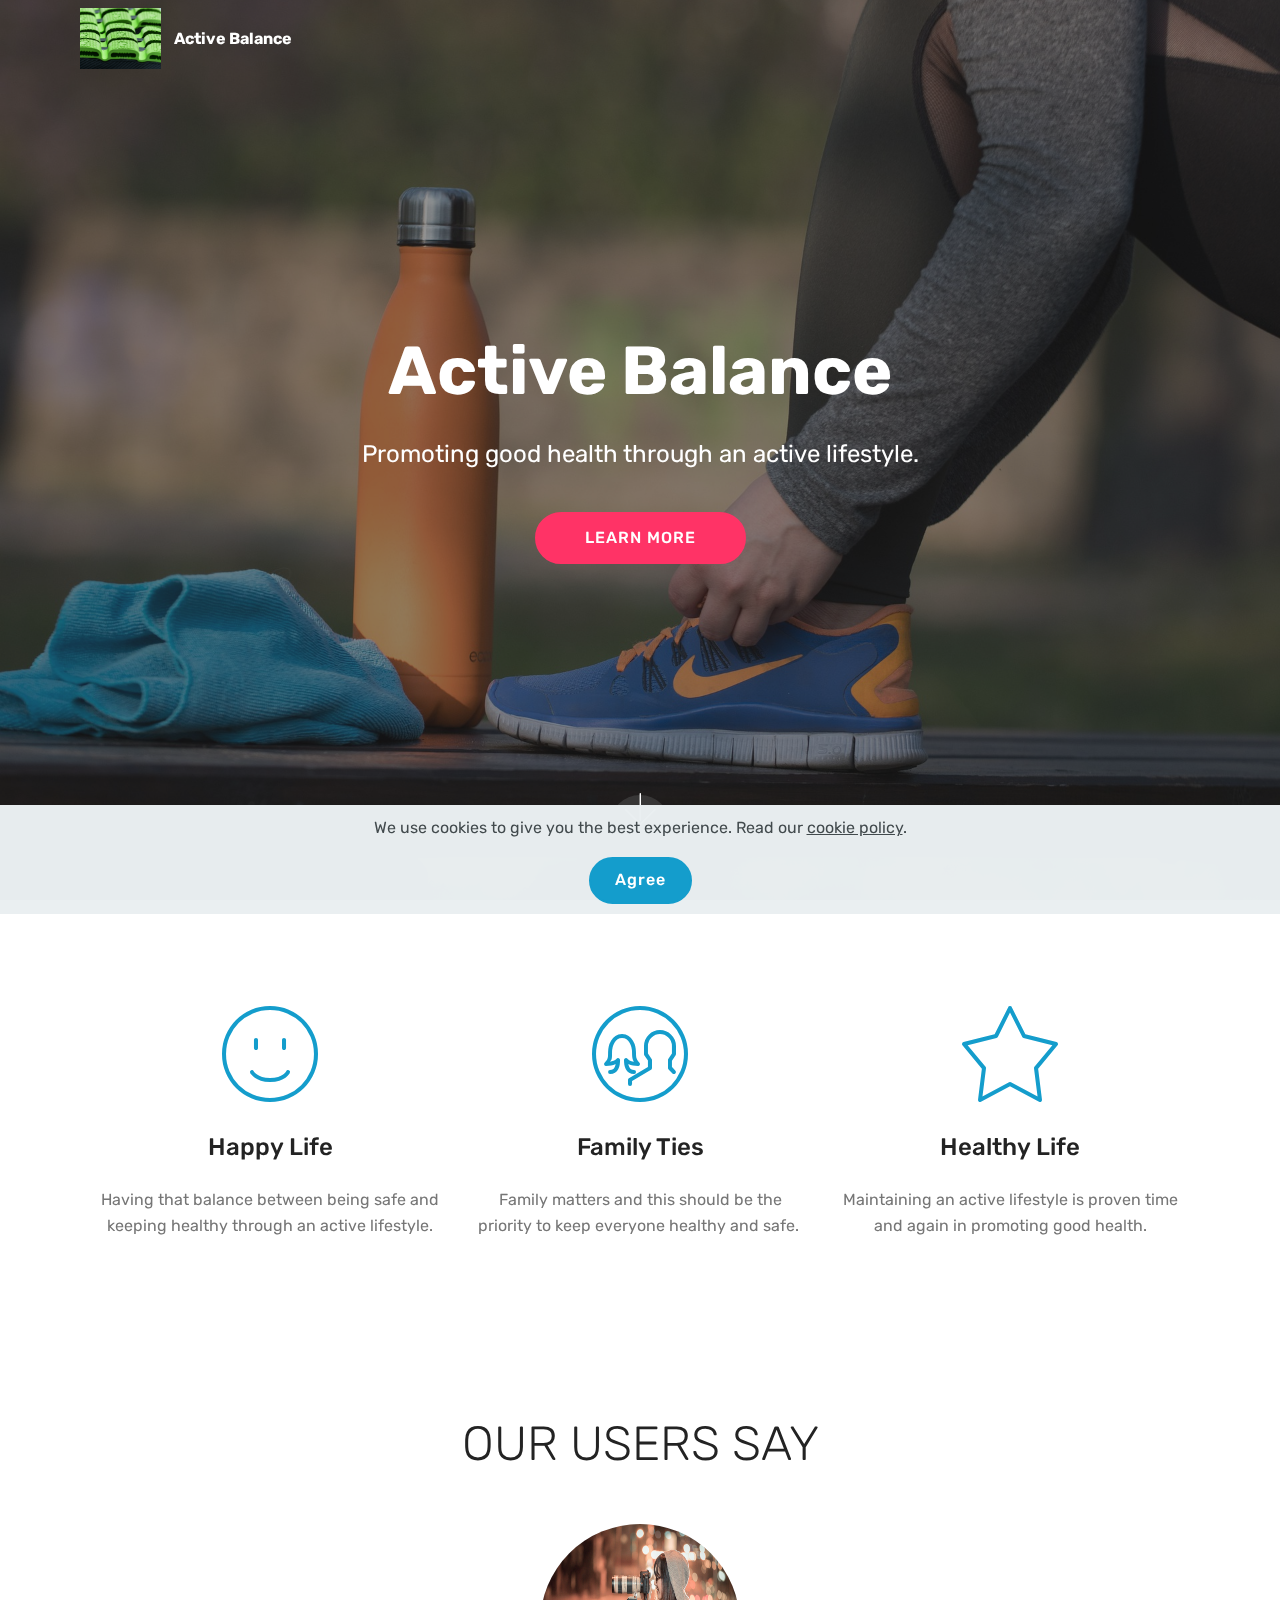
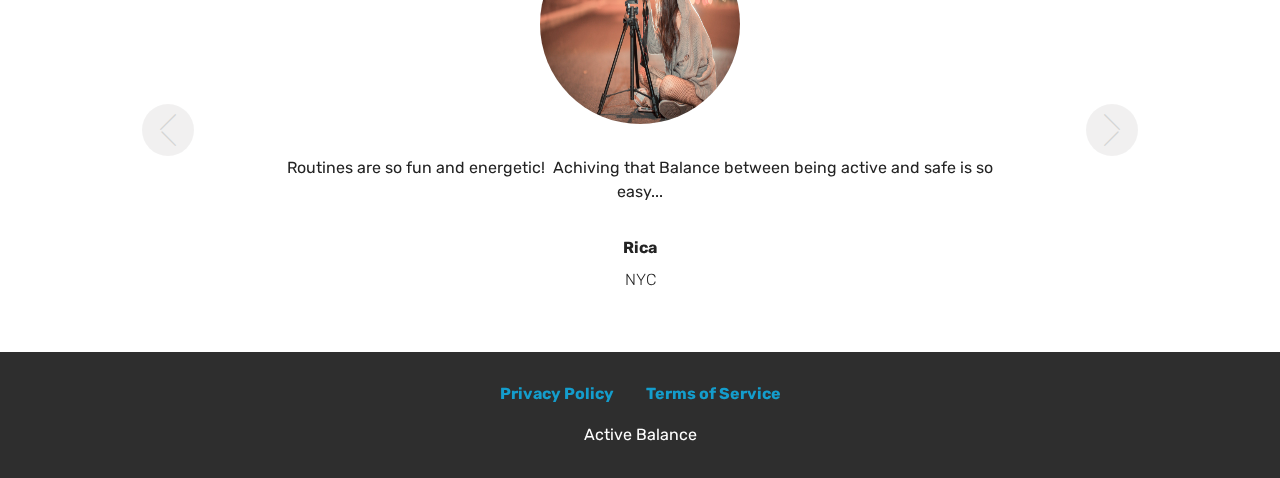
<file: index.html>
<!DOCTYPE html>
<html  >
<head>
  <!-- Site made with Mobirise Website Builder v4.12.4, https://mobirise.com -->
  <meta charset="UTF-8">
  <meta http-equiv="X-UA-Compatible" content="IE=edge">
  <meta name="generator" content="Mobirise v4.12.4, mobirise.com">
  <meta name="twitter:card" content="summary_large_image"/>
  <meta name="twitter:image:src" content="assets/images/index-meta.jpg">
  <meta property="og:image" content="assets/images/index-meta.jpg">
  <meta name="twitter:title" content="Active Balamce">
  <meta name="viewport" content="width=device-width, initial-scale=1, minimum-scale=1">
  <link rel="shortcut icon" href="assets/images/mbr-3.jpg" type="image/x-icon">
  <meta name="description" content="Promoting good health through an active lifestyle.">
  
  
  <title>Active Balamce</title>
  <link rel="stylesheet" href="assets/web/assets/mobirise-icons/mobirise-icons.css">
  <link rel="stylesheet" href="assets/bootstrap/css/bootstrap.min.css">
  <link rel="stylesheet" href="assets/bootstrap/css/bootstrap-grid.min.css">
  <link rel="stylesheet" href="assets/bootstrap/css/bootstrap-reboot.min.css">
  <link rel="stylesheet" href="assets/web/assets/gdpr-plugin/gdpr-styles.css">
  <link rel="stylesheet" href="assets/tether/tether.min.css">
  <link rel="stylesheet" href="assets/socicon/css/styles.css">
  <link rel="stylesheet" href="assets/dropdown/css/style.css">
  <link rel="stylesheet" href="assets/theme/css/style.css">
  <link rel="preload" as="style" href="assets/mobirise/css/mbr-additional.css"><link rel="stylesheet" href="assets/mobirise/css/mbr-additional.css" type="text/css">
  
  
  
</head>
<body>
  <section class="menu cid-s7zmcyveAb" once="menu" id="menu1-0">

    

    <nav class="navbar navbar-expand beta-menu navbar-dropdown align-items-center navbar-fixed-top navbar-toggleable-sm bg-color transparent">
        <button class="navbar-toggler navbar-toggler-right" type="button" data-toggle="collapse" data-target="#navbarSupportedContent" aria-controls="navbarSupportedContent" aria-expanded="false" aria-label="Toggle navigation">
            <div class="hamburger">
                <span></span>
                <span></span>
                <span></span>
                <span></span>
            </div>
        </button>
        <div class="menu-logo">
            <div class="navbar-brand">
                <span class="navbar-logo">
                    <a href="index.html">
                         <img src="assets/images/mbr-3.jpg" alt="Mobirise" title="" style="height: 3.8rem;">
                    </a>
                </span>
                <span class="navbar-caption-wrap"><a class="navbar-caption text-white display-4" href="index.html">
                        Active Balance</a></span>
            </div>
        </div>
        <div class="collapse navbar-collapse" id="navbarSupportedContent">
            
            
        </div>
    </nav>
</section>

<section class="engine"><a href="https://mobirise.info/o">free portfolio site templates</a></section><section class="cid-s7zmdQbKcG mbr-fullscreen mbr-parallax-background" id="header2-1">

    

    <div class="mbr-overlay" style="opacity: 0.5; background-color: rgb(35, 35, 35);"></div>

    <div class="container align-center">
        <div class="row justify-content-md-center">
            <div class="mbr-white col-md-10">
                <h1 class="mbr-section-title mbr-bold pb-3 mbr-fonts-style display-1">Active Balance</h1>
                
                <p class="mbr-text pb-3 mbr-fonts-style display-5">Promoting good health through an active lifestyle.</p>
                <div class="mbr-section-btn"><a class="btn btn-md btn-secondary display-4" href="product.html">LEARN MORE</a></div>
            </div>
        </div>
    </div>
    <div class="mbr-arrow hidden-sm-down" aria-hidden="true">
        <a href="#next">
            <i class="mbri-down mbr-iconfont"></i>
        </a>
    </div>
</section>

<section class="features1 cid-s7zobHOHAy" id="features1-6">
    
    

    
    <div class="container">
        <div class="media-container-row">

            <div class="card p-3 col-12 col-md-6 col-lg-4">
                <div class="card-img pb-3">
                    <span class="mbr-iconfont mbri-smile-face"></span>
                </div>
                <div class="card-box">
                    <h4 class="card-title py-3 mbr-fonts-style display-5">
                        Happy Life</h4>
                    <p class="mbr-text mbr-fonts-style display-7">Having that balance between being safe and keeping healthy through an active lifestyle.</p>
                </div>
            </div>

            <div class="card p-3 col-12 col-md-6 col-lg-4">
                <div class="card-img pb-3">
                    <span class="mbr-iconfont mbri-users"></span>
                </div>
                <div class="card-box">
                    <h4 class="card-title py-3 mbr-fonts-style display-5">
                        Family Ties</h4>
                    <p class="mbr-text mbr-fonts-style display-7">Family matters and this should be the priority to keep everyone healthy and safe.&nbsp;</p>
                </div>
            </div>

            <div class="card p-3 col-12 col-md-6 col-lg-4">
                <div class="card-img pb-3">
                    <span class="mbr-iconfont mbri-star"></span>
                </div>
                <div class="card-box">
                    <h4 class="card-title py-3 mbr-fonts-style display-5">
                        Healthy Life</h4>
                    <p class="mbr-text mbr-fonts-style display-7">
                        Maintaining an active lifestyle is proven time and again in promoting good health.</p>
                </div>
            </div>

            

        </div>

    </div>

</section>

<section class="carousel slide testimonials-slider cid-s7znT4H8fy" data-interval="false" id="testimonials-slider1-5">
    
    

    

    <div class="container text-center">
        <h2 class="pb-5 mbr-fonts-style display-2">OUR USERS SAY
        </h2>

        <div class="carousel slide" role="listbox" data-pause="true" data-keyboard="false" data-ride="carousel" data-interval="5000">
            <div class="carousel-inner">
                
                
            <div class="carousel-item">
                    <div class="user col-md-8">
                        <div class="user_image">
                            <img src="assets/images/mbr-1.jpg" alt="" title="">
                        </div>
                        <div class="user_text pb-3">
                            <p class="mbr-fonts-style display-7">
                                Routines are so fun and energetic! &nbsp;Achiving that Balance between being active and safe is so easy...</p>
                        </div>
                        <div class="user_name mbr-bold pb-2 mbr-fonts-style display-7">Rica</div>
                        <div class="user_desk mbr-light mbr-fonts-style display-7">NYC</div>
                    </div>
                </div><div class="carousel-item">
                    <div class="user col-md-8">
                        <div class="user_image">
                            <img src="assets/images/mbr.jpg" alt="" title="">
                        </div>
                        <div class="user_text pb-3">
                            <p class="mbr-fonts-style display-7">With the help of Active Balance I am able to gain useful routines I can do at home that were fun and challenging.</p>
                        </div>
                        <div class="user_name mbr-bold pb-2 mbr-fonts-style display-7">Reno</div>
                        <div class="user_desk mbr-light mbr-fonts-style display-7">AZ</div>
                    </div>
                </div></div>

            <div class="carousel-controls">
                <a class="carousel-control-prev" role="button" data-slide="prev">
                  <span aria-hidden="true" class="mbri-arrow-prev mbr-iconfont"></span>
                  <span class="sr-only">Previous</span>
                </a>
                
                <a class="carousel-control-next" role="button" data-slide="next">
                  <span aria-hidden="true" class="mbri-arrow-next mbr-iconfont"></span>
                  <span class="sr-only">Next</span>
                </a>
            </div>
        </div>
    </div>
</section>

<section once="footers" class="cid-s7zmz4a31J" id="footer7-4">

    

    

    <div class="container">
        <div class="media-container-row align-center mbr-white">
            <div class="row row-links">
                <ul class="foot-menu">
                    
                    
                    
                    
                    
                <li class="foot-menu-item mbr-fonts-style display-7"><a href="privacy.html"><strong>Privacy Policy</strong></a></li><li class="foot-menu-item mbr-fonts-style display-7"><a href="terms.html"><strong>Terms of Service</strong></a></li></ul>
            </div>
            
            <div class="row row-copirayt">
                <p class="mbr-text mb-0 mbr-fonts-style mbr-white align-center display-7">Active Balance</p>
            </div>
        </div>
    </div>
</section>


  <script src="assets/web/assets/jquery/jquery.min.js"></script>
  <script src="assets/popper/popper.min.js"></script>
  <script src="assets/bootstrap/js/bootstrap.min.js"></script>
  <script src="assets/tether/tether.min.js"></script>
  <script src="assets/web/assets/cookies-alert-plugin/cookies-alert-core.js"></script>
  <script src="assets/web/assets/cookies-alert-plugin/cookies-alert-script.js"></script>
  <script src="assets/dropdown/js/nav-dropdown.js"></script>
  <script src="assets/dropdown/js/navbar-dropdown.js"></script>
  <script src="assets/touchswipe/jquery.touch-swipe.min.js"></script>
  <script src="assets/parallax/jarallax.min.js"></script>
  <script src="assets/bootstrapcarouselswipe/bootstrap-carousel-swipe.js"></script>
  <script src="assets/mbr-testimonials-slider/mbr-testimonials-slider.js"></script>
  <script src="assets/smoothscroll/smooth-scroll.js"></script>
  <script src="assets/theme/js/script.js"></script>
  <script src="[data-uri]"></script>
  
<input name="cookieData" type="hidden" data-cookie-customDialogSelector='null' data-cookie-colorText='#424a4d' data-cookie-colorBg='rgba(234, 239, 241, 0.99)' data-cookie-textButton='Agree' data-cookie-colorButton='' data-cookie-colorLink='#424a4d' data-cookie-underlineLink='true' data-cookie-text="We use cookies to give you the best experience. Read our <a href='privacy.html'>cookie policy</a>.">
  </body>
</html>
</file>
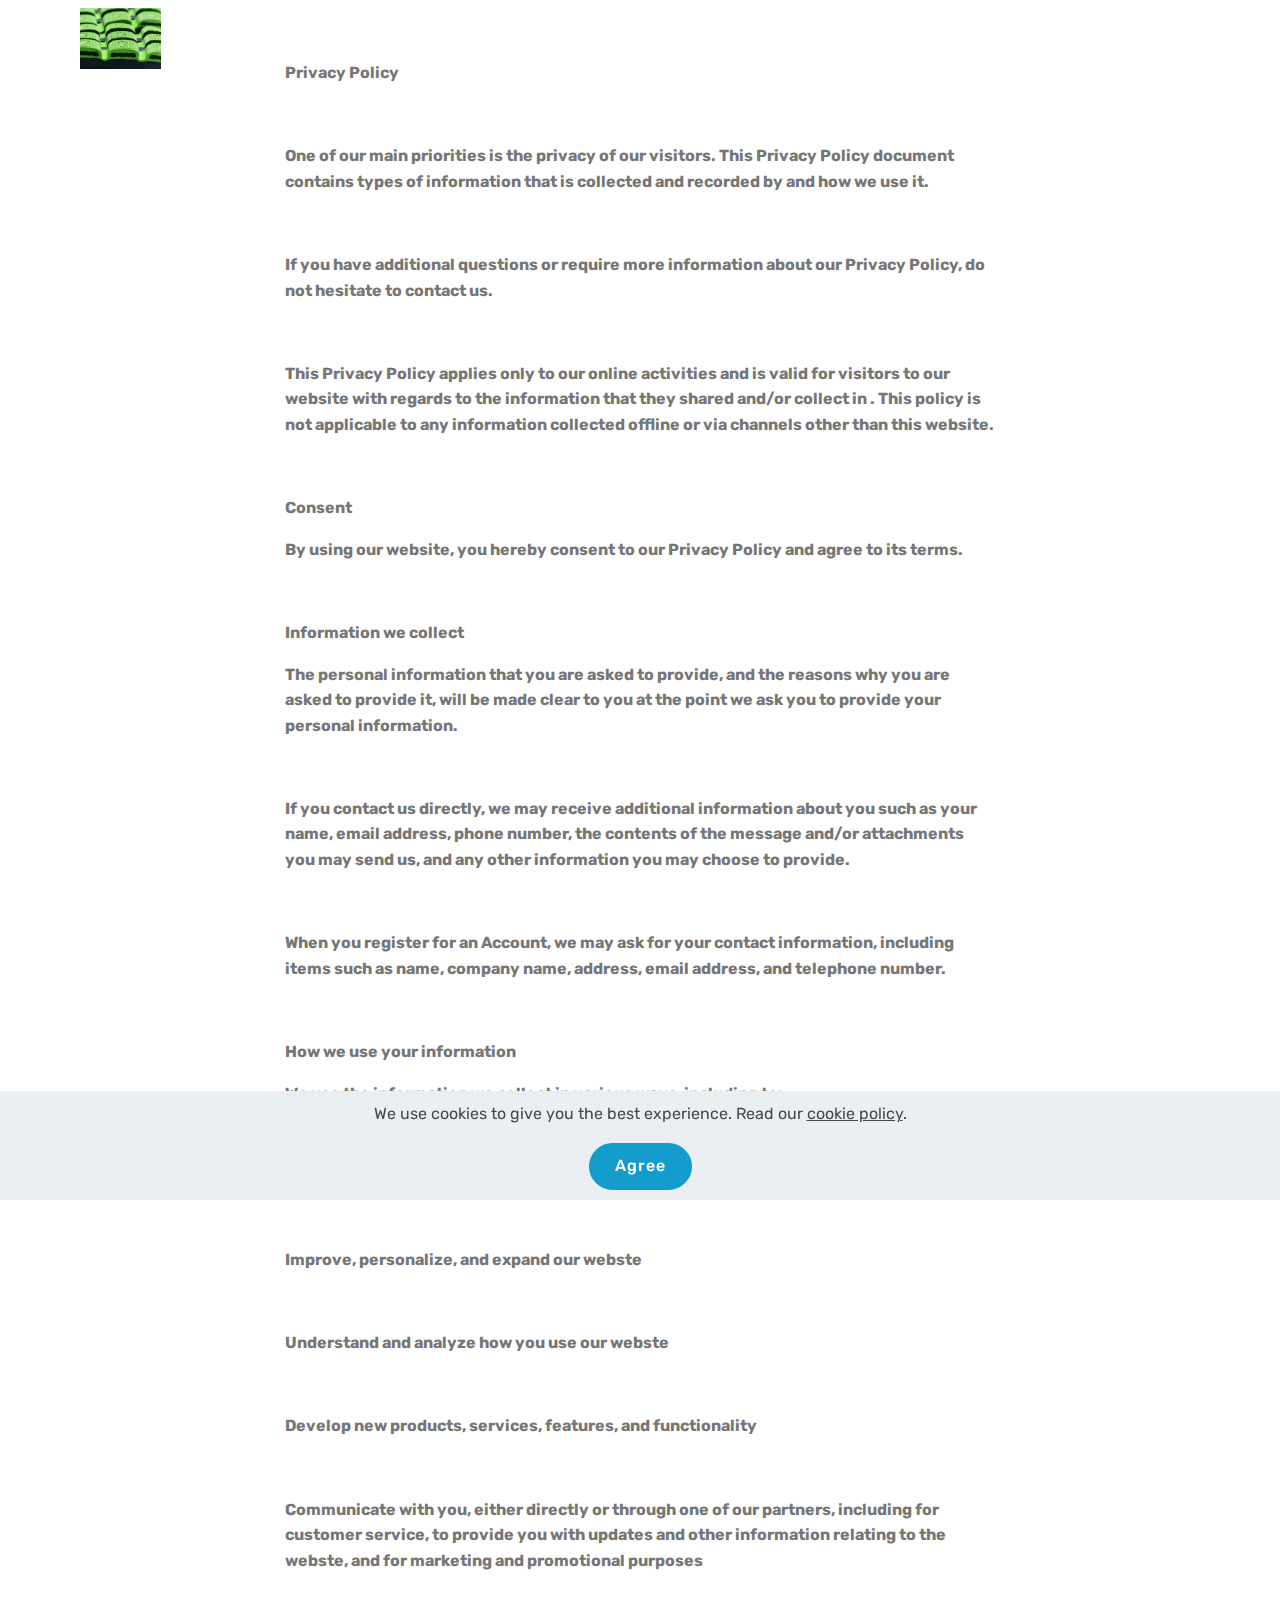
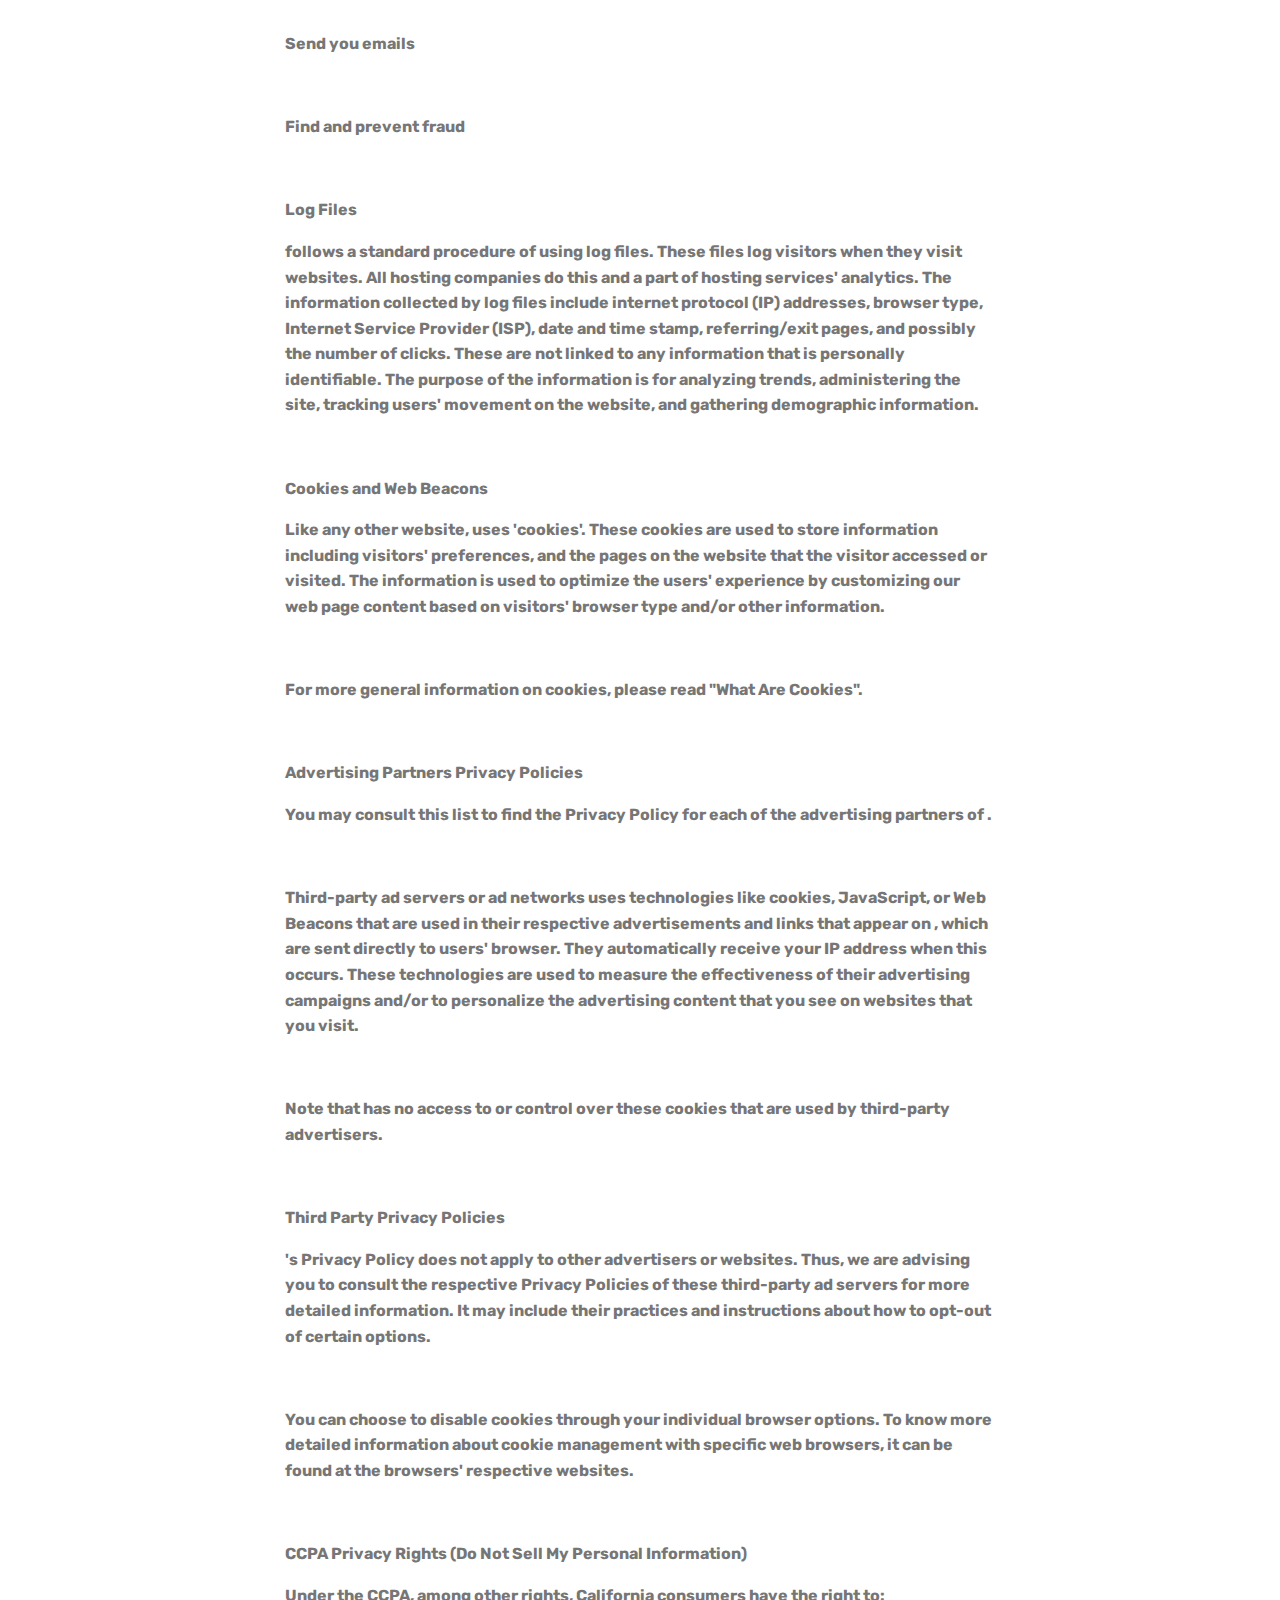
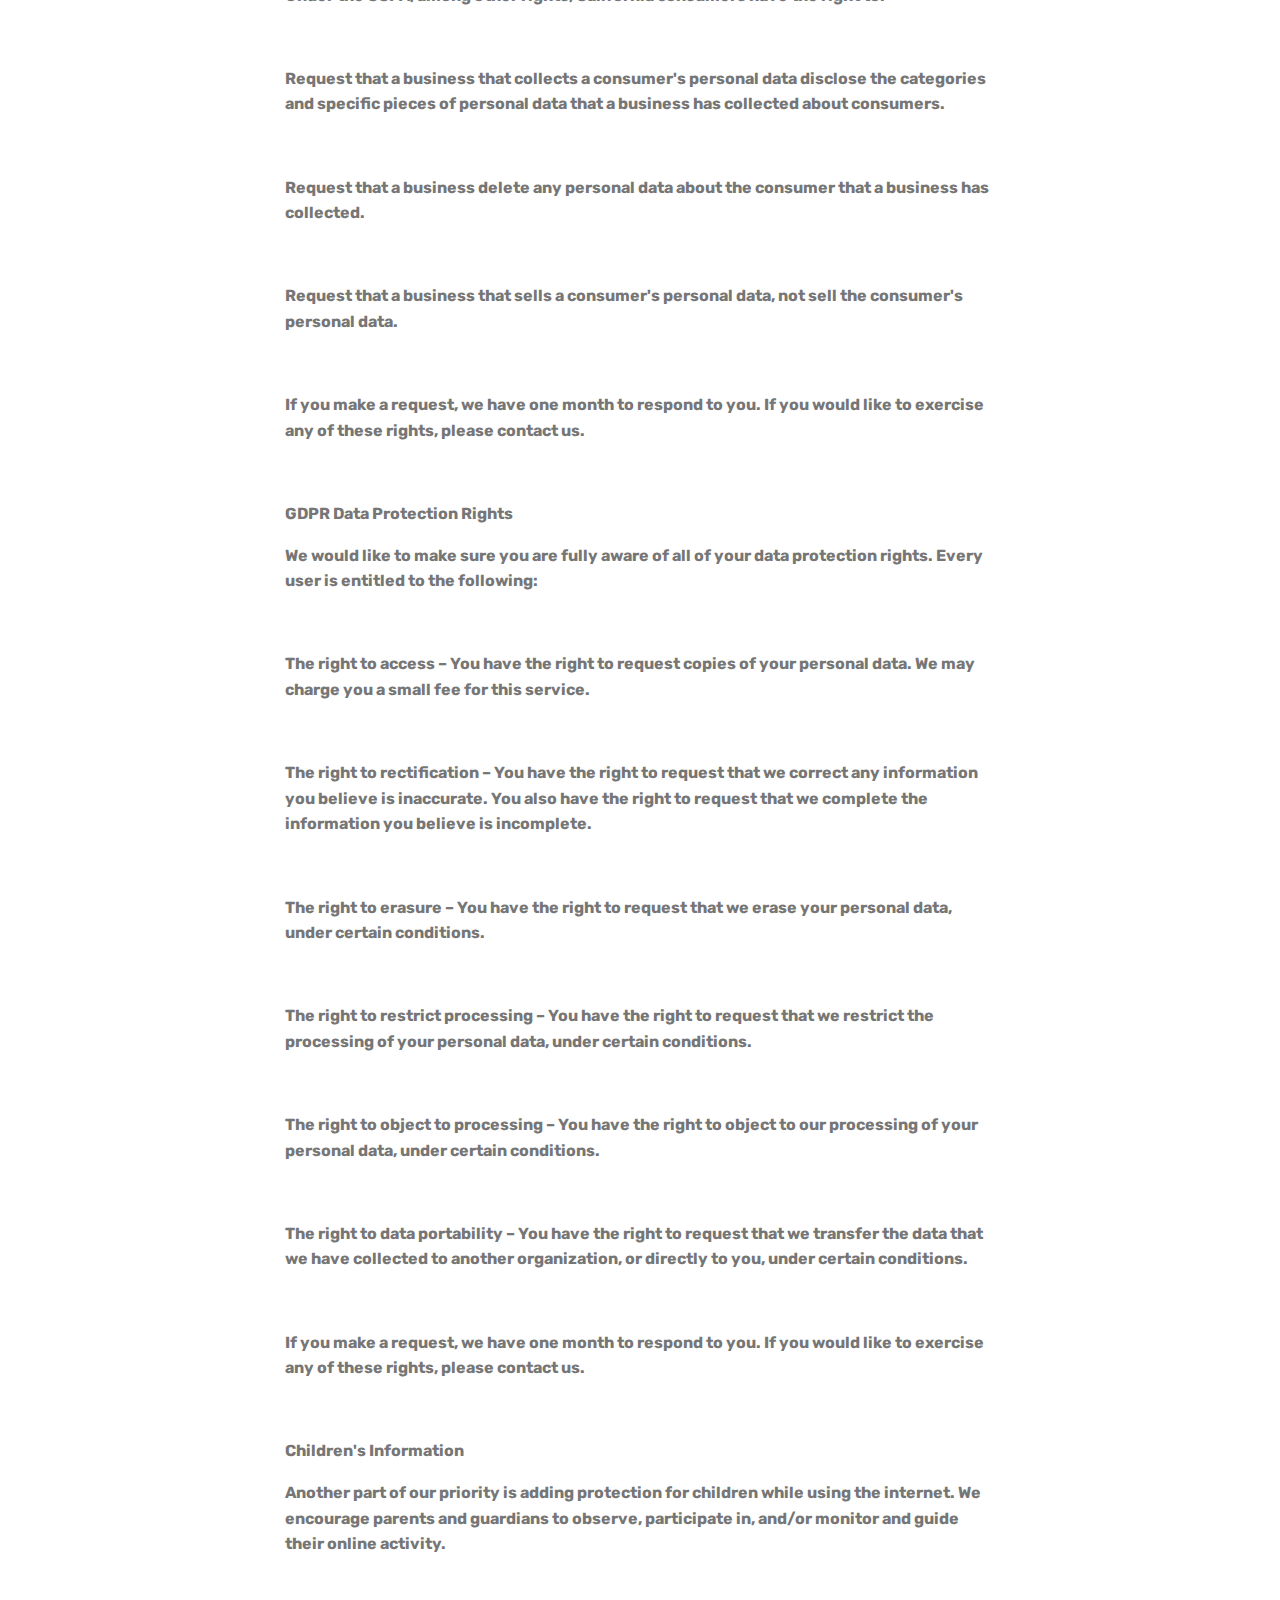
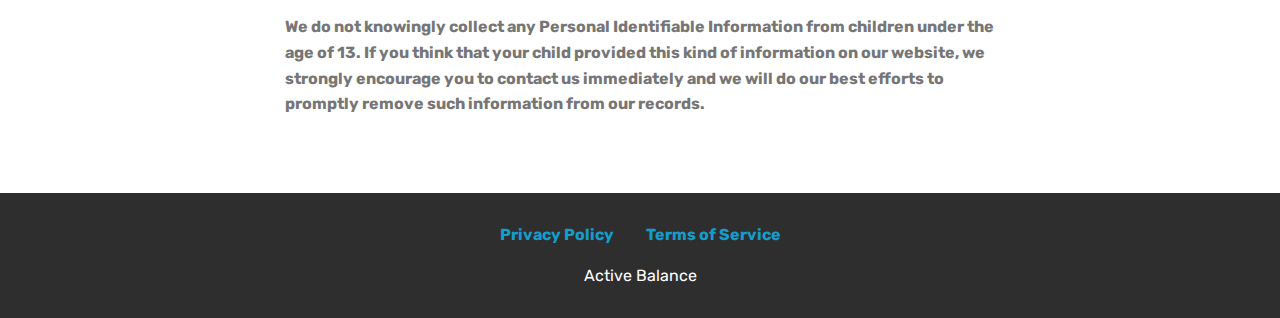
<file: privacy.html>
<!DOCTYPE html>
<html  >
<head>
  <!-- Site made with Mobirise Website Builder v4.12.4, https://mobirise.com -->
  <meta charset="UTF-8">
  <meta http-equiv="X-UA-Compatible" content="IE=edge">
  <meta name="generator" content="Mobirise v4.12.4, mobirise.com">
  <meta name="viewport" content="width=device-width, initial-scale=1, minimum-scale=1">
  <link rel="shortcut icon" href="assets/images/mbr-3.jpg" type="image/x-icon">
  <meta name="description" content="Privacy Policy">
  
  
  <title>Privacy Policy</title>
  <link rel="stylesheet" href="assets/web/assets/mobirise-icons/mobirise-icons.css">
  <link rel="stylesheet" href="assets/bootstrap/css/bootstrap.min.css">
  <link rel="stylesheet" href="assets/bootstrap/css/bootstrap-grid.min.css">
  <link rel="stylesheet" href="assets/bootstrap/css/bootstrap-reboot.min.css">
  <link rel="stylesheet" href="assets/web/assets/gdpr-plugin/gdpr-styles.css">
  <link rel="stylesheet" href="assets/tether/tether.min.css">
  <link rel="stylesheet" href="assets/dropdown/css/style.css">
  <link rel="stylesheet" href="assets/socicon/css/styles.css">
  <link rel="stylesheet" href="assets/theme/css/style.css">
  <link rel="preload" as="style" href="assets/mobirise/css/mbr-additional.css"><link rel="stylesheet" href="assets/mobirise/css/mbr-additional.css" type="text/css">
  
  
  
</head>
<body>
  <section class="menu cid-s7zmcyveAb" once="menu" id="menu1-9">

    

    <nav class="navbar navbar-expand beta-menu navbar-dropdown align-items-center navbar-fixed-top navbar-toggleable-sm bg-color transparent">
        <button class="navbar-toggler navbar-toggler-right" type="button" data-toggle="collapse" data-target="#navbarSupportedContent" aria-controls="navbarSupportedContent" aria-expanded="false" aria-label="Toggle navigation">
            <div class="hamburger">
                <span></span>
                <span></span>
                <span></span>
                <span></span>
            </div>
        </button>
        <div class="menu-logo">
            <div class="navbar-brand">
                <span class="navbar-logo">
                    <a href="index.html">
                         <img src="assets/images/mbr-3.jpg" alt="Mobirise" title="" style="height: 3.8rem;">
                    </a>
                </span>
                <span class="navbar-caption-wrap"><a class="navbar-caption text-white display-4" href="index.html">
                        Active Balance</a></span>
            </div>
        </div>
        <div class="collapse navbar-collapse" id="navbarSupportedContent">
            
            
        </div>
    </nav>
</section>

<section class="engine"><a href="https://mobirise.info/o">free portfolio site templates</a></section><section class="mbr-section article content1 cid-s7zB1Cpjkm" id="content1-e">
    
     

    <div class="container">
        <div class="media-container-row">
            <div class="mbr-text col-12 mbr-fonts-style display-7 col-md-8"><p><strong>Privacy Policy</strong></p><p><strong><br></strong></p><p><strong>One of our main priorities is the privacy of our visitors. This Privacy Policy document contains types of information that is collected and recorded by and how we use it.</strong></p><p><strong><br></strong></p><p><strong>If you have additional questions or require more information about our Privacy Policy, do not hesitate to contact us.</strong></p><p><strong><br></strong></p><p><strong>This Privacy Policy applies only to our online activities and is valid for visitors to our website with regards to the information that they shared and/or collect in . This policy is not applicable to any information collected offline or via channels other than this website.</strong></p><p><strong><br></strong></p><p><strong>Consent</strong></p><p><strong>By using our website, you hereby consent to our Privacy Policy and agree to its terms.</strong></p><p><strong><br></strong></p><p><strong>Information we collect</strong></p><p><strong>The personal information that you are asked to provide, and the reasons why you are asked to provide it, will be made clear to you at the point we ask you to provide your personal information.</strong></p><p><strong><br></strong></p><p><strong>If you contact us directly, we may receive additional information about you such as your name, email address, phone number, the contents of the message and/or attachments you may send us, and any other information you may choose to provide.</strong></p><p><strong><br></strong></p><p><strong>When you register for an Account, we may ask for your contact information, including items such as name, company name, address, email address, and telephone number.</strong></p><p><strong><br></strong></p><p><strong>How we use your information</strong></p><p><strong>We use the information we collect in various ways, including to:</strong></p><p><strong><br></strong></p><p><strong>Provide, operate, and maintain our webste</strong></p><p><strong><br></strong></p><p><strong>Improve, personalize, and expand our webste</strong></p><p><strong><br></strong></p><p><strong>Understand and analyze how you use our webste</strong></p><p><strong><br></strong></p><p><strong>Develop new products, services, features, and functionality</strong></p><p><strong><br></strong></p><p><strong>Communicate with you, either directly or through one of our partners, including for customer service, to provide you with updates and other information relating to the webste, and for marketing and promotional purposes</strong></p><p><strong><br></strong></p><p><strong>Send you emails</strong></p><p><strong><br></strong></p><p><strong>Find and prevent fraud</strong></p><p><strong><br></strong></p><p><strong>Log Files</strong></p><p><strong>follows a standard procedure of using log files. These files log visitors when they visit websites. All hosting companies do this and a part of hosting services' analytics. The information collected by log files include internet protocol (IP) addresses, browser type, Internet Service Provider (ISP), date and time stamp, referring/exit pages, and possibly the number of clicks. These are not linked to any information that is personally identifiable. The purpose of the information is for analyzing trends, administering the site, tracking users' movement on the website, and gathering demographic information.&nbsp;</strong></p><p><strong><br></strong></p><p><strong>Cookies and Web Beacons</strong></p><p><strong>Like any other website, uses 'cookies'. These cookies are used to store information including visitors' preferences, and the pages on the website that the visitor accessed or visited. The information is used to optimize the users' experience by customizing our web page content based on visitors' browser type and/or other information.</strong></p><p><strong><br></strong></p><p><strong>For more general information on cookies, please read "What Are Cookies".</strong></p><p><strong><br></strong></p><p><strong>Advertising Partners Privacy Policies</strong></p><p><strong>You may consult this list to find the Privacy Policy for each of the advertising partners of .</strong></p><p><strong><br></strong></p><p><strong>Third-party ad servers or ad networks uses technologies like cookies, JavaScript, or Web Beacons that are used in their respective advertisements and links that appear on , which are sent directly to users' browser. They automatically receive your IP address when this occurs. These technologies are used to measure the effectiveness of their advertising campaigns and/or to personalize the advertising content that you see on websites that you visit.</strong></p><p><strong><br></strong></p><p><strong>Note that has no access to or control over these cookies that are used by third-party advertisers.</strong></p><p><strong><br></strong></p><p><strong>Third Party Privacy Policies</strong></p><p><strong>'s Privacy Policy does not apply to other advertisers or websites. Thus, we are advising you to consult the respective Privacy Policies of these third-party ad servers for more detailed information. It may include their practices and instructions about how to opt-out of certain options.&nbsp;</strong></p><p><strong><br></strong></p><p><strong>You can choose to disable cookies through your individual browser options. To know more detailed information about cookie management with specific web browsers, it can be found at the browsers' respective websites.</strong></p><p><strong><br></strong></p><p><strong>CCPA Privacy Rights (Do Not Sell My Personal Information)</strong></p><p><strong>Under the CCPA, among other rights, California consumers have the right to:</strong></p><p><strong><br></strong></p><p><strong>Request that a business that collects a consumer's personal data disclose the categories and specific pieces of personal data that a business has collected about consumers.</strong></p><p><strong><br></strong></p><p><strong>Request that a business delete any personal data about the consumer that a business has collected.</strong></p><p><strong><br></strong></p><p><strong>Request that a business that sells a consumer's personal data, not sell the consumer's personal data.</strong></p><p><strong><br></strong></p><p><strong>If you make a request, we have one month to respond to you. If you would like to exercise any of these rights, please contact us.</strong></p><p><strong><br></strong></p><p><strong>GDPR Data Protection Rights</strong></p><p><strong>We would like to make sure you are fully aware of all of your data protection rights. Every user is entitled to the following:</strong></p><p><strong><br></strong></p><p><strong>The right to access – You have the right to request copies of your personal data. We may charge you a small fee for this service.</strong></p><p><strong><br></strong></p><p><strong>The right to rectification – You have the right to request that we correct any information you believe is inaccurate. You also have the right to request that we complete the information you believe is incomplete.</strong></p><p><strong><br></strong></p><p><strong>The right to erasure – You have the right to request that we erase your personal data, under certain conditions.</strong></p><p><strong><br></strong></p><p><strong>The right to restrict processing – You have the right to request that we restrict the processing of your personal data, under certain conditions.</strong></p><p><strong><br></strong></p><p><strong>The right to object to processing – You have the right to object to our processing of your personal data, under certain conditions.</strong></p><p><strong><br></strong></p><p><strong>The right to data portability – You have the right to request that we transfer the data that we have collected to another organization, or directly to you, under certain conditions.</strong></p><p><strong><br></strong></p><p><strong>If you make a request, we have one month to respond to you. If you would like to exercise any of these rights, please contact us.</strong></p><p><strong><br></strong></p><p><strong>Children's Information</strong></p><p><strong>Another part of our priority is adding protection for children while using the internet. We encourage parents and guardians to observe, participate in, and/or monitor and guide their online activity.</strong></p><p><strong><br></strong></p><p><strong>We do not knowingly collect any Personal Identifiable Information from children under the age of 13. If you think that your child provided this kind of information on our website, we strongly encourage you to contact us immediately and we will do our best efforts to promptly remove such information from our records.</strong></p></div>
        </div>
    </div>
</section>

<section once="footers" class="cid-s7zmz4a31J" id="footer7-a">

    

    

    <div class="container">
        <div class="media-container-row align-center mbr-white">
            <div class="row row-links">
                <ul class="foot-menu">
                    
                    
                    
                    
                    
                <li class="foot-menu-item mbr-fonts-style display-7"><a href="privacy.html"><strong>Privacy Policy</strong></a></li><li class="foot-menu-item mbr-fonts-style display-7"><a href="terms.html"><strong>Terms of Service</strong></a></li></ul>
            </div>
            
            <div class="row row-copirayt">
                <p class="mbr-text mb-0 mbr-fonts-style mbr-white align-center display-7">Active Balance</p>
            </div>
        </div>
    </div>
</section>


  <script src="assets/web/assets/jquery/jquery.min.js"></script>
  <script src="assets/popper/popper.min.js"></script>
  <script src="assets/bootstrap/js/bootstrap.min.js"></script>
  <script src="assets/tether/tether.min.js"></script>
  <script src="assets/web/assets/cookies-alert-plugin/cookies-alert-core.js"></script>
  <script src="assets/web/assets/cookies-alert-plugin/cookies-alert-script.js"></script>
  <script src="assets/smoothscroll/smooth-scroll.js"></script>
  <script src="assets/dropdown/js/nav-dropdown.js"></script>
  <script src="assets/dropdown/js/navbar-dropdown.js"></script>
  <script src="assets/touchswipe/jquery.touch-swipe.min.js"></script>
  <script src="assets/theme/js/script.js"></script>
  
  
<input name="cookieData" type="hidden" data-cookie-customDialogSelector='null' data-cookie-colorText='#424a4d' data-cookie-colorBg='rgba(234, 239, 241, 0.99)' data-cookie-textButton='Agree' data-cookie-colorButton='' data-cookie-colorLink='#424a4d' data-cookie-underlineLink='true' data-cookie-text="We use cookies to give you the best experience. Read our <a href='privacy.html'>cookie policy</a>.">
  </body>
</html>
</file>
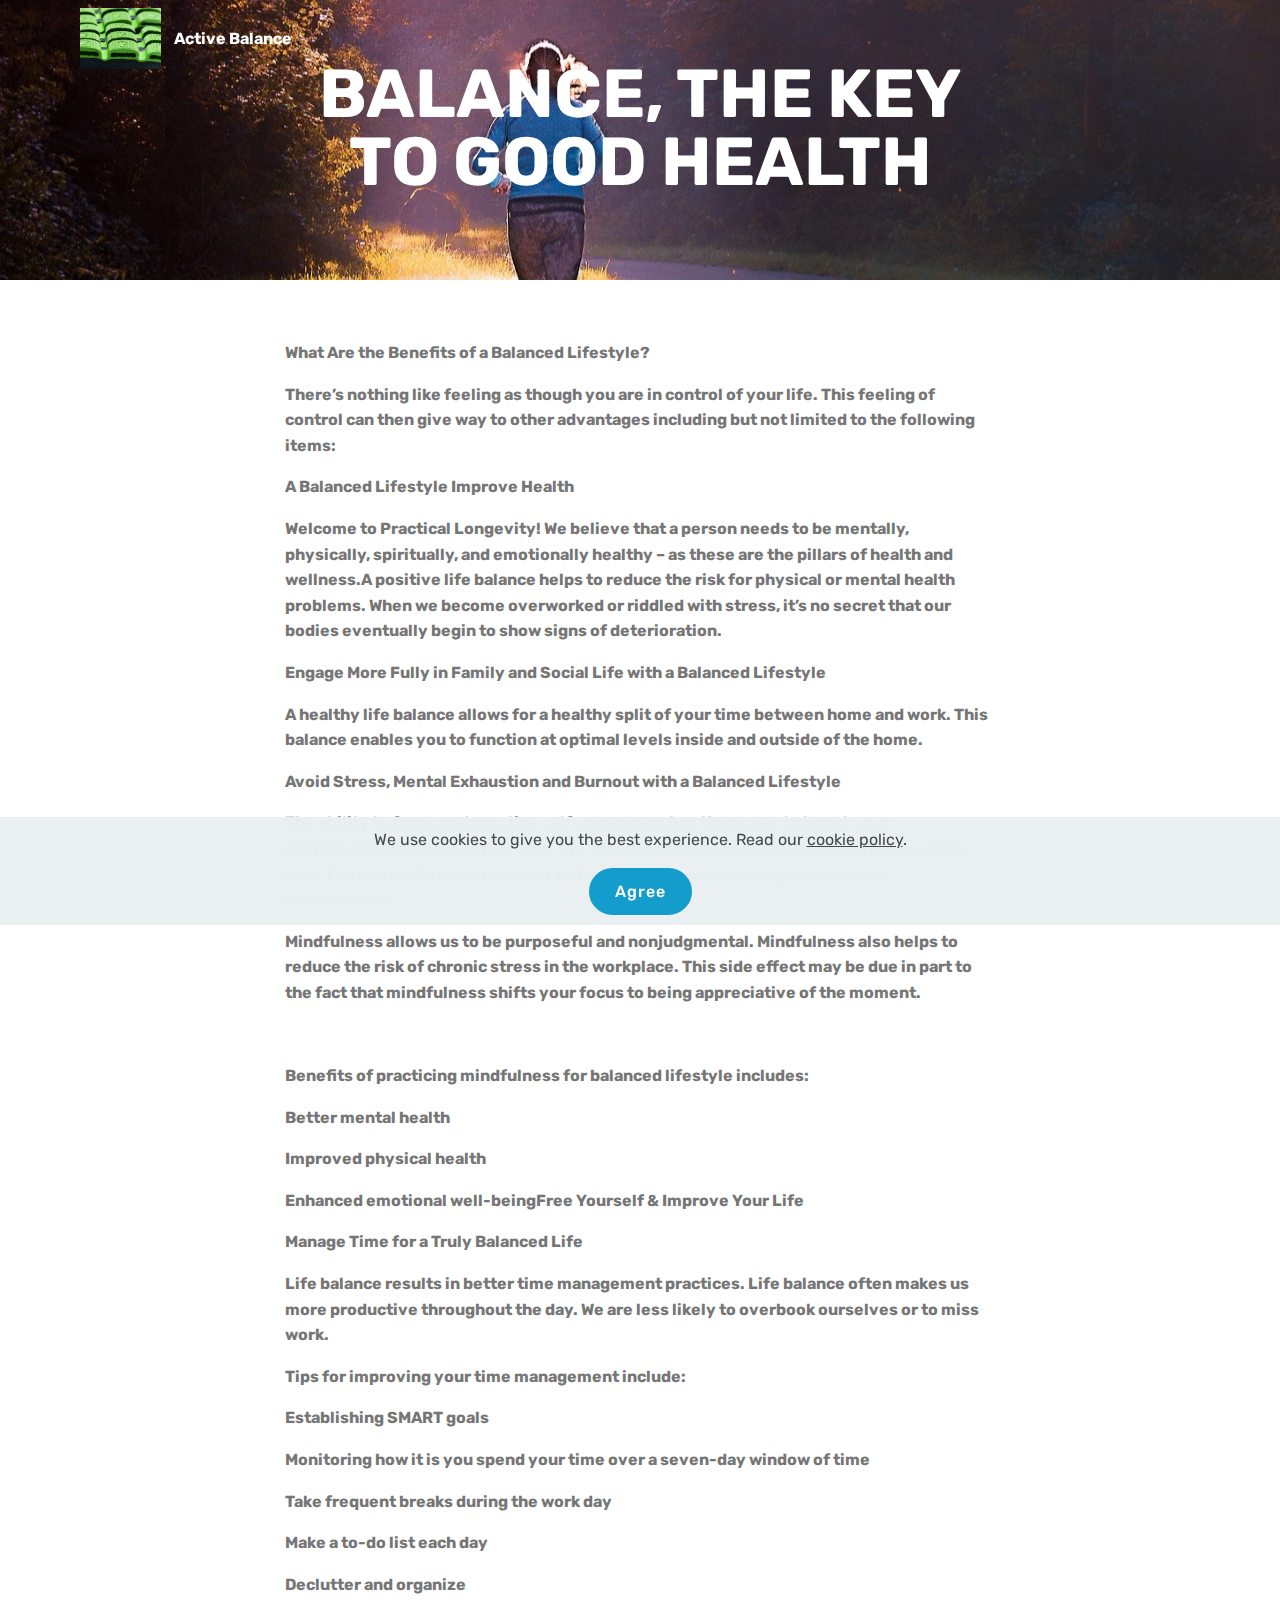
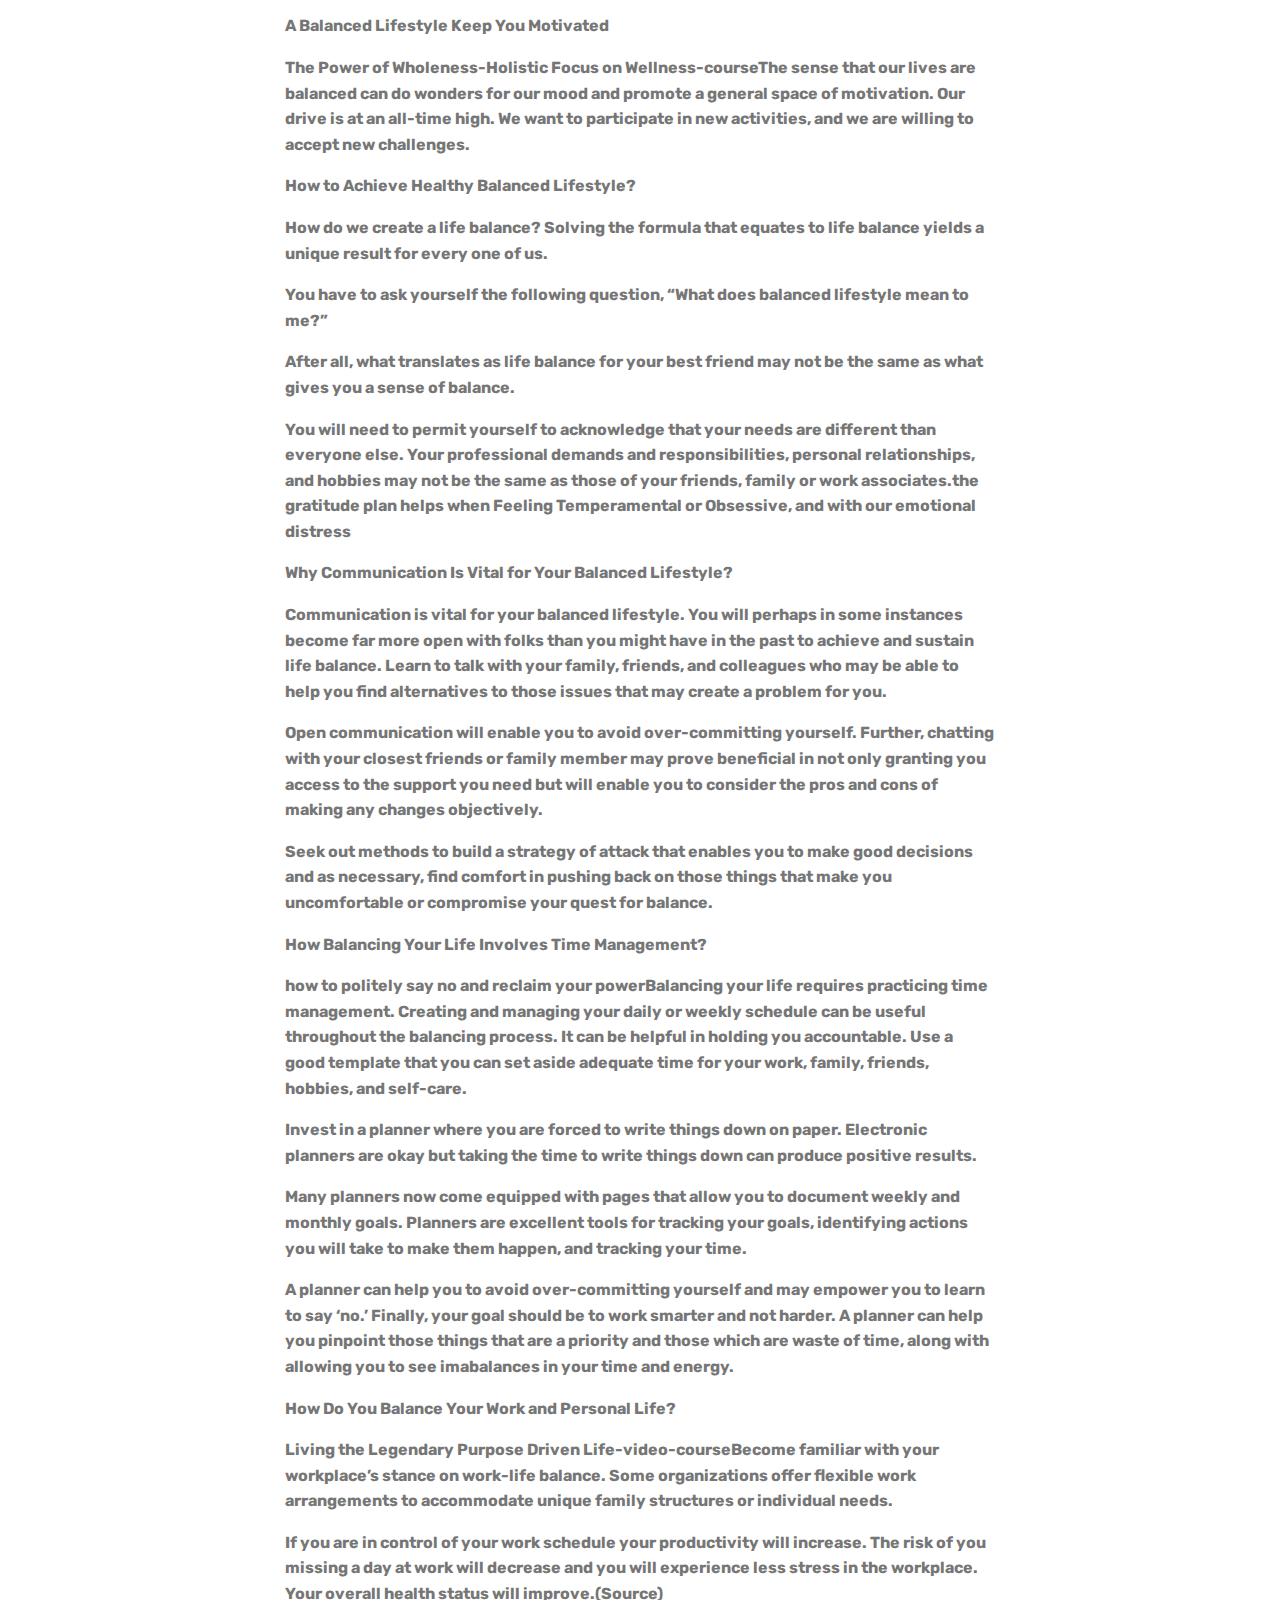
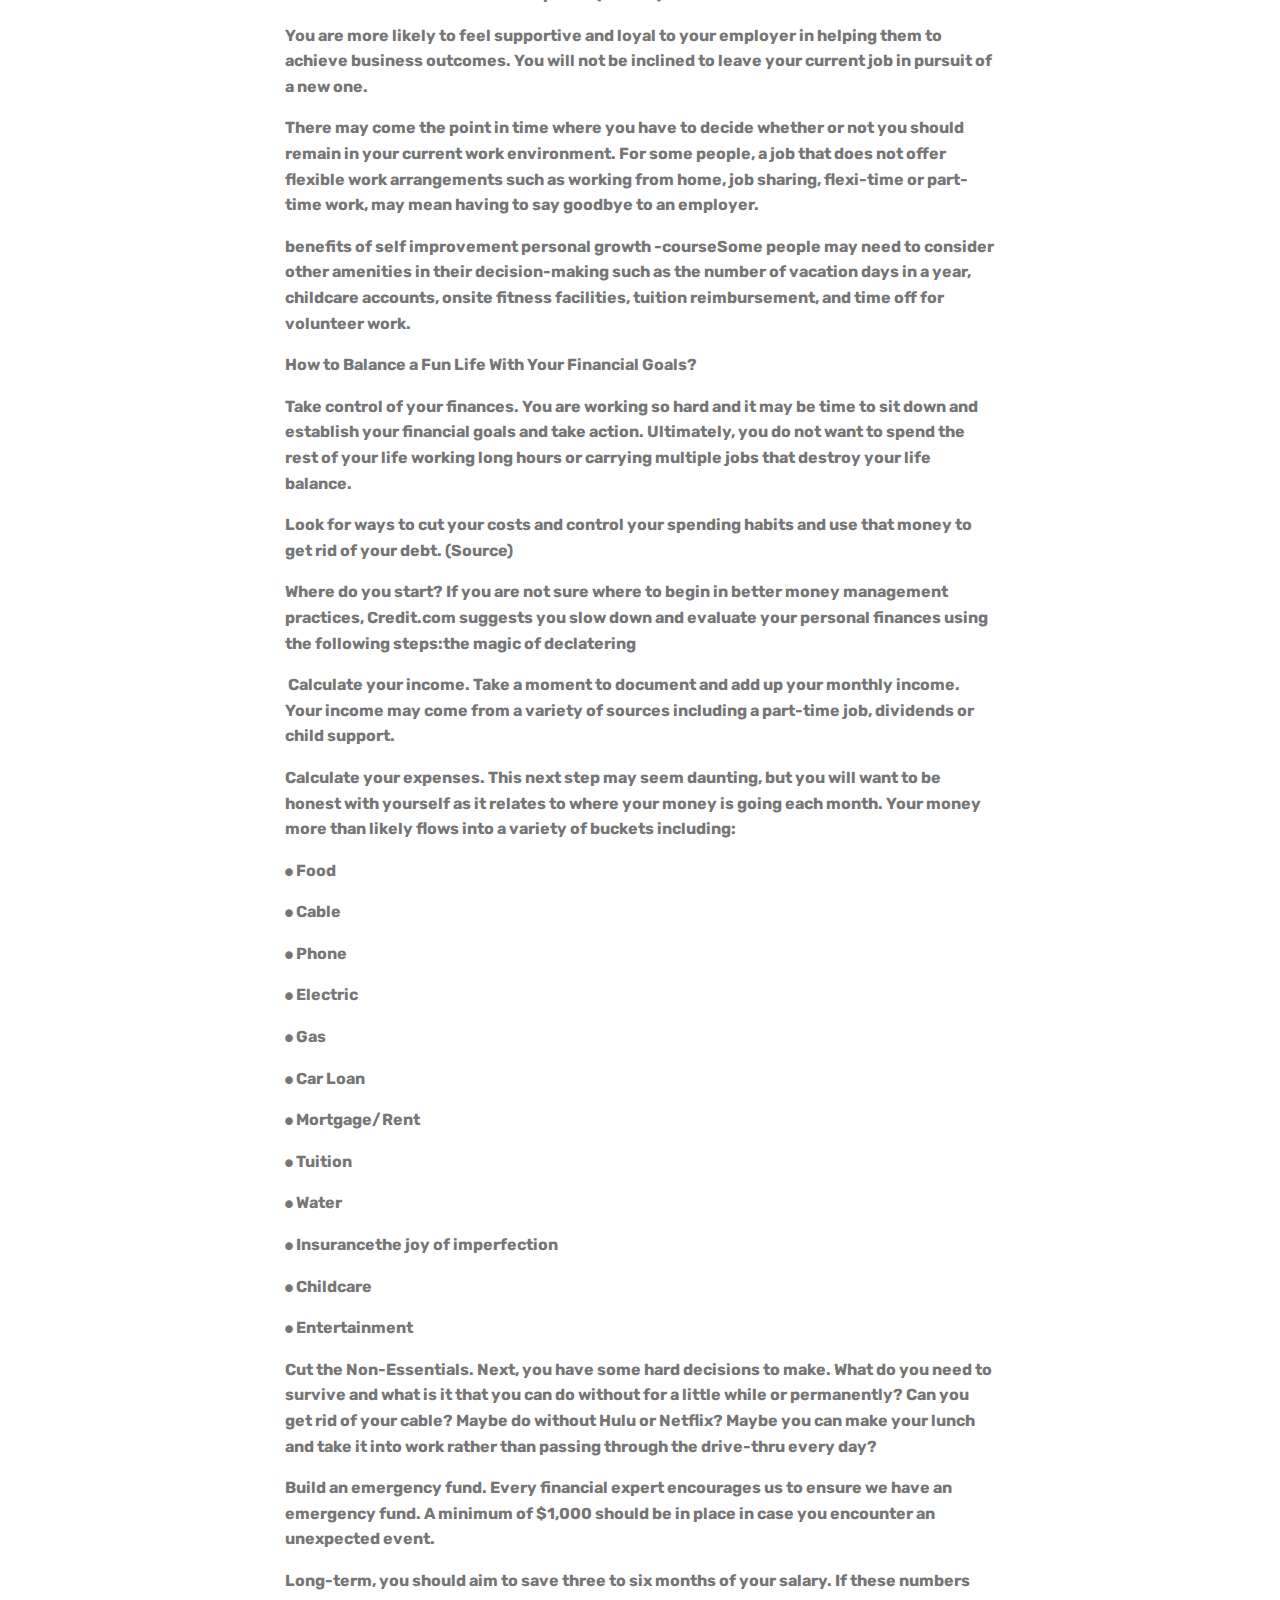
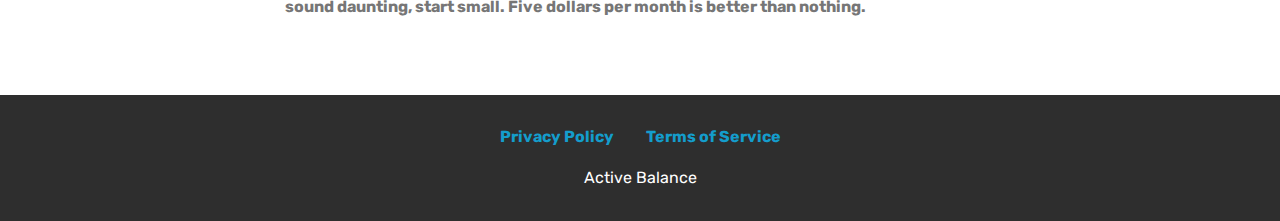
<file: product.html>
<!DOCTYPE html>
<html  >
<head>
  <!-- Site made with Mobirise Website Builder v4.12.4, https://mobirise.com -->
  <meta charset="UTF-8">
  <meta http-equiv="X-UA-Compatible" content="IE=edge">
  <meta name="generator" content="Mobirise v4.12.4, mobirise.com">
  <meta name="viewport" content="width=device-width, initial-scale=1, minimum-scale=1">
  <link rel="shortcut icon" href="assets/images/mbr-3.jpg" type="image/x-icon">
  <meta name="description" content="Benefits of a Balanced Living">
  
  
  <title>Balance, the key to good health</title>
  <link rel="stylesheet" href="assets/web/assets/mobirise-icons/mobirise-icons.css">
  <link rel="stylesheet" href="assets/bootstrap/css/bootstrap.min.css">
  <link rel="stylesheet" href="assets/bootstrap/css/bootstrap-grid.min.css">
  <link rel="stylesheet" href="assets/bootstrap/css/bootstrap-reboot.min.css">
  <link rel="stylesheet" href="assets/web/assets/gdpr-plugin/gdpr-styles.css">
  <link rel="stylesheet" href="assets/tether/tether.min.css">
  <link rel="stylesheet" href="assets/dropdown/css/style.css">
  <link rel="stylesheet" href="assets/socicon/css/styles.css">
  <link rel="stylesheet" href="assets/theme/css/style.css">
  <link rel="preload" as="style" href="assets/mobirise/css/mbr-additional.css"><link rel="stylesheet" href="assets/mobirise/css/mbr-additional.css" type="text/css">
  
  
  
</head>
<body>
  <section class="menu cid-s7zmcyveAb" once="menu" id="menu1-j">

    

    <nav class="navbar navbar-expand beta-menu navbar-dropdown align-items-center navbar-fixed-top navbar-toggleable-sm bg-color transparent">
        <button class="navbar-toggler navbar-toggler-right" type="button" data-toggle="collapse" data-target="#navbarSupportedContent" aria-controls="navbarSupportedContent" aria-expanded="false" aria-label="Toggle navigation">
            <div class="hamburger">
                <span></span>
                <span></span>
                <span></span>
                <span></span>
            </div>
        </button>
        <div class="menu-logo">
            <div class="navbar-brand">
                <span class="navbar-logo">
                    <a href="index.html">
                         <img src="assets/images/mbr-3.jpg" alt="Mobirise" title="" style="height: 3.8rem;">
                    </a>
                </span>
                <span class="navbar-caption-wrap"><a class="navbar-caption text-white display-4" href="index.html">
                        Active Balance</a></span>
            </div>
        </div>
        <div class="collapse navbar-collapse" id="navbarSupportedContent">
            
            
        </div>
    </nav>
</section>

<section class="engine"><a href="https://mobirise.info/p">site templates free download</a></section><section class="mbr-section content5 cid-s7Ey7Zz8uc mbr-parallax-background" id="content5-l">

    

    

    <div class="container">
        <div class="media-container-row">
            <div class="title col-12 col-md-8">
                <h2 class="align-center mbr-bold mbr-white pb-3 mbr-fonts-style display-1">BALANCE, THE KEY TO GOOD HEALTH</h2>
                
                
                
            </div>
        </div>
    </div>
</section>

<section class="mbr-section article content1 cid-s7EyluFpWb" id="content1-m">
    
     

    <div class="container">
        <div class="media-container-row">
            <div class="mbr-text col-12 mbr-fonts-style display-7 col-md-8"><p><strong>What Are the Benefits of a Balanced Lifestyle?
</strong></p><p><strong>There’s nothing like feeling as though you are in control of your life. This feeling of control can then give way to other advantages including but not limited to the following items:
</strong></p><p><strong>
</strong><strong>A Balanced Lifestyle Improve Health&nbsp;</strong></p><p><strong>Welcome to Practical Longevity! We believe that a person needs to be mentally, physically, spiritually, and emotionally healthy – as these are the pillars of health and wellness.A positive life balance helps to reduce the risk for physical or mental health problems. When we become overworked or riddled with stress, it’s no secret that our bodies eventually begin to show signs of deterioration.
</strong></p><p><strong>
</strong></p><p><strong>Engage More Fully in Family and Social Life with a Balanced Lifestyle
</strong></p><p><strong>A healthy life balance allows for a healthy split of your time between home and work. This balance enables you to function at optimal levels inside and outside of the home.
</strong></p><p><strong>
</strong></p><p><strong>Avoid Stress, Mental Exhaustion and Burnout with a Balanced Lifestyle
</strong></p><p><strong>The ability to focus and practice self-awareness has the power to boost your performance in all aspects of your life. Mindfulness is the ability to concentrate on the now. You have a distinct awareness of your feelings, your thoughts, and your environment.
</strong></p><p><strong>
</strong></p><p><strong>Mindfulness allows us to be purposeful and nonjudgmental. Mindfulness also helps to reduce the risk of chronic stress in the workplace. This side effect may be due in part to the fact that mindfulness shifts your focus to being appreciative of the moment.</strong></p><p><strong><br></strong></p><p><strong>Benefits of practicing mindfulness for balanced lifestyle includes:
</strong></p><p><strong>
</strong><strong>Better mental health&nbsp;</strong></p><p><strong>Improved physical health
</strong></p><p><strong>Enhanced emotional well-beingFree Yourself &amp; Improve Your Life
</strong></p><p><strong>Manage Time for a Truly Balanced Life
</strong></p><p><strong>Life balance results in better time management practices. Life balance often makes us more productive throughout the day. We are less likely to overbook ourselves or to miss work.
</strong></p><p><strong>
</strong></p><p><strong>Tips for improving your time management include:
</strong></p><p><strong>
</strong></p><p><strong>Establishing SMART goals
</strong></p><p><strong>Monitoring how it is you spend your time over a seven-day window of time
</strong></p><p><strong>Take frequent breaks during the work day
</strong></p><p><strong>Make a to-do list each day
</strong></p><p><strong>Declutter and organize
</strong></p><p><strong>A Balanced Lifestyle Keep You Motivated
</strong></p><p><strong>The Power of Wholeness-Holistic Focus on Wellness-courseThe sense that our lives are balanced can do wonders for our mood and promote a general space of motivation. Our drive is at an all-time high. We want to participate in new activities, and we are willing to accept new challenges.
</strong></p><p><strong>
</strong></p><p><strong>How to Achieve Healthy Balanced Lifestyle?
</strong></p><p><strong>How do we create a life balance? Solving the formula that equates to life balance yields a unique result for every one of us.
</strong></p><p><strong>
</strong></p><p><strong>You have to ask yourself the following question, “What does balanced lifestyle mean to me?”
</strong></p><p><strong>
</strong></p><p><strong>After all, what translates as life balance for your best friend may not be the same as what gives you a sense of balance.
</strong></p><p><strong>
</strong></p><p><strong>You will need to permit yourself to acknowledge that your needs are different than everyone else. Your professional demands and responsibilities, personal relationships, and hobbies may not be the same as those of your friends, family or work associates.the gratitude plan helps when Feeling Temperamental or Obsessive, and with our emotional distress
</strong></p><p><strong>
</strong></p><p><strong>Why Communication Is Vital for Your Balanced Lifestyle?
</strong></p><p><strong>Communication is vital for your balanced lifestyle. You will perhaps in some instances become far more open with folks than you might have in the past to achieve and sustain life balance. Learn to talk with your family, friends, and colleagues who may be able to help you find alternatives to those issues that may create a problem for you.
</strong></p><p><strong>
</strong></p><p><strong>Open communication will enable you to avoid over-committing yourself. Further, chatting with your closest friends or family member may prove beneficial in not only granting you access to the support you need but will enable you to consider the pros and cons of making any changes objectively.
</strong></p><p><strong>
</strong></p><p><strong>Seek out methods to build a strategy of attack that enables you to make good decisions and as necessary, find comfort in pushing back on those things that make you uncomfortable or compromise your quest for balance.
</strong></p><p><strong>
</strong></p><p><strong>How Balancing Your Life Involves Time Management?
</strong></p><p><strong>how to politely say no and reclaim your powerBalancing your life requires practicing time management. Creating and managing your daily or weekly schedule can be useful throughout the balancing process. It can be helpful in holding you accountable. Use a good template that you can set aside adequate time for your work, family, friends, hobbies, and self-care.
</strong></p><p><strong>
</strong></p><p><strong>Invest in a planner where you are forced to write things down on paper. Electronic planners are okay but taking the time to write things down can produce positive results.
</strong></p><p><strong>
</strong></p><p><strong>Many planners now come equipped with pages that allow you to document weekly and monthly goals. Planners are excellent tools for tracking your goals, identifying actions you will take to make them happen, and tracking your time.
</strong></p><p><strong>
</strong></p><p><strong>A planner can help you to avoid over-committing yourself and may empower you to learn to say ‘no.’ Finally, your goal should be to work smarter and not harder. A planner can help you pinpoint those things that are a priority and those which are waste of time, along with allowing you to see imabalances in your time and energy.
</strong></p><p><strong>
</strong></p><p><strong>How Do You Balance Your Work and Personal Life?
</strong></p><p><strong>Living the Legendary Purpose Driven Life-video-courseBecome familiar with your workplace’s stance on work-life balance. Some organizations offer flexible work arrangements to accommodate unique family structures or individual needs.
</strong></p><p><strong>
</strong></p><p><strong>If you are in control of your work schedule your productivity will increase. The risk of you missing a day at work will decrease and you will experience less stress in the workplace. Your overall health status will improve.(Source)
</strong></p><p><strong>
</strong></p><p><strong>You are more likely to feel supportive and loyal to your employer in helping them to achieve business outcomes. You will not be inclined to leave your current job in pursuit of a new one.
</strong></p><p><strong>
</strong></p><p><strong>There may come the point in time where you have to decide whether or not you should remain in your current work environment. For some people, a job that does not offer flexible work arrangements such as working from home, job sharing, flexi-time or part-time work, may mean having to say goodbye to an employer.
</strong></p><p><strong>
</strong></p><p><strong>benefits of self improvement personal growth -courseSome people may need to consider other amenities in their decision-making such as the number of vacation days in a year, childcare accounts, onsite fitness facilities, tuition reimbursement, and time off for volunteer work.
</strong></p><p><strong>
</strong></p><p><strong>How to Balance a Fun Life With Your Financial Goals?
</strong></p><p><strong>Take control of your finances. You are working so hard and it may be time to sit down and establish your financial goals and take action. Ultimately, you do not want to spend the rest of your life working long hours or carrying multiple jobs that destroy your life balance.
</strong></p><p><strong>
</strong></p><p><strong>Look for ways to cut your costs and control your spending habits and use that money to get rid of your debt. (Source)
</strong></p><p><strong>
</strong></p><p><strong>Where do you start? If you are not sure where to begin in better money management practices, Credit.com suggests you slow down and evaluate your personal finances using the following steps:the magic of declatering
</strong></p><p><strong>
</strong></p><p><strong>&nbsp;Calculate your income. Take a moment to document and add up your monthly income. Your income may come from a variety of sources including a part-time job, dividends or child support.
</strong></p><p><strong>Calculate your expenses. This next step may seem daunting, but you will want to be honest with yourself as it relates to where your money is going each month. Your money more than likely flows into a variety of buckets including:
</strong></p><p><strong>⦁ Food
</strong></p><p><strong>⦁ Cable
</strong></p><p><strong>⦁ Phone
</strong></p><p><strong>⦁ Electric
</strong></p><p><strong>⦁ Gas
</strong></p><p><strong>⦁ Car Loan
</strong></p><p><strong>⦁ Mortgage/Rent
</strong></p><p><strong>⦁ Tuition
</strong></p><p><strong>⦁ Water
</strong></p><p><strong>⦁ Insurancethe joy of imperfection
</strong></p><p><strong>⦁ Childcare
</strong></p><p><strong>⦁ Entertainment
</strong></p><p><strong>Cut the Non-Essentials. Next, you have some hard decisions to make. What do you need to survive and what is it that you can do without for a little while or permanently? Can you get rid of your cable? Maybe do without Hulu or Netflix? Maybe you can make your lunch and take it into work rather than passing through the drive-thru every day?
</strong></p><p><strong>Build an emergency fund. Every financial expert encourages us to ensure we have an emergency fund. A minimum of $1,000 should be in place in case you encounter an unexpected event.
</strong></p><p><strong>Long-term, you should aim to save three to six months of your salary. If these numbers sound daunting, start small. Five dollars per month is better than nothing.</strong></p></div>
        </div>
    </div>
</section>

<section once="footers" class="cid-s7zmz4a31J" id="footer7-k">

    

    

    <div class="container">
        <div class="media-container-row align-center mbr-white">
            <div class="row row-links">
                <ul class="foot-menu">
                    
                    
                    
                    
                    
                <li class="foot-menu-item mbr-fonts-style display-7"><a href="privacy.html"><strong>Privacy Policy</strong></a></li><li class="foot-menu-item mbr-fonts-style display-7"><a href="terms.html"><strong>Terms of Service</strong></a></li></ul>
            </div>
            
            <div class="row row-copirayt">
                <p class="mbr-text mb-0 mbr-fonts-style mbr-white align-center display-7">Active Balance</p>
            </div>
        </div>
    </div>
</section>


  <script src="assets/web/assets/jquery/jquery.min.js"></script>
  <script src="assets/popper/popper.min.js"></script>
  <script src="assets/bootstrap/js/bootstrap.min.js"></script>
  <script src="assets/tether/tether.min.js"></script>
  <script src="assets/web/assets/cookies-alert-plugin/cookies-alert-core.js"></script>
  <script src="assets/web/assets/cookies-alert-plugin/cookies-alert-script.js"></script>
  <script src="assets/smoothscroll/smooth-scroll.js"></script>
  <script src="assets/dropdown/js/nav-dropdown.js"></script>
  <script src="assets/dropdown/js/navbar-dropdown.js"></script>
  <script src="assets/touchswipe/jquery.touch-swipe.min.js"></script>
  <script src="assets/parallax/jarallax.min.js"></script>
  <script src="assets/theme/js/script.js"></script>
  
  
<input name="cookieData" type="hidden" data-cookie-customDialogSelector='null' data-cookie-colorText='#424a4d' data-cookie-colorBg='rgba(234, 239, 241, 0.99)' data-cookie-textButton='Agree' data-cookie-colorButton='' data-cookie-colorLink='#424a4d' data-cookie-underlineLink='true' data-cookie-text="We use cookies to give you the best experience. Read our <a href='privacy.html'>cookie policy</a>.">
  </body>
</html>
</file>
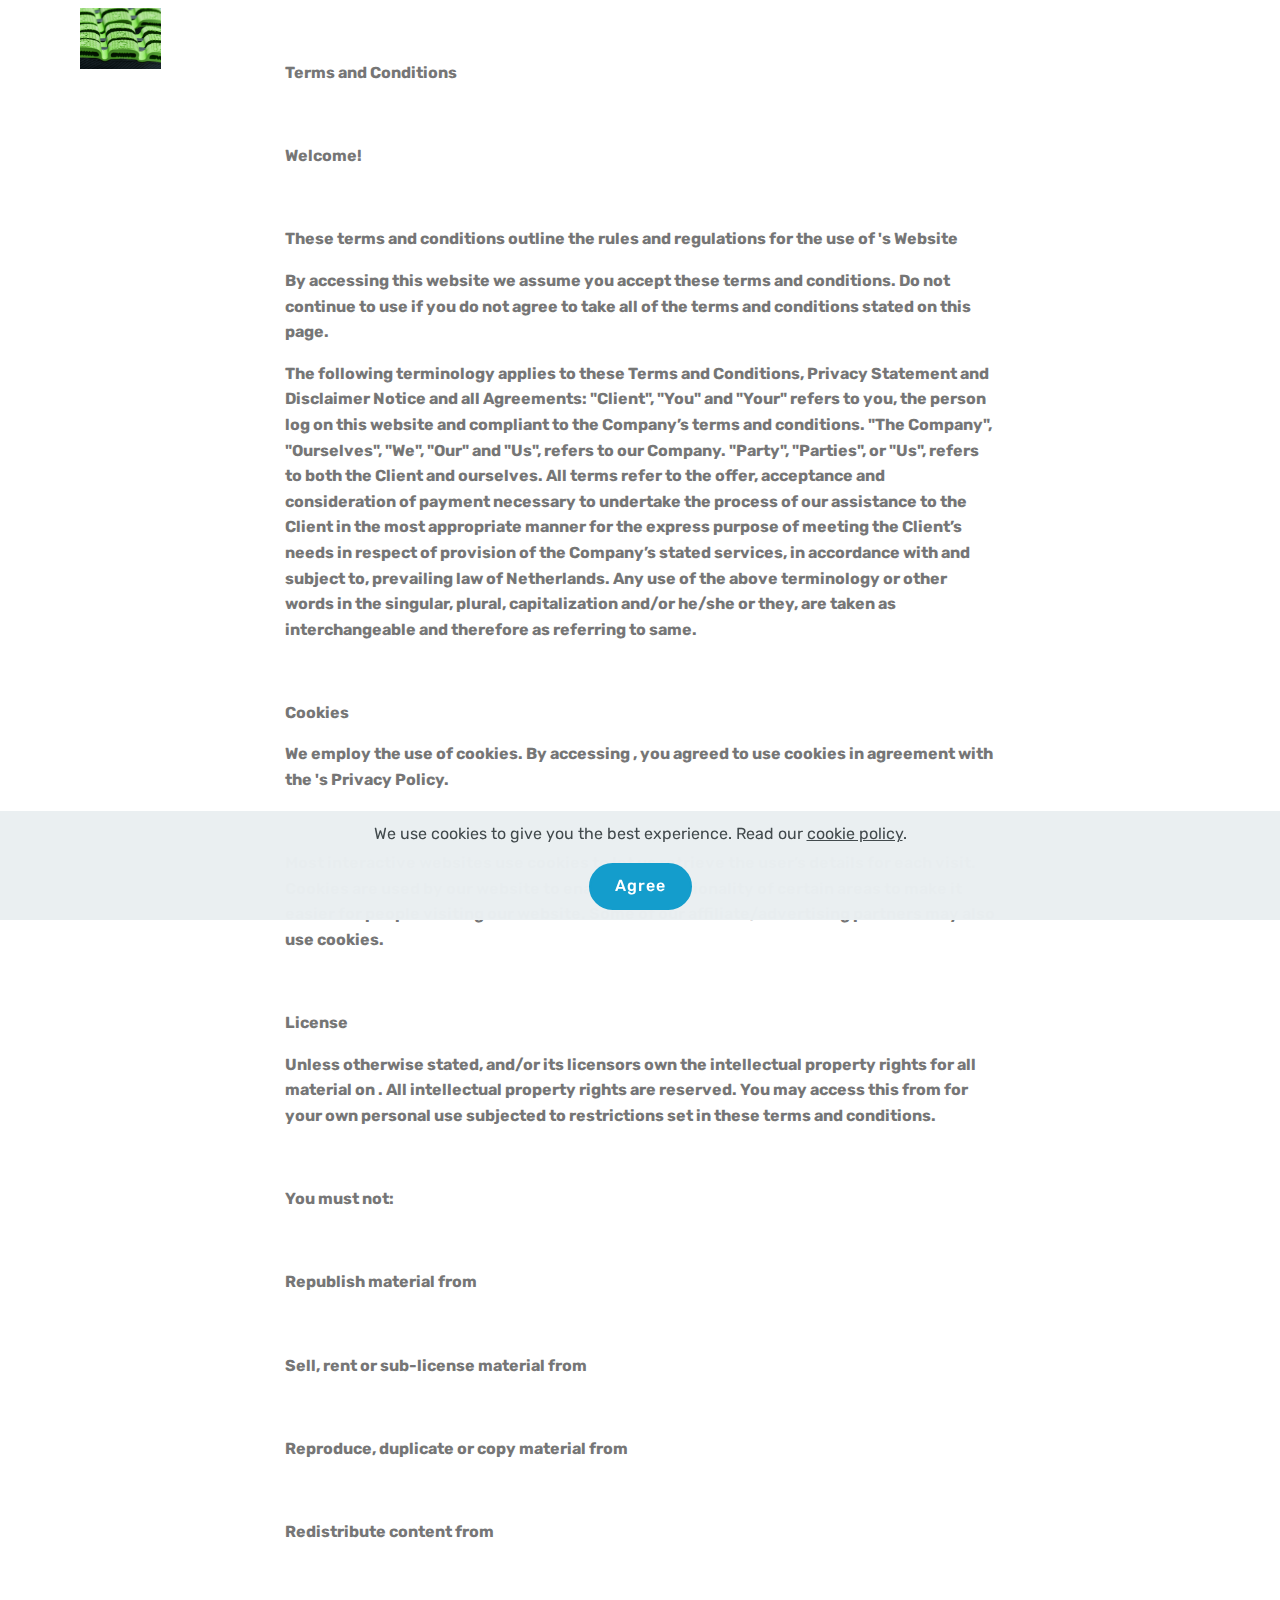
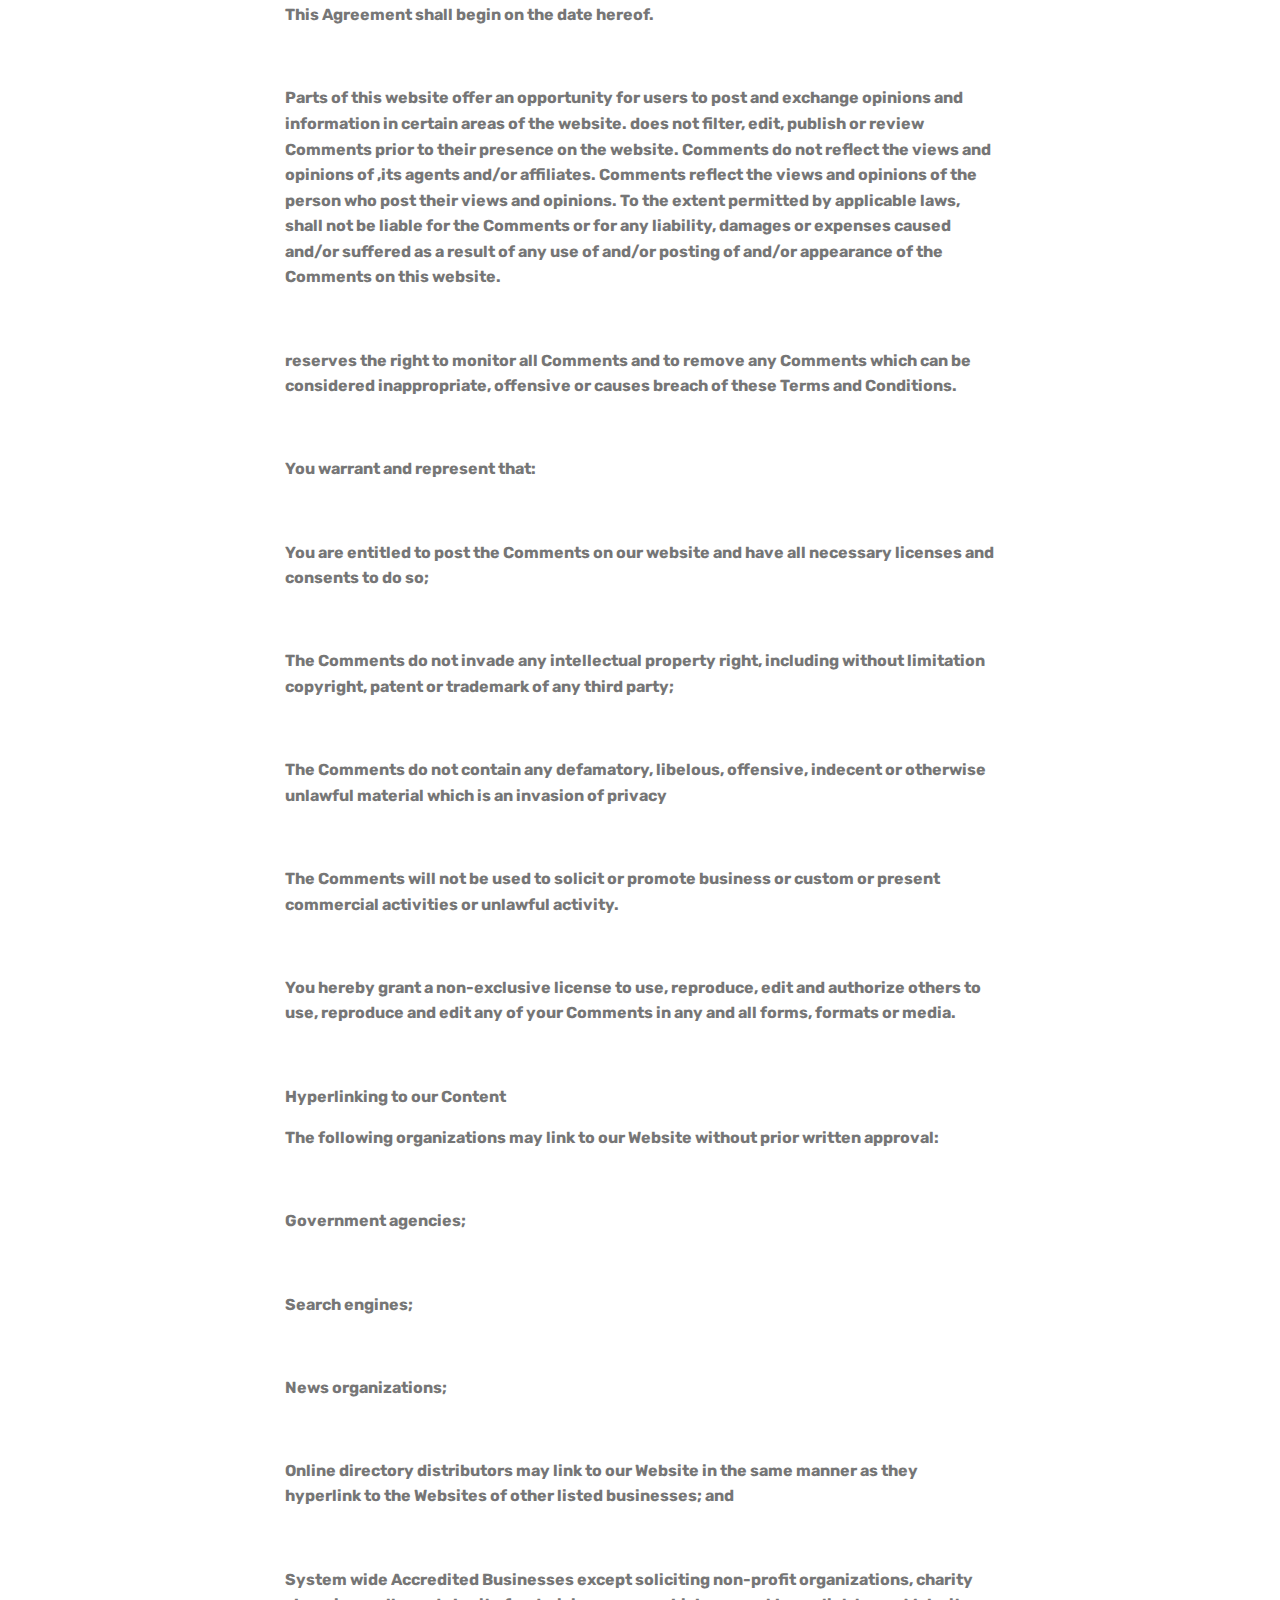
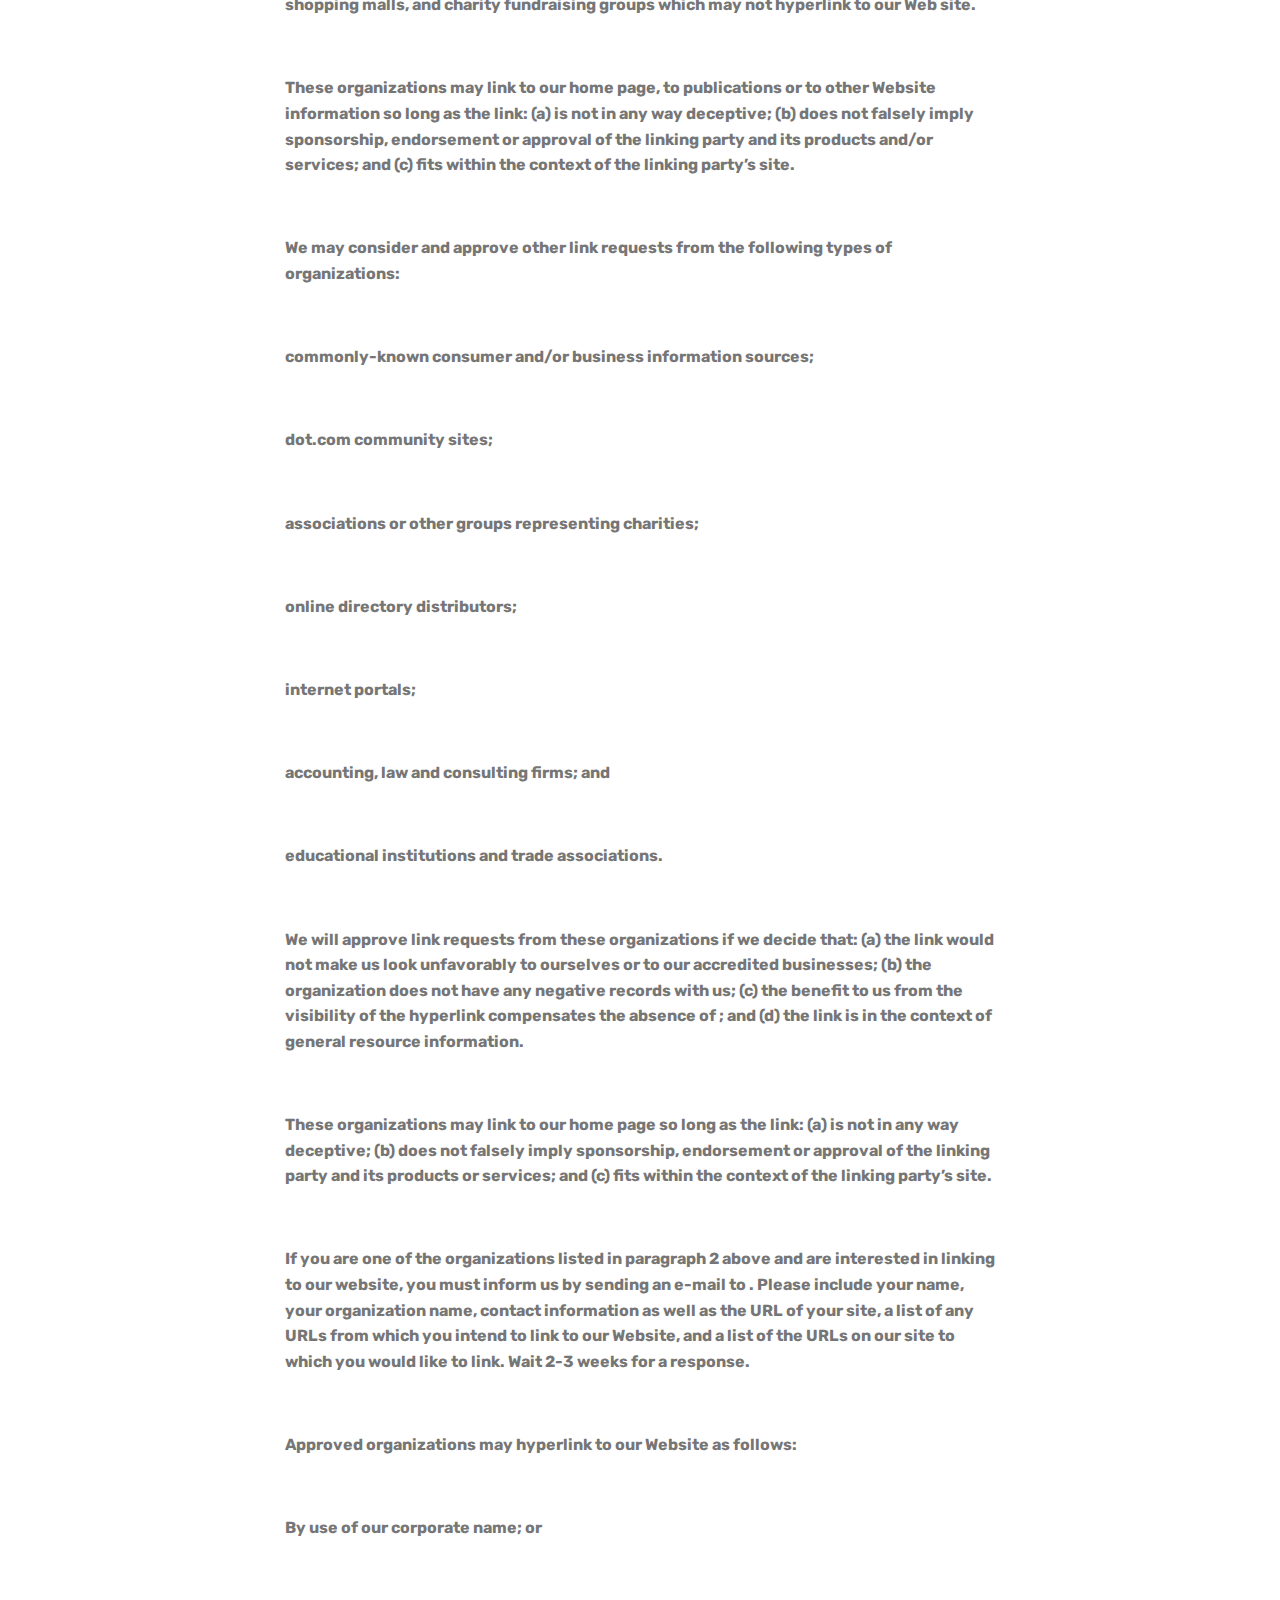
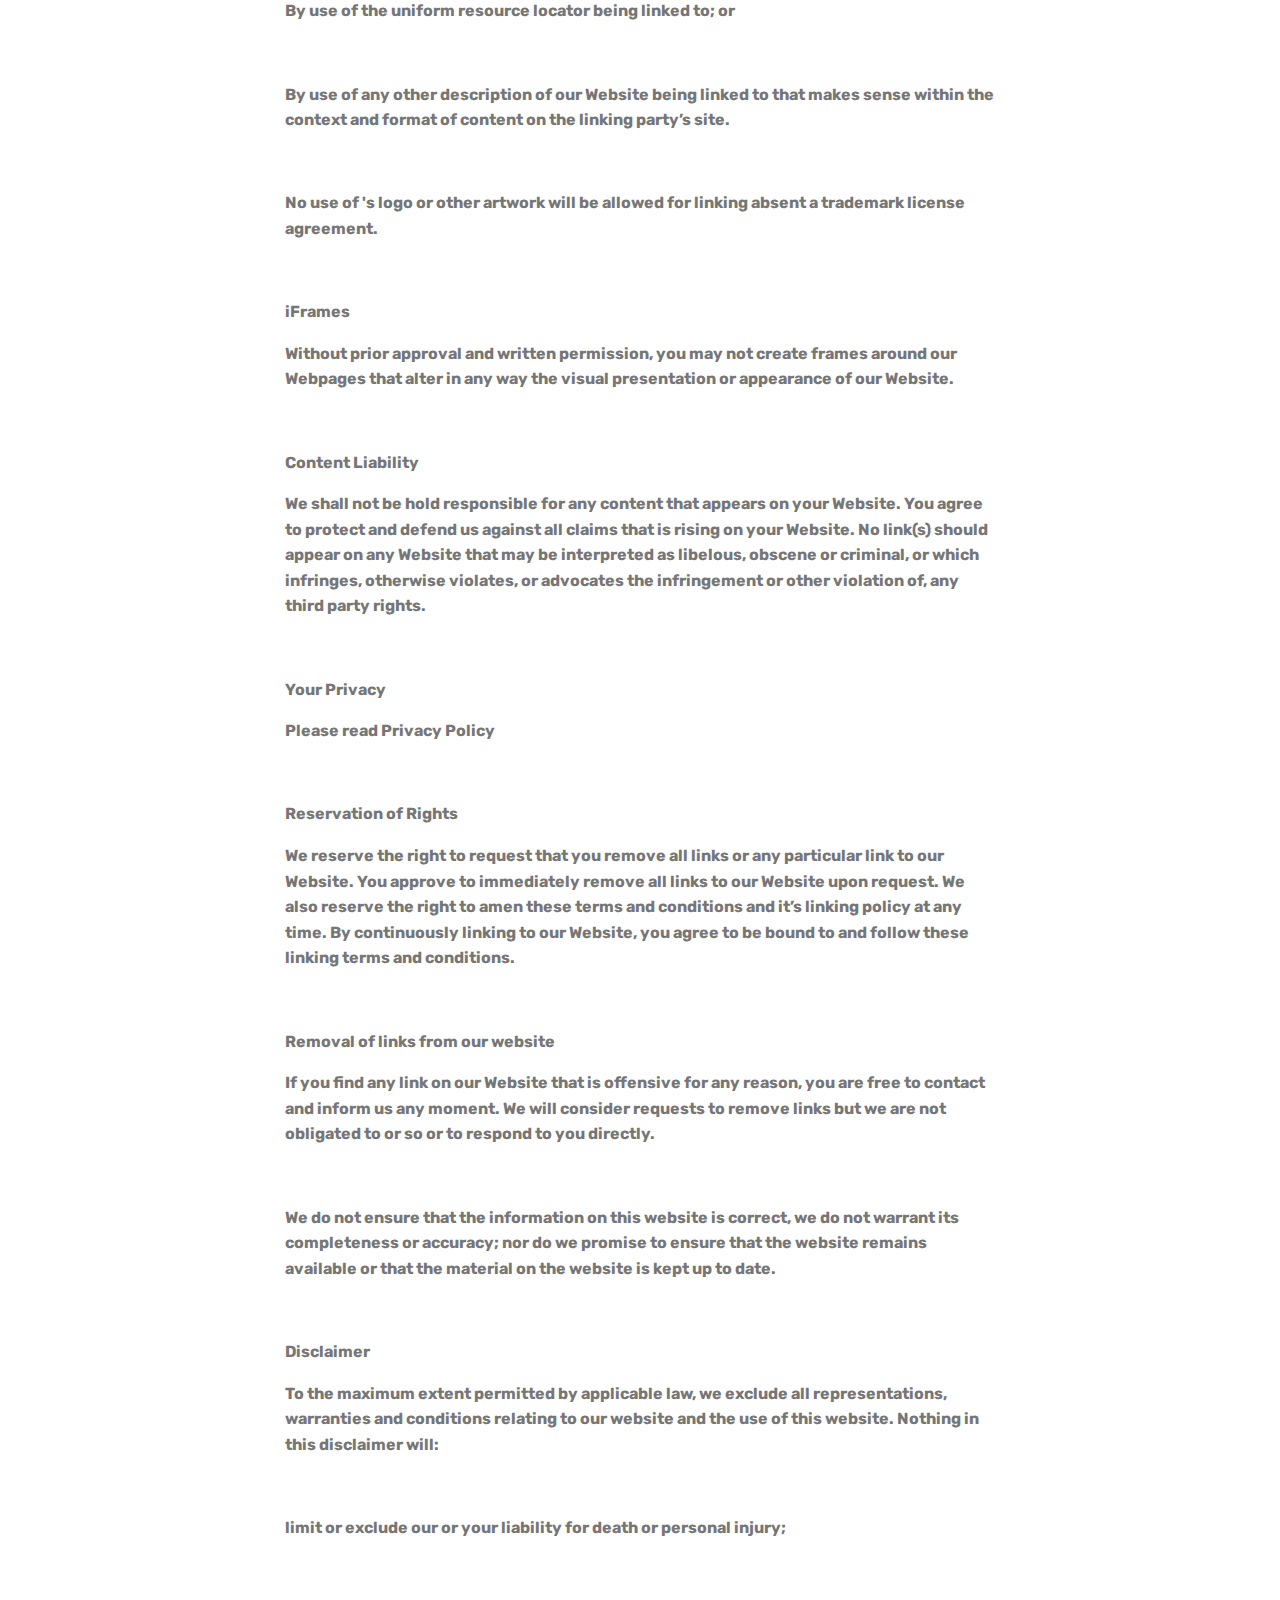
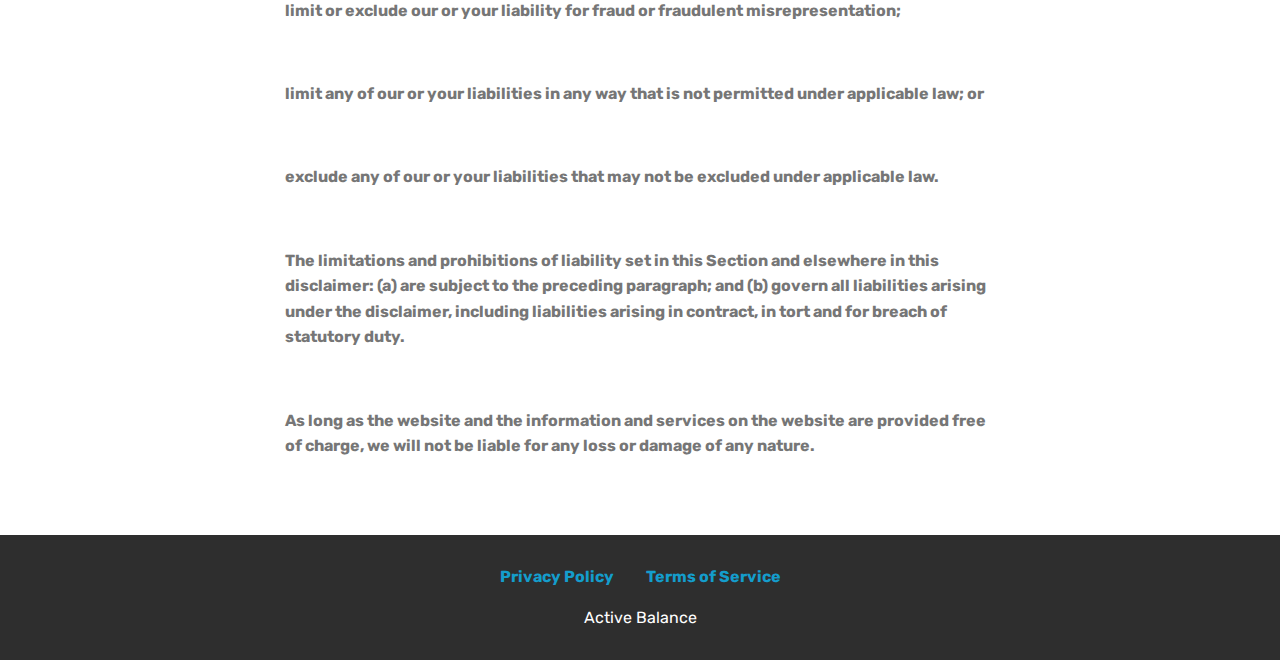
<file: terms.html>
<!DOCTYPE html>
<html  >
<head>
  <!-- Site made with Mobirise Website Builder v4.12.4, https://mobirise.com -->
  <meta charset="UTF-8">
  <meta http-equiv="X-UA-Compatible" content="IE=edge">
  <meta name="generator" content="Mobirise v4.12.4, mobirise.com">
  <meta name="viewport" content="width=device-width, initial-scale=1, minimum-scale=1">
  <link rel="shortcut icon" href="assets/images/mbr-3.jpg" type="image/x-icon">
  <meta name="description" content="Terms of Service">
  
  
  <title>Terms of Service</title>
  <link rel="stylesheet" href="assets/web/assets/mobirise-icons/mobirise-icons.css">
  <link rel="stylesheet" href="assets/bootstrap/css/bootstrap.min.css">
  <link rel="stylesheet" href="assets/bootstrap/css/bootstrap-grid.min.css">
  <link rel="stylesheet" href="assets/bootstrap/css/bootstrap-reboot.min.css">
  <link rel="stylesheet" href="assets/web/assets/gdpr-plugin/gdpr-styles.css">
  <link rel="stylesheet" href="assets/tether/tether.min.css">
  <link rel="stylesheet" href="assets/dropdown/css/style.css">
  <link rel="stylesheet" href="assets/socicon/css/styles.css">
  <link rel="stylesheet" href="assets/theme/css/style.css">
  <link rel="preload" as="style" href="assets/mobirise/css/mbr-additional.css"><link rel="stylesheet" href="assets/mobirise/css/mbr-additional.css" type="text/css">
  
  
  
</head>
<body>
  <section class="menu cid-s7zmcyveAb" once="menu" id="menu1-7">

    

    <nav class="navbar navbar-expand beta-menu navbar-dropdown align-items-center navbar-fixed-top navbar-toggleable-sm bg-color transparent">
        <button class="navbar-toggler navbar-toggler-right" type="button" data-toggle="collapse" data-target="#navbarSupportedContent" aria-controls="navbarSupportedContent" aria-expanded="false" aria-label="Toggle navigation">
            <div class="hamburger">
                <span></span>
                <span></span>
                <span></span>
                <span></span>
            </div>
        </button>
        <div class="menu-logo">
            <div class="navbar-brand">
                <span class="navbar-logo">
                    <a href="index.html">
                         <img src="assets/images/mbr-3.jpg" alt="Mobirise" title="" style="height: 3.8rem;">
                    </a>
                </span>
                <span class="navbar-caption-wrap"><a class="navbar-caption text-white display-4" href="index.html">
                        Active Balance</a></span>
            </div>
        </div>
        <div class="collapse navbar-collapse" id="navbarSupportedContent">
            
            
        </div>
    </nav>
</section>

<section class="engine"><a href="https://mobirise.info/b">how to create your own website</a></section><section class="mbr-section article content1 cid-s7zAzClB5q" id="content1-d">
    
     

    <div class="container">
        <div class="media-container-row">
            <div class="mbr-text col-12 mbr-fonts-style display-7 col-md-8"><p><strong>Terms and Conditions</strong></p><p><strong><br></strong></p><p><strong>Welcome!</strong></p><p><strong><br></strong></p><p><strong>These terms and conditions outline the rules and regulations for the use of 's Website</strong></p><p><strong>By accessing this website we assume you accept these terms and conditions. Do not continue to use if you do not agree to take all of the terms and conditions stated on this page.&nbsp;</strong><br></p><p><strong>The following terminology applies to these Terms and Conditions, Privacy Statement and Disclaimer Notice and all Agreements: "Client", "You" and "Your" refers to you, the person log on this website and compliant to the Company’s terms and conditions. "The Company", "Ourselves", "We", "Our" and "Us", refers to our Company. "Party", "Parties", or "Us", refers to both the Client and ourselves. All terms refer to the offer, acceptance and consideration of payment necessary to undertake the process of our assistance to the Client in the most appropriate manner for the express purpose of meeting the Client’s needs in respect of provision of the Company’s stated services, in accordance with and subject to, prevailing law of Netherlands. Any use of the above terminology or other words in the singular, plural, capitalization and/or he/she or they, are taken as interchangeable and therefore as referring to same.</strong><br></p><p><strong><br></strong></p><p><strong>Cookies</strong></p><p><strong>We employ the use of cookies. By accessing , you agreed to use cookies in agreement with the 's Privacy Policy.</strong></p><p><strong><br></strong></p><p><strong>Most interactive websites use cookies to let us retrieve the user’s details for each visit. Cookies are used by our website to enable the functionality of certain areas to make it easier for people visiting our website. Some of our affiliate/advertising partners may also use cookies.</strong></p><p><strong><br></strong></p><p><strong>License</strong></p><p><strong>Unless otherwise stated, and/or its licensors own the intellectual property rights for all material on . All intellectual property rights are reserved. You may access this from for your own personal use subjected to restrictions set in these terms and conditions.</strong></p><p><strong><br></strong></p><p><strong>You must not:</strong></p><p><strong><br></strong></p><p><strong>Republish material from&nbsp;</strong></p><p><strong><br></strong></p><p><strong>Sell, rent or sub-license material from&nbsp;</strong></p><p><strong><br></strong></p><p><strong>Reproduce, duplicate or copy material from&nbsp;</strong></p><p><strong><br></strong></p><p><strong>Redistribute content from&nbsp;</strong></p><p><strong><br></strong></p><p><strong>This Agreement shall begin on the date hereof.</strong></p><p><strong><br></strong></p><p><strong>Parts of this website offer an opportunity for users to post and exchange opinions and information in certain areas of the website. does not filter, edit, publish or review Comments prior to their presence on the website. Comments do not reflect the views and opinions of ,its agents and/or affiliates. Comments reflect the views and opinions of the person who post their views and opinions. To the extent permitted by applicable laws, shall not be liable for the Comments or for any liability, damages or expenses caused and/or suffered as a result of any use of and/or posting of and/or appearance of the Comments on this website.</strong></p><p><strong><br></strong></p><p><strong>reserves the right to monitor all Comments and to remove any Comments which can be considered inappropriate, offensive or causes breach of these Terms and Conditions.</strong></p><p><strong><br></strong></p><p><strong>You warrant and represent that:</strong></p><p><strong><br></strong></p><p><strong>You are entitled to post the Comments on our website and have all necessary licenses and consents to do so;</strong></p><p><strong><br></strong></p><p><strong>The Comments do not invade any intellectual property right, including without limitation copyright, patent or trademark of any third party;</strong></p><p><strong><br></strong></p><p><strong>The Comments do not contain any defamatory, libelous, offensive, indecent or otherwise unlawful material which is an invasion of privacy</strong></p><p><strong><br></strong></p><p><strong>The Comments will not be used to solicit or promote business or custom or present commercial activities or unlawful activity.</strong></p><p><strong><br></strong></p><p><strong>You hereby grant a non-exclusive license to use, reproduce, edit and authorize others to use, reproduce and edit any of your Comments in any and all forms, formats or media.</strong></p><p><strong><br></strong></p><p><strong>Hyperlinking to our Content</strong></p><p><strong>The following organizations may link to our Website without prior written approval:</strong></p><p><strong><br></strong></p><p><strong>Government agencies;</strong></p><p><strong><br></strong></p><p><strong>Search engines;</strong></p><p><strong><br></strong></p><p><strong>News organizations;</strong></p><p><strong><br></strong></p><p><strong>Online directory distributors may link to our Website in the same manner as they hyperlink to the Websites of other listed businesses; and</strong></p><p><strong><br></strong></p><p><strong>System wide Accredited Businesses except soliciting non-profit organizations, charity shopping malls, and charity fundraising groups which may not hyperlink to our Web site.</strong></p><p><strong><br></strong></p><p><strong>These organizations may link to our home page, to publications or to other Website information so long as the link: (a) is not in any way deceptive; (b) does not falsely imply sponsorship, endorsement or approval of the linking party and its products and/or services; and (c) fits within the context of the linking party’s site.</strong></p><p><strong><br></strong></p><p><strong>We may consider and approve other link requests from the following types of organizations:</strong></p><p><strong><br></strong></p><p><strong>commonly-known consumer and/or business information sources;</strong></p><p><strong><br></strong></p><p><strong>dot.com community sites;</strong></p><p><strong><br></strong></p><p><strong>associations or other groups representing charities;</strong></p><p><strong><br></strong></p><p><strong>online directory distributors;</strong></p><p><strong><br></strong></p><p><strong>internet portals;</strong></p><p><strong><br></strong></p><p><strong>accounting, law and consulting firms; and</strong></p><p><strong><br></strong></p><p><strong>educational institutions and trade associations.</strong></p><p><strong><br></strong></p><p><strong>We will approve link requests from these organizations if we decide that: (a) the link would not make us look unfavorably to ourselves or to our accredited businesses; (b) the organization does not have any negative records with us; (c) the benefit to us from the visibility of the hyperlink compensates the absence of ; and (d) the link is in the context of general resource information.</strong></p><p><strong><br></strong></p><p><strong>These organizations may link to our home page so long as the link: (a) is not in any way deceptive; (b) does not falsely imply sponsorship, endorsement or approval of the linking party and its products or services; and (c) fits within the context of the linking party’s site.</strong></p><p><strong><br></strong></p><p><strong>If you are one of the organizations listed in paragraph 2 above and are interested in linking to our website, you must inform us by sending an e-mail to . Please include your name, your organization name, contact information as well as the URL of your site, a list of any URLs from which you intend to link to our Website, and a list of the URLs on our site to which you would like to link. Wait 2-3 weeks for a response.</strong></p><p><strong><br></strong></p><p><strong>Approved organizations may hyperlink to our Website as follows:</strong></p><p><strong><br></strong></p><p><strong>By use of our corporate name; or</strong></p><p><strong><br></strong></p><p><strong>By use of the uniform resource locator being linked to; or</strong></p><p><strong><br></strong></p><p><strong>By use of any other description of our Website being linked to that makes sense within the context and format of content on the linking party’s site.</strong></p><p><strong><br></strong></p><p><strong>No use of 's logo or other artwork will be allowed for linking absent a trademark license agreement.</strong></p><p><strong><br></strong></p><p><strong>iFrames</strong></p><p><strong>Without prior approval and written permission, you may not create frames around our Webpages that alter in any way the visual presentation or appearance of our Website.</strong></p><p><strong><br></strong></p><p><strong>Content Liability</strong></p><p><strong>We shall not be hold responsible for any content that appears on your Website. You agree to protect and defend us against all claims that is rising on your Website. No link(s) should appear on any Website that may be interpreted as libelous, obscene or criminal, or which infringes, otherwise violates, or advocates the infringement or other violation of, any third party rights.</strong></p><p><strong><br></strong></p><p><strong>Your Privacy</strong></p><p><strong>Please read Privacy Policy</strong></p><p><strong><br></strong></p><p><strong>Reservation of Rights</strong></p><p><strong>We reserve the right to request that you remove all links or any particular link to our Website. You approve to immediately remove all links to our Website upon request. We also reserve the right to amen these terms and conditions and it’s linking policy at any time. By continuously linking to our Website, you agree to be bound to and follow these linking terms and conditions.</strong></p><p><strong><br></strong></p><p><strong>Removal of links from our website</strong></p><p><strong>If you find any link on our Website that is offensive for any reason, you are free to contact and inform us any moment. We will consider requests to remove links but we are not obligated to or so or to respond to you directly.</strong></p><p><strong><br></strong></p><p><strong>We do not ensure that the information on this website is correct, we do not warrant its completeness or accuracy; nor do we promise to ensure that the website remains available or that the material on the website is kept up to date.</strong></p><p><strong><br></strong></p><p><strong>Disclaimer</strong></p><p><strong>To the maximum extent permitted by applicable law, we exclude all representations, warranties and conditions relating to our website and the use of this website. Nothing in this disclaimer will:</strong></p><p><strong><br></strong></p><p><strong>limit or exclude our or your liability for death or personal injury;</strong></p><p><strong><br></strong></p><p><strong>limit or exclude our or your liability for fraud or fraudulent misrepresentation;</strong></p><p><strong><br></strong></p><p><strong>limit any of our or your liabilities in any way that is not permitted under applicable law; or</strong></p><p><strong><br></strong></p><p><strong>exclude any of our or your liabilities that may not be excluded under applicable law.</strong></p><p><strong><br></strong></p><p><strong>The limitations and prohibitions of liability set in this Section and elsewhere in this disclaimer: (a) are subject to the preceding paragraph; and (b) govern all liabilities arising under the disclaimer, including liabilities arising in contract, in tort and for breach of statutory duty.</strong></p><p><strong><br></strong></p><p><strong>As long as the website and the information and services on the website are provided free of charge, we will not be liable for any loss or damage of any nature.</strong></p></div>
        </div>
    </div>
</section>

<section once="footers" class="cid-s7zmz4a31J" id="footer7-8">

    

    

    <div class="container">
        <div class="media-container-row align-center mbr-white">
            <div class="row row-links">
                <ul class="foot-menu">
                    
                    
                    
                    
                    
                <li class="foot-menu-item mbr-fonts-style display-7"><a href="privacy.html"><strong>Privacy Policy</strong></a></li><li class="foot-menu-item mbr-fonts-style display-7"><a href="terms.html"><strong>Terms of Service</strong></a></li></ul>
            </div>
            
            <div class="row row-copirayt">
                <p class="mbr-text mb-0 mbr-fonts-style mbr-white align-center display-7">Active Balance</p>
            </div>
        </div>
    </div>
</section>


  <script src="assets/web/assets/jquery/jquery.min.js"></script>
  <script src="assets/popper/popper.min.js"></script>
  <script src="assets/bootstrap/js/bootstrap.min.js"></script>
  <script src="assets/tether/tether.min.js"></script>
  <script src="assets/web/assets/cookies-alert-plugin/cookies-alert-core.js"></script>
  <script src="assets/web/assets/cookies-alert-plugin/cookies-alert-script.js"></script>
  <script src="assets/smoothscroll/smooth-scroll.js"></script>
  <script src="assets/dropdown/js/nav-dropdown.js"></script>
  <script src="assets/dropdown/js/navbar-dropdown.js"></script>
  <script src="assets/touchswipe/jquery.touch-swipe.min.js"></script>
  <script src="assets/theme/js/script.js"></script>
  
  
<input name="cookieData" type="hidden" data-cookie-customDialogSelector='null' data-cookie-colorText='#424a4d' data-cookie-colorBg='rgba(234, 239, 241, 0.99)' data-cookie-textButton='Agree' data-cookie-colorButton='' data-cookie-colorLink='#424a4d' data-cookie-underlineLink='true' data-cookie-text="We use cookies to give you the best experience. Read our <a href='privacy.html'>cookie policy</a>.">
  </body>
</html>
</file>
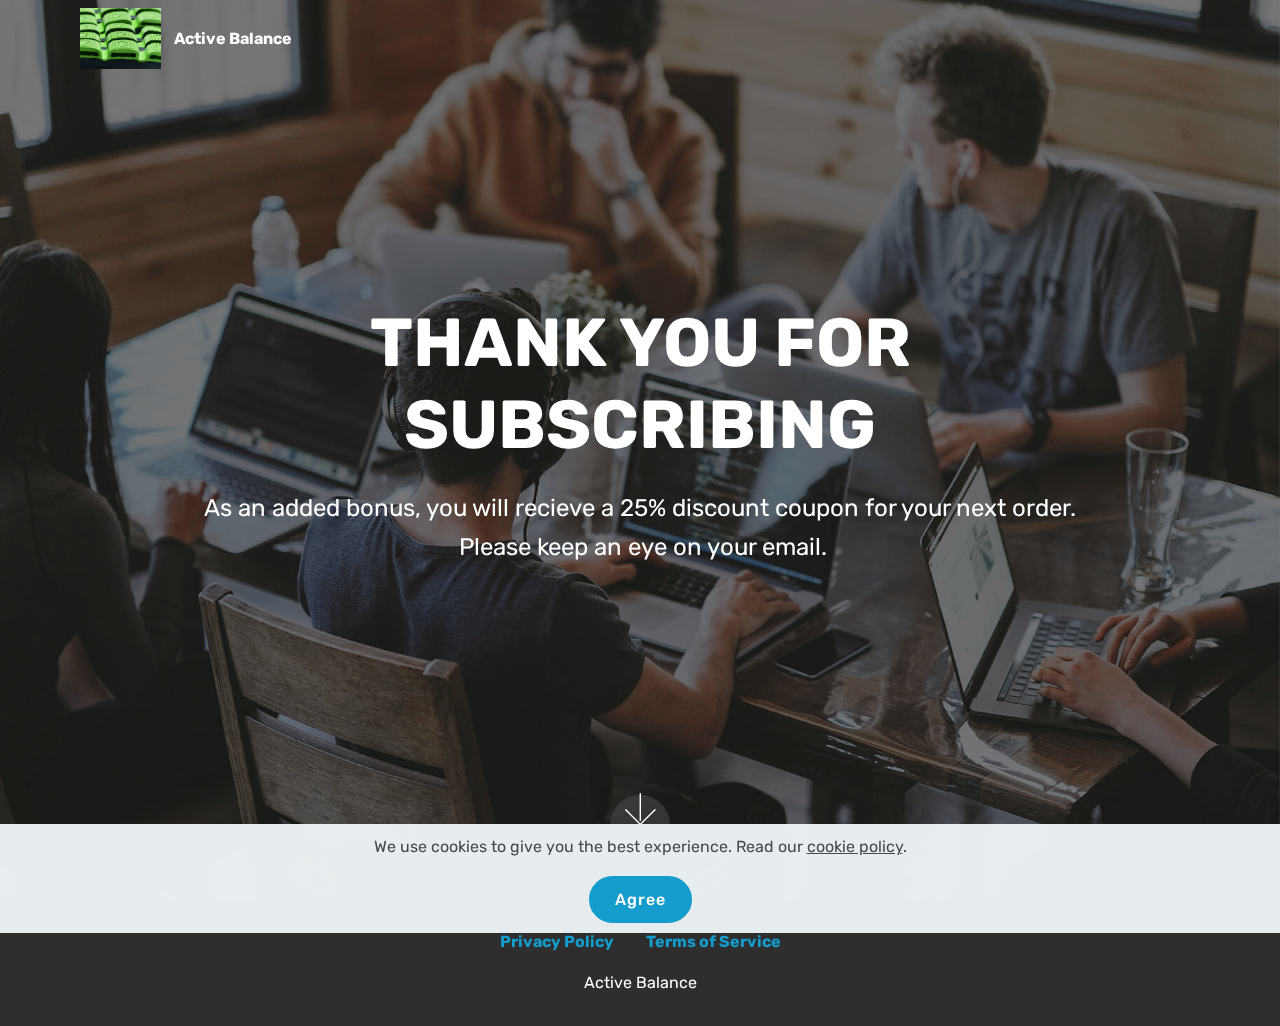
<file: thankyou.html>
<!DOCTYPE html>
<html  >
<head>
  <!-- Site made with Mobirise Website Builder v4.12.4, https://mobirise.com -->
  <meta charset="UTF-8">
  <meta http-equiv="X-UA-Compatible" content="IE=edge">
  <meta name="generator" content="Mobirise v4.12.4, mobirise.com">
  <meta name="viewport" content="width=device-width, initial-scale=1, minimum-scale=1">
  <link rel="shortcut icon" href="assets/images/mbr-3.jpg" type="image/x-icon">
  <meta name="description" content="Thank You">
  
  
  <title>Thank You</title>
  <link rel="stylesheet" href="assets/web/assets/mobirise-icons/mobirise-icons.css">
  <link rel="stylesheet" href="assets/bootstrap/css/bootstrap.min.css">
  <link rel="stylesheet" href="assets/bootstrap/css/bootstrap-grid.min.css">
  <link rel="stylesheet" href="assets/bootstrap/css/bootstrap-reboot.min.css">
  <link rel="stylesheet" href="assets/web/assets/gdpr-plugin/gdpr-styles.css">
  <link rel="stylesheet" href="assets/tether/tether.min.css">
  <link rel="stylesheet" href="assets/dropdown/css/style.css">
  <link rel="stylesheet" href="assets/socicon/css/styles.css">
  <link rel="stylesheet" href="assets/theme/css/style.css">
  <link rel="preload" as="style" href="assets/mobirise/css/mbr-additional.css"><link rel="stylesheet" href="assets/mobirise/css/mbr-additional.css" type="text/css">
  
  
  
</head>
<body>
  <section class="menu cid-s7zmcyveAb" once="menu" id="menu1-g">

    

    <nav class="navbar navbar-expand beta-menu navbar-dropdown align-items-center navbar-fixed-top navbar-toggleable-sm bg-color transparent">
        <button class="navbar-toggler navbar-toggler-right" type="button" data-toggle="collapse" data-target="#navbarSupportedContent" aria-controls="navbarSupportedContent" aria-expanded="false" aria-label="Toggle navigation">
            <div class="hamburger">
                <span></span>
                <span></span>
                <span></span>
                <span></span>
            </div>
        </button>
        <div class="menu-logo">
            <div class="navbar-brand">
                <span class="navbar-logo">
                    <a href="index.html">
                         <img src="assets/images/mbr-3.jpg" alt="Mobirise" title="" style="height: 3.8rem;">
                    </a>
                </span>
                <span class="navbar-caption-wrap"><a class="navbar-caption text-white display-4" href="index.html">
                        Active Balance</a></span>
            </div>
        </div>
        <div class="collapse navbar-collapse" id="navbarSupportedContent">
            
            
        </div>
    </nav>
</section>

<section class="engine"><a href="https://mobirise.info">Mobirise</a></section><section class="cid-s7zE0fFYbL mbr-fullscreen mbr-parallax-background" id="header2-i">

    

    <div class="mbr-overlay" style="opacity: 0.5; background-color: rgb(35, 35, 35);"></div>

    <div class="container align-center">
        <div class="row justify-content-md-center">
            <div class="mbr-white col-md-10">
                <h1 class="mbr-section-title mbr-bold pb-3 mbr-fonts-style display-1">
                    THANK YOU FOR SUBSCRIBING</h1>
                
                <p class="mbr-text pb-3 mbr-fonts-style display-5">
                    As an added bonus, you will recieve a 25% discount coupon for your next order. &nbsp;Please keep an eye on your email.</p>
                
            </div>
        </div>
    </div>
    <div class="mbr-arrow hidden-sm-down" aria-hidden="true">
        <a href="#next">
            <i class="mbri-down mbr-iconfont"></i>
        </a>
    </div>
</section>

<section once="footers" class="cid-s7zmz4a31J" id="footer7-h">

    

    

    <div class="container">
        <div class="media-container-row align-center mbr-white">
            <div class="row row-links">
                <ul class="foot-menu">
                    
                    
                    
                    
                    
                <li class="foot-menu-item mbr-fonts-style display-7"><a href="privacy.html"><strong>Privacy Policy</strong></a></li><li class="foot-menu-item mbr-fonts-style display-7"><a href="terms.html"><strong>Terms of Service</strong></a></li></ul>
            </div>
            
            <div class="row row-copirayt">
                <p class="mbr-text mb-0 mbr-fonts-style mbr-white align-center display-7">Active Balance</p>
            </div>
        </div>
    </div>
</section>


  <script src="assets/web/assets/jquery/jquery.min.js"></script>
  <script src="assets/popper/popper.min.js"></script>
  <script src="assets/bootstrap/js/bootstrap.min.js"></script>
  <script src="assets/tether/tether.min.js"></script>
  <script src="assets/web/assets/cookies-alert-plugin/cookies-alert-core.js"></script>
  <script src="assets/web/assets/cookies-alert-plugin/cookies-alert-script.js"></script>
  <script src="assets/smoothscroll/smooth-scroll.js"></script>
  <script src="assets/parallax/jarallax.min.js"></script>
  <script src="assets/dropdown/js/nav-dropdown.js"></script>
  <script src="assets/dropdown/js/navbar-dropdown.js"></script>
  <script src="assets/touchswipe/jquery.touch-swipe.min.js"></script>
  <script src="assets/theme/js/script.js"></script>
  
  
<input name="cookieData" type="hidden" data-cookie-customDialogSelector='null' data-cookie-colorText='#424a4d' data-cookie-colorBg='rgba(234, 239, 241, 0.99)' data-cookie-textButton='Agree' data-cookie-colorButton='' data-cookie-colorLink='#424a4d' data-cookie-underlineLink='true' data-cookie-text="We use cookies to give you the best experience. Read our <a href='privacy.html'>cookie policy</a>.">
  </body>
</html>
</file>
<file: assets/web/assets/mobirise-icons/mobirise-icons.css>
@font-face {
  font-family: 'MobiriseIcons';
  src:  url('mobirise-icons.eot?spat4u');
  src:  url('mobirise-icons.eot?spat4u#iefix') format('embedded-opentype'),
    url('mobirise-icons.ttf?spat4u') format('truetype'),
    url('mobirise-icons.woff?spat4u') format('woff'),
    url('mobirise-icons.svg?spat4u#MobiriseIcons') format('svg');
  font-weight: normal;
  font-style: normal;
  font-display: swap;
}

[class^="mbri-"], [class*=" mbri-"] {
  /* use !important to prevent issues with browser extensions that change fonts */
  font-family: MobiriseIcons !important;
  speak: none;
  font-style: normal;
  font-weight: normal;
  font-variant: normal;
  text-transform: none;
  line-height: 1;

  /* Better Font Rendering =========== */
  -webkit-font-smoothing: antialiased;
  -moz-osx-font-smoothing: grayscale;
}

.mbri-add-submenu:before {
  content: "\e900";
}
.mbri-alert:before {
  content: "\e901";
}
.mbri-align-center:before {
  content: "\e902";
}
.mbri-align-justify:before {
  content: "\e903";
}
.mbri-align-left:before {
  content: "\e904";
}
.mbri-align-right:before {
  content: "\e905";
}
.mbri-android:before {
  content: "\e906";
}
.mbri-apple:before {
  content: "\e907";
}
.mbri-arrow-down:before {
  content: "\e908";
}
.mbri-arrow-next:before {
  content: "\e909";
}
.mbri-arrow-prev:before {
  content: "\e90a";
}
.mbri-arrow-up:before {
  content: "\e90b";
}
.mbri-bold:before {
  content: "\e90c";
}
.mbri-bookmark:before {
  content: "\e90d";
}
.mbri-bootstrap:before {
  content: "\e90e";
}
.mbri-briefcase:before {
  content: "\e90f";
}
.mbri-browse:before {
  content: "\e910";
}
.mbri-bulleted-list:before {
  content: "\e911";
}
.mbri-calendar:before {
  content: "\e912";
}
.mbri-camera:before {
  content: "\e913";
}
.mbri-cart-add:before {
  content: "\e914";
}
.mbri-cart-full:before {
  content: "\e915";
}
.mbri-cash:before {
  content: "\e916";
}
.mbri-change-style:before {
  content: "\e917";
}
.mbri-chat:before {
  content: "\e918";
}
.mbri-clock:before {
  content: "\e919";
}
.mbri-close:before {
  content: "\e91a";
}
.mbri-cloud:before {
  content: "\e91b";
}
.mbri-code:before {
  content: "\e91c";
}
.mbri-contact-form:before {
  content: "\e91d";
}
.mbri-credit-card:before {
  content: "\e91e";
}
.mbri-cursor-click:before {
  content: "\e91f";
}
.mbri-cust-feedback:before {
  content: "\e920";
}
.mbri-database:before {
  content: "\e921";
}
.mbri-delivery:before {
  content: "\e922";
}
.mbri-desktop:before {
  content: "\e923";
}
.mbri-devices:before {
  content: "\e924";
}
.mbri-down:before {
  content: "\e925";
}
.mbri-download:before {
  content: "\e989";
}
.mbri-drag-n-drop:before {
  content: "\e927";
}
.mbri-drag-n-drop2:before {
  content: "\e928";
}
.mbri-edit:before {
  content: "\e929";
}
.mbri-edit2:before {
  content: "\e92a";
}
.mbri-error:before {
  content: "\e92b";
}
.mbri-extension:before {
  content: "\e92c";
}
.mbri-features:before {
  content: "\e92d";
}
.mbri-file:before {
  content: "\e92e";
}
.mbri-flag:before {
  content: "\e92f";
}
.mbri-folder:before {
  content: "\e930";
}
.mbri-gift:before {
  content: "\e931";
}
.mbri-github:before {
  content: "\e932";
}
.mbri-globe:before {
  content: "\e933";
}
.mbri-globe-2:before {
  content: "\e934";
}
.mbri-growing-chart:before {
  content: "\e935";
}
.mbri-hearth:before {
  content: "\e936";
}
.mbri-help:before {
  content: "\e937";
}
.mbri-home:before {
  content: "\e938";
}
.mbri-hot-cup:before {
  content: "\e939";
}
.mbri-idea:before {
  content: "\e93a";
}
.mbri-image-gallery:before {
  content: "\e93b";
}
.mbri-image-slider:before {
  content: "\e93c";
}
.mbri-info:before {
  content: "\e93d";
}
.mbri-italic:before {
  content: "\e93e";
}
.mbri-key:before {
  content: "\e93f";
}
.mbri-laptop:before {
  content: "\e940";
}
.mbri-layers:before {
  content: "\e941";
}
.mbri-left-right:before {
  content: "\e942";
}
.mbri-left:before {
  content: "\e943";
}
.mbri-letter:before {
  content: "\e944";
}
.mbri-like:before {
  content: "\e945";
}
.mbri-link:before {
  content: "\e946";
}
.mbri-lock:before {
  content: "\e947";
}
.mbri-login:before {
  content: "\e948";
}
.mbri-logout:before {
  content: "\e949";
}
.mbri-magic-stick:before {
  content: "\e94a";
}
.mbri-map-pin:before {
  content: "\e94b";
}
.mbri-menu:before {
  content: "\e94c";
}
.mbri-mobile:before {
  content: "\e94d";
}
.mbri-mobile2:before {
  content: "\e94e";
}
.mbri-mobirise:before {
  content: "\e94f";
}
.mbri-more-horizontal:before {
  content: "\e950";
}
.mbri-more-vertical:before {
  content: "\e951";
}
.mbri-music:before {
  content: "\e952";
}
.mbri-new-file:before {
  content: "\e953";
}
.mbri-numbered-list:before {
  content: "\e954";
}
.mbri-opened-folder:before {
  content: "\e955";
}
.mbri-pages:before {
  content: "\e956";
}
.mbri-paper-plane:before {
  content: "\e957";
}
.mbri-paperclip:before {
  content: "\e958";
}
.mbri-photo:before {
  content: "\e959";
}
.mbri-photos:before {
  content: "\e95a";
}
.mbri-pin:before {
  content: "\e95b";
}
.mbri-play:before {
  content: "\e95c";
}
.mbri-plus:before {
  content: "\e95d";
}
.mbri-preview:before {
  content: "\e95e";
}
.mbri-print:before {
  content: "\e95f";
}
.mbri-protect:before {
  content: "\e960";
}
.mbri-question:before {
  content: "\e961";
}
.mbri-quote-left:before {
  content: "\e962";
}
.mbri-quote-right:before {
  content: "\e963";
}
.mbri-refresh:before {
  content: "\e964";
}
.mbri-responsive:before {
  content: "\e965";
}
.mbri-right:before {
  content: "\e966";
}
.mbri-rocket:before {
  content: "\e967";
}
.mbri-sad-face:before {
  content: "\e968";
}
.mbri-sale:before {
  content: "\e969";
}
.mbri-save:before {
  content: "\e96a";
}
.mbri-search:before {
  content: "\e96b";
}
.mbri-setting:before {
  content: "\e96c";
}
.mbri-setting2:before {
  content: "\e96d";
}
.mbri-setting3:before {
  content: "\e96e";
}
.mbri-share:before {
  content: "\e96f";
}
.mbri-shopping-bag:before {
  content: "\e970";
}
.mbri-shopping-basket:before {
  content: "\e971";
}
.mbri-shopping-cart:before {
  content: "\e972";
}
.mbri-sites:before {
  content: "\e973";
}
.mbri-smile-face:before {
  content: "\e974";
}
.mbri-speed:before {
  content: "\e975";
}
.mbri-star:before {
  content: "\e976";
}
.mbri-success:before {
  content: "\e977";
}
.mbri-sun:before {
  content: "\e978";
}
.mbri-sun2:before {
  content: "\e979";
}
.mbri-tablet:before {
  content: "\e97a";
}
.mbri-tablet-vertical:before {
  content: "\e97b";
}
.mbri-target:before {
  content: "\e97c";
}
.mbri-timer:before {
  content: "\e97d";
}
.mbri-to-ftp:before {
  content: "\e97e";
}
.mbri-to-local-drive:before {
  content: "\e97f";
}
.mbri-touch-swipe:before {
  content: "\e980";
}
.mbri-touch:before {
  content: "\e981";
}
.mbri-trash:before {
  content: "\e982";
}
.mbri-underline:before {
  content: "\e983";
}
.mbri-unlink:before {
  content: "\e984";
}
.mbri-unlock:before {
  content: "\e985";
}
.mbri-up-down:before {
  content: "\e986";
}
.mbri-up:before {
  content: "\e987";
}
.mbri-update:before {
  content: "\e988";
}
.mbri-upload:before {
 content: "\e926"; 
}
.mbri-user:before {
  content: "\e98a";
}
.mbri-user2:before {
  content: "\e98b";
}
.mbri-users:before {
  content: "\e98c";
}
.mbri-video:before {
  content: "\e98d";
}
.mbri-video-play:before {
  content: "\e98e";
}
.mbri-watch:before {
  content: "\e98f";
}
.mbri-website-theme:before {
  content: "\e990";
}
.mbri-wifi:before {
  content: "\e991";
}
.mbri-windows:before {
  content: "\e992";
}
.mbri-zoom-out:before {
  content: "\e993";
}
.mbri-redo:before {
  content: "\e994";
}
.mbri-undo:before {
  content: "\e995";
}
</file>
<file: assets/web/assets/gdpr-plugin/gdpr-styles.css>
.gdpr-block {
    padding: 10px;
    font-size: 14px;
    display: block;
    width: 100%;
    text-align: center;
}
.gdpr-block.covert {
	display: none;
}
.textGDPR {
    position: relative;
}
.gdpr-block label span.textGDPR input[name='gdpr']{
    width: 15px;
    height: 15px;
    margin: 0;
    position: absolute;
    top: 2px;
    left: -20px;
}
.gdpr-block label {
    color: #a7a7a7;
    vertical-align: middle;
    user-select: none;
    margin-bottom: 0;
}
</file>
<file: assets/socicon/css/styles.css>
@charset "UTF-8";

@font-face {
  font-family: 'Socicon';
  src:  url('../fonts/socicon.eot');
  src:  url('../fonts/socicon.eot?#iefix') format('embedded-opentype'),
    url('../fonts/socicon.woff2') format('woff2'),
    url('../fonts/socicon.ttf') format('truetype'),
    url('../fonts/socicon.woff') format('woff'),
    url('../fonts/socicon.svg#socicon') format('svg');
  font-weight: normal;
  font-style: normal;
}

[data-icon]:before {
  font-family: "socicon" !important;
  content: attr(data-icon);
  font-style: normal !important;
  font-weight: normal !important;
  font-variant: normal !important;
  text-transform: none !important;
  speak: none;
  line-height: 1;
  -webkit-font-smoothing: antialiased;
  -moz-osx-font-smoothing: grayscale;
}

[class^="socicon-"], [class*=" socicon-"] {
  /* use !important to prevent issues with browser extensions that change fonts */
  font-family: 'Socicon' !important;
  speak: none;
  font-style: normal;
  font-weight: normal;
  font-variant: normal;
  text-transform: none;
  line-height: 1;

  /* Better Font Rendering =========== */
  -webkit-font-smoothing: antialiased;
  -moz-osx-font-smoothing: grayscale;
}

.socicon-eitaa:before {
  content: "\e97c";
}
.socicon-soroush:before {
  content: "\e97d";
}
.socicon-bale:before {
  content: "\e97e";
}
.socicon-zazzle:before {
  content: "\e97b";
}
.socicon-society6:before {
  content: "\e97a";
}
.socicon-redbubble:before {
  content: "\e979";
}
.socicon-avvo:before {
  content: "\e978";
}
.socicon-stitcher:before {
  content: "\e977";
}
.socicon-googlehangouts:before {
  content: "\e974";
}
.socicon-dlive:before {
  content: "\e975";
}
.socicon-vsco:before {
  content: "\e976";
}
.socicon-flipboard:before {
  content: "\e973";
}
.socicon-ubuntu:before {
  content: "\e958";
}
.socicon-artstation:before {
  content: "\e959";
}
.socicon-invision:before {
  content: "\e95a";
}
.socicon-torial:before {
  content: "\e95b";
}
.socicon-collectorz:before {
  content: "\e95c";
}
.socicon-seenthis:before {
  content: "\e95d";
}
.socicon-googleplaymusic:before {
  content: "\e95e";
}
.socicon-debian:before {
  content: "\e95f";
}
.socicon-filmfreeway:before {
  content: "\e960";
}
.socicon-gnome:before {
  content: "\e961";
}
.socicon-itchio:before {
  content: "\e962";
}
.socicon-jamendo:before {
  content: "\e963";
}
.socicon-mix:before {
  content: "\e964";
}
.socicon-sharepoint:before {
  content: "\e965";
}
.socicon-tinder:before {
  content: "\e966";
}
.socicon-windguru:before {
  content: "\e967";
}
.socicon-cdbaby:before {
  content: "\e968";
}
.socicon-elementaryos:before {
  content: "\e969";
}
.socicon-stage32:before {
  content: "\e96a";
}
.socicon-tiktok:before {
  content: "\e96b";
}
.socicon-gitter:before {
  content: "\e96c";
}
.socicon-letterboxd:before {
  content: "\e96d";
}
.socicon-threema:before {
  content: "\e96e";
}
.socicon-splice:before {
  content: "\e96f";
}
.socicon-metapop:before {
  content: "\e970";
}
.socicon-naver:before {
  content: "\e971";
}
.socicon-remote:before {
  content: "\e972";
}
.socicon-internet:before {
  content: "\e957";
}
.socicon-moddb:before {
  content: "\e94b";
}
.socicon-indiedb:before {
  content: "\e94c";
}
.socicon-traxsource:before {
  content: "\e94d";
}
.socicon-gamefor:before {
  content: "\e94e";
}
.socicon-pixiv:before {
  content: "\e94f";
}
.socicon-myanimelist:before {
  content: "\e950";
}
.socicon-blackberry:before {
  content: "\e951";
}
.socicon-wickr:before {
  content: "\e952";
}
.socicon-spip:before {
  content: "\e953";
}
.socicon-napster:before {
  content: "\e954";
}
.socicon-beatport:before {
  content: "\e955";
}
.socicon-hackerone:before {
  content: "\e956";
}
.socicon-hackernews:before {
  content: "\e946";
}
.socicon-smashwords:before {
  content: "\e947";
}
.socicon-kobo:before {
  content: "\e948";
}
.socicon-bookbub:before {
  content: "\e949";
}
.socicon-mailru:before {
  content: "\e94a";
}
.socicon-gitlab:before {
  content: "\e945";
}
.socicon-instructables:before {
  content: "\e944";
}
.socicon-portfolio:before {
  content: "\e943";
}
.socicon-codered:before {
  content: "\e940";
}
.socicon-origin:before {
  content: "\e941";
}
.socicon-nextdoor:before {
  content: "\e942";
}
.socicon-udemy:before {
  content: "\e93f";
}
.socicon-livemaster:before {
  content: "\e93e";
}
.socicon-crunchbase:before {
  content: "\e93b";
}
.socicon-homefy:before {
  content: "\e93c";
}
.socicon-calendly:before {
  content: "\e93d";
}
.socicon-realtor:before {
  content: "\e90f";
}
.socicon-tidal:before {
  content: "\e910";
}
.socicon-qobuz:before {
  content: "\e911";
}
.socicon-natgeo:before {
  content: "\e912";
}
.socicon-mastodon:before {
  content: "\e913";
}
.socicon-unsplash:before {
  content: "\e914";
}
.socicon-homeadvisor:before {
  content: "\e915";
}
.socicon-angieslist:before {
  content: "\e916";
}
.socicon-codepen:before {
  content: "\e917";
}
.socicon-slack:before {
  content: "\e918";
}
.socicon-openaigym:before {
  content: "\e919";
}
.socicon-logmein:before {
  content: "\e91a";
}
.socicon-fiverr:before {
  content: "\e91b";
}
.socicon-gotomeeting:before {
  content: "\e91c";
}
.socicon-aliexpress:before {
  content: "\e91d";
}
.socicon-guru:before {
  content: "\e91e";
}
.socicon-appstore:before {
  content: "\e91f";
}
.socicon-homes:before {
  content: "\e920";
}
.socicon-zoom:before {
  content: "\e921";
}
.socicon-alibaba:before {
  content: "\e922";
}
.socicon-craigslist:before {
  content: "\e923";
}
.socicon-wix:before {
  content: "\e924";
}
.socicon-redfin:before {
  content: "\e925";
}
.socicon-googlecalendar:before {
  content: "\e926";
}
.socicon-shopify:before {
  content: "\e927";
}
.socicon-freelancer:before {
  content: "\e928";
}
.socicon-seedrs:before {
  content: "\e929";
}
.socicon-bing:before {
  content: "\e92a";
}
.socicon-doodle:before {
  content: "\e92b";
}
.socicon-bonanza:before {
  content: "\e92c";
}
.socicon-squarespace:before {
  content: "\e92d";
}
.socicon-toptal:before {
  content: "\e92e";
}
.socicon-gust:before {
  content: "\e92f";
}
.socicon-ask:before {
  content: "\e930";
}
.socicon-trulia:before {
  content: "\e931";
}
.socicon-loomly:before {
  content: "\e932";
}
.socicon-ghost:before {
  content: "\e933";
}
.socicon-upwork:before {
  content: "\e934";
}
.socicon-fundable:before {
  content: "\e935";
}
.socicon-booking:before {
  content: "\e936";
}
.socicon-googlemaps:before {
  content: "\e937";
}
.socicon-zillow:before {
  content: "\e938";
}
.socicon-niconico:before {
  content: "\e939";
}
.socicon-toneden:before {
  content: "\e93a";
}
.socicon-augment:before {
  content: "\e908";
}
.socicon-bitbucket:before {
  content: "\e909";
}
.socicon-fyuse:before {
  content: "\e90a";
}
.socicon-yt-gaming:before {
  content: "\e90b";
}
.socicon-sketchfab:before {
  content: "\e90c";
}
.socicon-mobcrush:before {
  content: "\e90d";
}
.socicon-microsoft:before {
  content: "\e90e";
}
.socicon-pandora:before {
  content: "\e907";
}
.socicon-messenger:before {
  content: "\e906";
}
.socicon-gamewisp:before {
  content: "\e905";
}
.socicon-bloglovin:before {
  content: "\e904";
}
.socicon-tunein:before {
  content: "\e903";
}
.socicon-gamejolt:before {
  content: "\e901";
}
.socicon-trello:before {
  content: "\e902";
}
.socicon-spreadshirt:before {
  content: "\e900";
}
.socicon-500px:before {
  content: "\e000";
}
.socicon-8tracks:before {
  content: "\e001";
}
.socicon-airbnb:before {
  content: "\e002";
}
.socicon-alliance:before {
  content: "\e003";
}
.socicon-amazon:before {
  content: "\e004";
}
.socicon-amplement:before {
  content: "\e005";
}
.socicon-android:before {
  content: "\e006";
}
.socicon-angellist:before {
  content: "\e007";
}
.socicon-apple:before {
  content: "\e008";
}
.socicon-appnet:before {
  content: "\e009";
}
.socicon-baidu:before {
  content: "\e00a";
}
.socicon-bandcamp:before {
  content: "\e00b";
}
.socicon-battlenet:before {
  content: "\e00c";
}
.socicon-mixer:before {
  content: "\e00d";
}
.socicon-bebee:before {
  content: "\e00e";
}
.socicon-bebo:before {
  content: "\e00f";
}
.socicon-behance:before {
  content: "\e010";
}
.socicon-blizzard:before {
  content: "\e011";
}
.socicon-blogger:before {
  content: "\e012";
}
.socicon-buffer:before {
  content: "\e013";
}
.socicon-chrome:before {
  content: "\e014";
}
.socicon-coderwall:before {
  content: "\e015";
}
.socicon-curse:before {
  content: "\e016";
}
.socicon-dailymotion:before {
  content: "\e017";
}
.socicon-deezer:before {
  content: "\e018";
}
.socicon-delicious:before {
  content: "\e019";
}
.socicon-deviantart:before {
  content: "\e01a";
}
.socicon-diablo:before {
  content: "\e01b";
}
.socicon-digg:before {
  content: "\e01c";
}
.socicon-discord:before {
  content: "\e01d";
}
.socicon-disqus:before {
  content: "\e01e";
}
.socicon-douban:before {
  content: "\e01f";
}
.socicon-draugiem:before {
  content: "\e020";
}
.socicon-dribbble:before {
  content: "\e021";
}
.socicon-drupal:before {
  content: "\e022";
}
.socicon-ebay:before {
  content: "\e023";
}
.socicon-ello:before {
  content: "\e024";
}
.socicon-endomodo:before {
  content: "\e025";
}
.socicon-envato:before {
  content: "\e026";
}
.socicon-etsy:before {
  content: "\e027";
}
.socicon-facebook:before {
  content: "\e028";
}
.socicon-feedburner:before {
  content: "\e029";
}
.socicon-filmweb:before {
  content: "\e02a";
}
.socicon-firefox:before {
  content: "\e02b";
}
.socicon-flattr:before {
  content: "\e02c";
}
.socicon-flickr:before {
  content: "\e02d";
}
.socicon-formulr:before {
  content: "\e02e";
}
.socicon-forrst:before {
  content: "\e02f";
}
.socicon-foursquare:before {
  content: "\e030";
}
.socicon-friendfeed:before {
  content: "\e031";
}
.socicon-github:before {
  content: "\e032";
}
.socicon-goodreads:before {
  content: "\e033";
}
.socicon-google:before {
  content: "\e034";
}
.socicon-googlescholar:before {
  content: "\e035";
}
.socicon-googlegroups:before {
  content: "\e036";
}
.socicon-googlephotos:before {
  content: "\e037";
}
.socicon-googleplus:before {
  content: "\e038";
}
.socicon-grooveshark:before {
  content: "\e039";
}
.socicon-hackerrank:before {
  content: "\e03a";
}
.socicon-hearthstone:before {
  content: "\e03b";
}
.socicon-hellocoton:before {
  content: "\e03c";
}
.socicon-heroes:before {
  content: "\e03d";
}
.socicon-smashcast:before {
  content: "\e03e";
}
.socicon-horde:before {
  content: "\e03f";
}
.socicon-houzz:before {
  content: "\e040";
}
.socicon-icq:before {
  content: "\e041";
}
.socicon-identica:before {
  content: "\e042";
}
.socicon-imdb:before {
  content: "\e043";
}
.socicon-instagram:before {
  content: "\e044";
}
.socicon-issuu:before {
  content: "\e045";
}
.socicon-istock:before {
  content: "\e046";
}
.socicon-itunes:before {
  content: "\e047";
}
.socicon-keybase:before {
  content: "\e048";
}
.socicon-lanyrd:before {
  content: "\e049";
}
.socicon-lastfm:before {
  content: "\e04a";
}
.socicon-line:before {
  content: "\e04b";
}
.socicon-linkedin:before {
  content: "\e04c";
}
.socicon-livejournal:before {
  content: "\e04d";
}
.socicon-lyft:before {
  content: "\e04e";
}
.socicon-macos:before {
  content: "\e04f";
}
.socicon-mail:before {
  content: "\e050";
}
.socicon-medium:before {
  content: "\e051";
}
.socicon-meetup:before {
  content: "\e052";
}
.socicon-mixcloud:before {
  content: "\e053";
}
.socicon-modelmayhem:before {
  content: "\e054";
}
.socicon-mumble:before {
  content: "\e055";
}
.socicon-myspace:before {
  content: "\e056";
}
.socicon-newsvine:before {
  content: "\e057";
}
.socicon-nintendo:before {
  content: "\e058";
}
.socicon-npm:before {
  content: "\e059";
}
.socicon-odnoklassniki:before {
  content: "\e05a";
}
.socicon-openid:before {
  content: "\e05b";
}
.socicon-opera:before {
  content: "\e05c";
}
.socicon-outlook:before {
  content: "\e05d";
}
.socicon-overwatch:before {
  content: "\e05e";
}
.socicon-patreon:before {
  content: "\e05f";
}
.socicon-paypal:before {
  content: "\e060";
}
.socicon-periscope:before {
  content: "\e061";
}
.socicon-persona:before {
  content: "\e062";
}
.socicon-pinterest:before {
  content: "\e063";
}
.socicon-play:before {
  content: "\e064";
}
.socicon-player:before {
  content: "\e065";
}
.socicon-playstation:before {
  content: "\e066";
}
.socicon-pocket:before {
  content: "\e067";
}
.socicon-qq:before {
  content: "\e068";
}
.socicon-quora:before {
  content: "\e069";
}
.socicon-raidcall:before {
  content: "\e06a";
}
.socicon-ravelry:before {
  content: "\e06b";
}
.socicon-reddit:before {
  content: "\e06c";
}
.socicon-renren:before {
  content: "\e06d";
}
.socicon-researchgate:before {
  content: "\e06e";
}
.socicon-residentadvisor:before {
  content: "\e06f";
}
.socicon-reverbnation:before {
  content: "\e070";
}
.socicon-rss:before {
  content: "\e071";
}
.socicon-sharethis:before {
  content: "\e072";
}
.socicon-skype:before {
  content: "\e073";
}
.socicon-slideshare:before {
  content: "\e074";
}
.socicon-smugmug:before {
  content: "\e075";
}
.socicon-snapchat:before {
  content: "\e076";
}
.socicon-songkick:before {
  content: "\e077";
}
.socicon-soundcloud:before {
  content: "\e078";
}
.socicon-spotify:before {
  content: "\e079";
}
.socicon-stackexchange:before {
  content: "\e07a";
}
.socicon-stackoverflow:before {
  content: "\e07b";
}
.socicon-starcraft:before {
  content: "\e07c";
}
.socicon-stayfriends:before {
  content: "\e07d";
}
.socicon-steam:before {
  content: "\e07e";
}
.socicon-storehouse:before {
  content: "\e07f";
}
.socicon-strava:before {
  content: "\e080";
}
.socicon-streamjar:before {
  content: "\e081";
}
.socicon-stumbleupon:before {
  content: "\e082";
}
.socicon-swarm:before {
  content: "\e083";
}
.socicon-teamspeak:before {
  content: "\e084";
}
.socicon-teamviewer:before {
  content: "\e085";
}
.socicon-technorati:before {
  content: "\e086";
}
.socicon-telegram:before {
  content: "\e087";
}
.socicon-tripadvisor:before {
  content: "\e088";
}
.socicon-tripit:before {
  content: "\e089";
}
.socicon-triplej:before {
  content: "\e08a";
}
.socicon-tumblr:before {
  content: "\e08b";
}
.socicon-twitch:before {
  content: "\e08c";
}
.socicon-twitter:before {
  content: "\e08d";
}
.socicon-uber:before {
  content: "\e08e";
}
.socicon-ventrilo:before {
  content: "\e08f";
}
.socicon-viadeo:before {
  content: "\e090";
}
.socicon-viber:before {
  content: "\e091";
}
.socicon-viewbug:before {
  content: "\e092";
}
.socicon-vimeo:before {
  content: "\e093";
}
.socicon-vine:before {
  content: "\e094";
}
.socicon-vkontakte:before {
  content: "\e095";
}
.socicon-warcraft:before {
  content: "\e096";
}
.socicon-wechat:before {
  content: "\e097";
}
.socicon-weibo:before {
  content: "\e098";
}
.socicon-whatsapp:before {
  content: "\e099";
}
.socicon-wikipedia:before {
  content: "\e09a";
}
.socicon-windows:before {
  content: "\e09b";
}
.socicon-wordpress:before {
  content: "\e09c";
}
.socicon-wykop:before {
  content: "\e09d";
}
.socicon-xbox:before {
  content: "\e09e";
}
.socicon-xing:before {
  content: "\e09f";
}
.socicon-yahoo:before {
  content: "\e0a0";
}
.socicon-yammer:before {
  content: "\e0a1";
}
.socicon-yandex:before {
  content: "\e0a2";
}
.socicon-yelp:before {
  content: "\e0a3";
}
.socicon-younow:before {
  content: "\e0a4";
}
.socicon-youtube:before {
  content: "\e0a5";
}
.socicon-zapier:before {
  content: "\e0a6";
}
.socicon-zerply:before {
  content: "\e0a7";
}
.socicon-zomato:before {
  content: "\e0a8";
}
.socicon-zynga:before {
  content: "\e0a9";
}
</file>
<file: assets/dropdown/css/style.css>
.navbar-dropdown {
  left: 0;
  padding: 0;
  position: absolute;
  right: 0;
  top: 0;
  transition: all 0.45s ease;
  z-index: 1030;
  background: #282828; }
  .navbar-dropdown .navbar-logo {
    margin-right: 0.8rem;
    transition: margin 0.3s ease-in-out;
    vertical-align: middle; }
    .navbar-dropdown .navbar-logo img {
      height: 3.125rem;
      transition: all 0.3s ease-in-out; }
    .navbar-dropdown .navbar-logo.mbr-iconfont {
      font-size: 3.125rem;
      line-height: 3.125rem; }
  .navbar-dropdown .navbar-caption {
    font-weight: 700;
    white-space: normal;
    vertical-align: -4px;
    line-height: 3.125rem !important; }
    .navbar-dropdown .navbar-caption, .navbar-dropdown .navbar-caption:hover {
      color: inherit;
      text-decoration: none; }
  .navbar-dropdown .mbr-iconfont + .navbar-caption {
    vertical-align: -1px; }
  .navbar-dropdown.navbar-fixed-top {
    position: fixed; }
  .navbar-dropdown .navbar-brand span {
    vertical-align: -4px; }
  .navbar-dropdown.bg-color.transparent {
    background: none; }
  .navbar-dropdown.navbar-short .navbar-brand {
    padding: 0.625rem 0; }
    .navbar-dropdown.navbar-short .navbar-brand span {
      vertical-align: -1px; }
  .navbar-dropdown.navbar-short .navbar-caption {
    line-height: 2.375rem !important;
    vertical-align: -2px; }
  .navbar-dropdown.navbar-short .navbar-logo {
    margin-right: 0.5rem; }
    .navbar-dropdown.navbar-short .navbar-logo img {
      height: 2.375rem; }
    .navbar-dropdown.navbar-short .navbar-logo.mbr-iconfont {
      font-size: 2.375rem;
      line-height: 2.375rem; }
  .navbar-dropdown.navbar-short .mbr-table-cell {
    height: 3.625rem; }
  .navbar-dropdown .navbar-close {
    left: 0.6875rem;
    position: fixed;
    top: 0.75rem;
    z-index: 1000; }
  .navbar-dropdown .hamburger-icon {
    content: "";
    display: inline-block;
    vertical-align: middle;
    width: 16px;
    -webkit-box-shadow: 0 -6px 0 1px #282828,0 0 0 1px #282828,0 6px 0 1px #282828;
    -moz-box-shadow: 0 -6px 0 1px #282828,0 0 0 1px #282828,0 6px 0 1px #282828;
    box-shadow: 0 -6px 0 1px #282828,0 0 0 1px #282828,0 6px 0 1px #282828; }

.dropdown-menu .dropdown-toggle[data-toggle="dropdown-submenu"]::after {
  border-bottom: 0.35em solid transparent;
  border-left: 0.35em solid;
  border-right: 0;
  border-top: 0.35em solid transparent;
  margin-left: 0.3rem; }

.dropdown-menu .dropdown-item:focus {
  outline: 0; }

.nav-dropdown {
  font-size: 0.75rem;
  font-weight: 500;
  height: auto !important; }
  .nav-dropdown .nav-btn {
    padding-left: 1rem; }
  .nav-dropdown .link {
    margin: .667em 1.667em;
    font-weight: 500;
    padding: 0;
    transition: color .2s ease-in-out; }
    .nav-dropdown .link.dropdown-toggle {
      margin-right: 2.583em; }
      .nav-dropdown .link.dropdown-toggle::after {
        margin-left: .25rem;
        border-top: 0.35em solid;
        border-right: 0.35em solid transparent;
        border-left: 0.35em solid transparent;
        border-bottom: 0; }
      .nav-dropdown .link.dropdown-toggle[aria-expanded="true"] {
        margin: 0;
        padding: 0.667em 3.263em  0.667em 1.667em; }
  .nav-dropdown .link::after,
  .nav-dropdown .dropdown-item::after {
    color: inherit; }
  .nav-dropdown .btn {
    font-size: 0.75rem;
    font-weight: 700;
    letter-spacing: 0;
    margin-bottom: 0;
    padding-left: 1.25rem;
    padding-right: 1.25rem; }
  .nav-dropdown .dropdown-menu {
    border-radius: 0;
    border: 0;
    left: 0;
    margin: 0;
    padding-bottom: 1.25rem;
    padding-top: 1.25rem;
    position: relative; }
  .nav-dropdown .dropdown-submenu {
    margin-left: 0.125rem;
    top: 0; }
  .nav-dropdown .dropdown-item {
    font-weight: 500;
    line-height: 2;
    padding: 0.3846em 4.615em 0.3846em 1.5385em;
    position: relative;
    transition: color .2s ease-in-out, background-color .2s ease-in-out; }
    .nav-dropdown .dropdown-item::after {
      margin-top: -0.3077em;
      position: absolute;
      right: 1.1538em;
      top: 50%; }
    .nav-dropdown .dropdown-item:focus, .nav-dropdown .dropdown-item:hover {
      background: none; }

@media (max-width: 767px) {
  .nav-dropdown.navbar-toggleable-sm {
    bottom: 0;
    display: none;
    left: 0;
    overflow-x: hidden;
    position: fixed;
    top: 0;
    transform: translateX(-100%);
    -ms-transform: translateX(-100%);
    -webkit-transform: translateX(-100%);
    width: 18.75rem;
    z-index: 999; } }
.nav-dropdown.navbar-toggleable-xl {
  bottom: 0;
  display: none;
  left: 0;
  overflow-x: hidden;
  position: fixed;
  top: 0;
  transform: translateX(-100%);
  -ms-transform: translateX(-100%);
  -webkit-transform: translateX(-100%);
  width: 18.75rem;
  z-index: 999; }

.nav-dropdown-sm {
  display: block !important;
  overflow-x: hidden;
  overflow: auto;
  padding-top: 3.875rem; }
  .nav-dropdown-sm::after {
    content: "";
    display: block;
    height: 3rem;
    width: 100%; }
  .nav-dropdown-sm.collapse.in ~ .navbar-close {
    display: block !important; }
  .nav-dropdown-sm.collapsing, .nav-dropdown-sm.collapse.in {
    transform: translateX(0);
    -ms-transform: translateX(0);
    -webkit-transform: translateX(0);
    transition: all 0.25s ease-out;
    -webkit-transition: all 0.25s ease-out;
    background: #282828; }
  .nav-dropdown-sm.collapsing[aria-expanded="false"] {
    transform: translateX(-100%);
    -ms-transform: translateX(-100%);
    -webkit-transform: translateX(-100%); }
  .nav-dropdown-sm .nav-item {
    display: block;
    margin-left: 0 !important;
    padding-left: 0; }
  .nav-dropdown-sm .link,
  .nav-dropdown-sm .dropdown-item {
    border-top: 1px dotted rgba(255, 255, 255, 0.1);
    font-size: 0.8125rem;
    line-height: 1.6;
    margin: 0 !important;
    padding: 0.875rem 2.4rem 0.875rem 1.5625rem !important;
    position: relative;
    white-space: normal; }
    .nav-dropdown-sm .link:focus, .nav-dropdown-sm .link:hover,
    .nav-dropdown-sm .dropdown-item:focus,
    .nav-dropdown-sm .dropdown-item:hover {
      background: rgba(0, 0, 0, 0.2) !important;
      color: #c0a375; }
  .nav-dropdown-sm .nav-btn {
    position: relative;
    padding: 1.5625rem 1.5625rem 0 1.5625rem; }
    .nav-dropdown-sm .nav-btn::before {
      border-top: 1px dotted rgba(255, 255, 255, 0.1);
      content: "";
      left: 0;
      position: absolute;
      top: 0;
      width: 100%; }
    .nav-dropdown-sm .nav-btn + .nav-btn {
      padding-top: 0.625rem; }
      .nav-dropdown-sm .nav-btn + .nav-btn::before {
        display: none; }
  .nav-dropdown-sm .btn {
    padding: 0.625rem 0; }
  .nav-dropdown-sm .dropdown-toggle[data-toggle="dropdown-submenu"]::after {
    margin-left: .25rem;
    border-top: 0.35em solid;
    border-right: 0.35em solid transparent;
    border-left: 0.35em solid transparent;
    border-bottom: 0; }
  .nav-dropdown-sm .dropdown-toggle[data-toggle="dropdown-submenu"][aria-expanded="true"]::after {
    border-top: 0;
    border-right: 0.35em solid transparent;
    border-left: 0.35em solid transparent;
    border-bottom: 0.35em solid; }
  .nav-dropdown-sm .dropdown-menu {
    margin: 0;
    padding: 0;
    position: relative;
    top: 0;
    left: 0;
    width: 100%;
    border: 0;
    float: none;
    border-radius: 0;
    background: none; }
  .nav-dropdown-sm .dropdown-submenu {
    left: 100%;
    margin-left: 0.125rem;
    margin-top: -1.25rem;
    top: 0; }

.navbar-toggleable-sm .nav-dropdown .dropdown-menu {
  position: absolute; }

.navbar-toggleable-sm .nav-dropdown .dropdown-submenu {
  left: 100%;
  margin-left: 0.125rem;
  margin-top: -1.25rem;
  top: 0; }

.navbar-toggleable-sm.opened .nav-dropdown .dropdown-menu {
  position: relative; }

.navbar-toggleable-sm.opened .nav-dropdown .dropdown-submenu {
  left: 0;
  margin-left: 00rem;
  margin-top: 0rem;
  top: 0; }

.is-builder .nav-dropdown.collapsing {
  transition: none !important; }

/*# sourceMappingURL=style.css.map */
</file>
<file: assets/theme/css/style.css>
/*!
 * Mobirise v4 theme (https://mobirise.com/)
 * Copyright 2017 Mobirise
 */
section {
  background-color: #eeeeee;
}

.form-control:focus {
  box-shadow: none;
}

:focus {
  outline: none;
}

body {
  font-style: normal;
  line-height: 1.5;
}

section,
.container,
.container-fluid {
  position: relative;
  word-wrap: break-word;
}

a.mbr-iconfont:hover {
  text-decoration: none;
}

.article .lead p,
.article .lead ul,
.article .lead ol,
.article .lead pre,
.article .lead blockquote {
  margin-bottom: 0;
}

ul,
ol,
pre,
blockquote {
  margin-bottom: 2.3125rem;
}

pre {
  background: #f4f4f4;
  padding: 10px 24px;
  white-space: pre-wrap;
}

.inactive {
  -webkit-user-select: none;
  -moz-user-select: none;
  -ms-user-select: none;
  user-select: none;
  pointer-events: none;
  -webkit-user-drag: none;
  user-drag: none;
}

.mbr-section__comments .row {
  justify-content: center;
  -webkit-justify-content: center;
}

a {
  font-style: normal;
  font-weight: 400;
  cursor: pointer;
}

a, a:hover {
  text-decoration: none;
}

figure {
  margin-bottom: 0;
}

body {
  color: #232323;
}

h1,
h2,
h3,
h4,
h5,
h6,
.h1,
.h2,
.h3,
.h4,
.h5,
.h6,
.display-1,
.display-2,
.display-3,
.display-4 {
  line-height: 1;
  word-break: break-word;
  word-wrap: break-word;
}

.mbr-section-title {
  font-style: normal;
  line-height: 1.2;
}

.mbr-section-subtitle {
  line-height: 1.3;
}

.mbr-text {
  font-style: normal;
  line-height: 1.6;
}

b,
strong {
  font-weight: bold;
}

blockquote {
  padding: 10px 0 10px 20px;
  position: relative;
  border-left: 2px solid;
  border-color: #ff3366;
}

input:-webkit-autofill, input:-webkit-autofill:hover, input:-webkit-autofill:focus, input:-webkit-autofill:active {
  transition-delay: 9999s;
  transition-property: background-color, color;
}

textarea[type='hidden'] {
  display: none;
}

body {
  position: relative;
}

section {
  background-position: 50% 50%;
  background-repeat: no-repeat;
  background-size: cover;
}

section .mbr-background-video,
section .mbr-background-video-preview {
  position: absolute;
  bottom: 0;
  left: 0;
  right: 0;
  top: 0;
}

.hidden {
  visibility: hidden;
}

.mbr-z-index20 {
  z-index: 20;
}

/*! Base colors */
.mbr-white {
  color: #ffffff;
}

.mbr-black {
  color: #000000;
}

.mbr-bg-white {
  background-color: #ffffff;
}

.mbr-bg-black {
  background-color: #000000;
}

/*! Text-aligns */
.align-left {
  text-align: left;
}

.align-center {
  text-align: center;
}

.align-right {
  text-align: right;
}

@media (max-width: 767px) {
  .align-left,
  .align-center,
  .align-right,
  .mbr-section-btn,
  .mbr-section-title {
    text-align: center;
  }
}

/*! Font-weight  */
.mbr-light {
  font-weight: 300;
}

.mbr-regular {
  font-weight: 400;
}

.mbr-semibold {
  font-weight: 500;
}

.mbr-bold {
  font-weight: 700;
}

/*! Media  */
.media-size-item {
  -moz-flex: 1 1 auto;
  -o-flex: 1 1 auto;
  flex: 1 1 auto;
}

.media-content {
  flex-basis: 100%;
}

.media-container-row {
  display: flex;
  flex-direction: row;
  flex-wrap: wrap;
  justify-content: center;
  align-content: center;
  align-items: start;
}

.media-container-row .media-size-item {
  width: 400px;
}

.media-container-column {
  display: flex;
  flex-direction: column;
  flex-wrap: wrap;
  justify-content: center;
  align-content: center;
  align-items: stretch;
}

.media-container-column > * {
  width: 100%;
}

@media (min-width: 992px) {
  .media-container-row {
    flex-wrap: nowrap;
  }
}

figure {
  overflow: hidden;
}

figure[mbr-media-size] {
  transition: width 0.1s;
}

.mbr-figure img,
.mbr-figure iframe {
  display: block;
  width: 100%;
}

.card {
  background-color: transparent;
  border: none;
}

.card-box {
  width: 100%;
}

.card-img {
  text-align: center;
  flex-shrink: 0;
  -webkit-flex-shrink: 0;
}

.media {
  max-width: 100%;
  margin: 0 auto;
}

.mbr-figure {
  -ms-grid-row-align: center;
  align-self: center;
}

.media-container > div {
  max-width: 100%;
}

.mbr-figure img,
.card-img img {
  width: 100%;
}

@media (max-width: 991px) {
  .media-size-item {
    width: auto !important;
  }
  .media {
    width: auto;
  }
  .mbr-figure {
    width: 100% !important;
  }
}

/*! Buttons */
.btn {
  font-weight: 500;
  border-width: 2px;
  font-style: normal;
  letter-spacing: 1px;
  margin: .4rem .8rem;
  white-space: normal;
  transition: all .3s ease-in-out;
  display: inline-flex;
  align-items: center;
  justify-content: center;
  word-break: break-word;
  -webkit-align-items: center;
  -webkit-justify-content: center;
  display: -webkit-inline-flex;
}

.btn-sm {
  font-weight: 500;
  letter-spacing: 1px;
  transition: all .3s ease-in-out;
}

.btn-md {
  font-weight: 500;
  letter-spacing: 1px;
  margin: .4rem .8rem !important;
  transition: all .3s ease-in-out;
}

.btn-lg {
  font-weight: 500;
  letter-spacing: 1px;
  margin: .4rem .8rem !important;
  transition: all .3s ease-in-out;
}

.mbr-section-btn {
  margin-left: -0.25rem;
  margin-right: -0.25rem;
  font-size: 0;
}

nav .mbr-section-btn {
  margin-left: 0rem;
  margin-right: 0rem;
}

.btn-form {
  border-radius: 0;
}

.btn-form:hover {
  cursor: pointer;
}

/*! Btn icon margin */
.btn .mbr-iconfont,
.btn.btn-sm .mbr-iconfont {
  cursor: pointer;
  margin-right: 0.5rem;
}

.btn.btn-md .mbr-iconfont,
.btn.btn-md .mbr-iconfont {
  margin-right: 0.8rem;
}

.mbr-regular {
  font-weight: 400;
}

.mbr-semibold {
  font-weight: 500;
}

.mbr-bold {
  font-weight: 700;
}

[type='submit'] {
  -webkit-appearance: none;
}

/*! Full-screen */
.mbr-fullscreen .mbr-overlay {
  min-height: 100vh;
}

.mbr-fullscreen {
  display: flex;
  display: -moz-flex;
  display: -ms-flex;
  display: -o-flex;
  align-items: center;
  -webkit-align-items: center;
  min-height: 100vh;
  padding-top: 3rem;
  padding-bottom: 3rem;
}

/*! Map */
.map {
  height: 25rem;
  position: relative;
}

.map iframe {
  width: 100%;
  height: 100%;
}

.mbr-overlay {
  background-color: #000;
  bottom: 0;
  left: 0;
  opacity: .5;
  position: absolute;
  right: 0;
  top: 0;
  z-index: 0;
  pointer-events: none;
}

/* Form */
blockquote {
  font-style: italic;
  padding: 10px 0 10px 20px;
  font-size: 1.09rem;
  position: relative;
  border-width: 3px;
}

.form-control {
  background-color: #f5f5f5;
  box-shadow: none;
  color: #565656;
  line-height: 1.43;
  min-height: 3.5em;
  padding: 1.07em .5em;
}

.form-control, .form-control:focus {
  border: 1px solid #e8e8e8;
}

.form-active .form-control:invalid {
  border-color: red;
}

.form-control-label {
  position: relative;
  cursor: pointer;
  margin-bottom: .357em;
  padding: 0;
}

.alert {
  color: #ffffff;
  border-radius: 0;
  border: 0;
  font-size: .875rem;
  line-height: 1.5;
  margin-bottom: 1.875rem;
  padding: 1.25rem;
  position: relative;
}

.alert.alert-form::after {
  background-color: inherit;
  bottom: -7px;
  content: "";
  display: block;
  height: 14px;
  left: 50%;
  margin-left: -7px;
  position: absolute;
  transform: rotate(45deg);
  width: 14px;
  -webkit-transform: rotate(45deg);
}

.form-asterisk {
  font-family: initial;
  position: absolute;
  top: -2px;
  font-weight: normal;
}

/*! Scroll to top arrow */
#scrollToTop a i:before {
  content: '';
  position: absolute;
  height: 40%;
  top: 25%;
  background: #fff;
  width: 2px;
  left: calc(50% - 1px);
}

#scrollToTop a i:after {
  content: '';
  position: absolute;
  display: block;
  border-top: 2px solid #fff;
  border-right: 2px solid #fff;
  width: 40%;
  height: 40%;
  left: 30%;
  bottom: 30%;
  transform: rotate(135deg);
  -webkit-transform: rotate(135deg);
}

.mbr-arrow-up {
  bottom: 25px;
  right: 90px;
  position: fixed;
  text-align: right;
  z-index: 5000;
  color: #ffffff;
  font-size: 32px;
  transform: rotate(180deg);
  -webkit-transform: rotate(180deg);
}

.mbr-arrow-up a {
  background: rgba(0, 0, 0, 0.2);
  border-radius: 3px;
  color: #fff;
  display: inline-block;
  height: 60px;
  width: 60px;
  outline-style: none !important;
  position: relative;
  text-decoration: none;
  transition: all 0.3s ease-in-out;
  cursor: pointer;
  text-align: center;
}

.mbr-arrow-up a:hover {
  background-color: rgba(0, 0, 0, 0.4);
}

.mbr-arrow-up a i {
  line-height: 60px;
}

.mbr-arrow-up-icon {
  display: block;
  color: #fff;
}

.mbr-arrow-up-icon::before {
  content: '\203a';
  display: inline-block;
  font-family: serif;
  font-size: 32px;
  line-height: 1;
  font-style: normal;
  position: relative;
  top: 6px;
  left: -4px;
  -webkit-transform: rotate(-90deg);
  transform: rotate(-90deg);
}

/*! Arrow Down */
.mbr-arrow {
  position: absolute;
  bottom: 45px;
  left: 50%;
  width: 60px;
  height: 60px;
  cursor: pointer;
  background-color: rgba(80, 80, 80, 0.5);
  border-radius: 50%;
  -webkit-transform: translateX(-50%);
  transform: translateX(-50%);
}

.mbr-arrow > a {
  display: inline-block;
  text-decoration: none;
  outline-style: none;
  -webkit-animation: arrowdown 1.7s ease-in-out infinite;
  animation: arrowdown 1.7s ease-in-out infinite;
}

.mbr-arrow > a > i {
  position: absolute;
  top: -2px;
  left: 15px;
  font-size: 2rem;
}

@keyframes arrowdown {
  0% {
    transform: translateY(0px);
    -webkit-transform: translateY(0px);
  }
  50% {
    transform: translateY(-5px);
    -webkit-transform: translateY(-5px);
  }
  100% {
    transform: translateY(0px);
    -webkit-transform: translateY(0px);
  }
}

@-webkit-keyframes arrowdown {
  0% {
    transform: translateY(0px);
    -webkit-transform: translateY(0px);
  }
  50% {
    transform: translateY(-5px);
    -webkit-transform: translateY(-5px);
  }
  100% {
    transform: translateY(0px);
    -webkit-transform: translateY(0px);
  }
}

@media (max-width: 500px) {
  .mbr-arrow-up {
    left: 50%;
    right: auto;
    transform: translateX(-50%) rotate(180deg);
    -webkit-transform: translateX(-50%) rotate(180deg);
  }
}

/*Gradients animation*/
@keyframes gradient-animation {
  from {
    background-position: 0% 100%;
    -webkit-animation-timing-function: ease-in-out;
            animation-timing-function: ease-in-out;
  }
  to {
    background-position: 100% 0%;
    -webkit-animation-timing-function: ease-in-out;
            animation-timing-function: ease-in-out;
  }
}

@-webkit-keyframes gradient-animation {
  from {
    background-position: 0% 100%;
    -webkit-animation-timing-function: ease-in-out;
            animation-timing-function: ease-in-out;
  }
  to {
    background-position: 100% 0%;
    -webkit-animation-timing-function: ease-in-out;
            animation-timing-function: ease-in-out;
  }
}

.bg-gradient {
  background-size: 200% 200%;
  animation: gradient-animation 5s infinite alternate;
  -webkit-animation: gradient-animation 5s infinite alternate;
}

.menu .navbar-brand {
  display: -webkit-flex;
}

.menu .navbar-brand span {
  display: flex;
  display: -webkit-flex;
}

.menu .navbar-brand .navbar-caption-wrap {
  display: -webkit-flex;
}

.menu .navbar-brand .navbar-logo img {
  display: -webkit-flex;
}

@media (min-width: 768px) and (max-width: 1023px) {
  .menu .navbar-toggleable-sm .navbar-nav {
    display: -ms-flexbox;
  }
}

@media (max-width: 1023px) {
  .menu .navbar-collapse {
    max-height: 93.5vh;
  }
  .menu .navbar-collapse.show {
    overflow: auto;
  }
}

@media (min-width: 1024px) {
  .menu .navbar-nav.nav-dropdown {
    display: -webkit-flex;
  }
  .menu .navbar-toggleable-sm .navbar-collapse {
    display: -webkit-flex !important;
  }
  .menu .collapsed .navbar-collapse {
    max-height: 93.5vh;
  }
  .menu .collapsed .navbar-collapse.show {
    overflow: auto;
  }
}

@media (max-width: 767px) {
  .menu .navbar-collapse {
    max-height: 80vh;
  }
}

/* Others*/
.note-check a[data-value=Rubik] {
  font-style: normal;
}

.mbr-arrow a {
  color: #ffffff;
}

@media (max-width: 767px) {
  .mbr-arrow {
    display: none;
  }
}

.navbar {
  display: -webkit-flex;
  -webkit-flex-wrap: wrap;
  -webkit-align-items: center;
  -webkit-justify-content: space-between;
}

.navbar-collapse {
  -webkit-flex-basis: 100%;
  -webkit-flex-grow: 1;
  -webkit-align-items: center;
}

.nav-dropdown .link {
  padding: 0.667em 1.667em !important;
  margin: 0 !important;
}

.nav {
  display: -webkit-flex;
  -webkit-flex-wrap: wrap;
}

.row {
  display: -webkit-flex;
  -webkit-flex-wrap: wrap;
}

.justify-content-center {
  -webkit-justify-content: center;
}

.form-inline {
  display: -webkit-flex;
  -webkit-align-items: center;
}

.card-wrapper {
  -webkit-flex: 1;
}

.carousel-control {
  z-index: 10;
  display: -webkit-flex;
  -webkit-align-items: center;
  -webkit-justify-content: center;
}

.carousel-controls {
  display: -webkit-flex;
}

.media {
  display: -webkit-flex;
}

.form-group:focus {
  outline: none;
}

.jq-selectbox__select {
  padding: 1.07em 0.5em;
  position: absolute;
  top: 0;
  left: 0;
  width: 100%;
}

.jq-selectbox__dropdown {
  position: absolute;
  top: 100%;
  left: 0 !important;
  width: 100% !important;
}

.jq-selectbox__trigger-arrow {
  -webkit-transform: translateY(-50%);
          transform: translateY(-50%);
}

.jq-selectbox li {
  padding: 1.07em 0.5em;
}

input[type='range'] {
  padding-left: 0 !important;
  padding-right: 0 !important;
}

.modal-dialog,
.modal-content {
  height: 100%;
}

.modal-dialog .carousel-inner {
  height: calc(100vh - 1.75rem);
}

@media (max-width: 575px) {
  .modal-dialog .carousel-inner {
    height: calc(100vh - 1rem);
  }
}

.carousel-item {
  text-align: center;
}

.carousel-item img {
  margin: auto;
}

.navbar-toggler {
  align-self: flex-start;
  padding: 0.25rem 0.75rem;
  font-size: 1.25rem;
  line-height: 1;
  background: transparent;
  border: 1px solid transparent;
  border-radius: 0.25rem;
}

.navbar-toggler:focus,
.navbar-toggler:hover {
  text-decoration: none;
}

.navbar-toggler-icon {
  display: inline-block;
  width: 1.5em;
  height: 1.5em;
  vertical-align: middle;
  content: '';
  background: no-repeat center center;
  background-size: 100% 100%;
}

.navbar-toggler-left {
  position: absolute;
  left: 1rem;
}

.navbar-toggler-right {
  position: absolute;
  right: 1rem;
}

@media (max-width: 575px) {
  .navbar-toggleable .navbar-nav .dropdown-menu {
    position: static;
    float: none;
  }
  .navbar-toggleable > .container {
    padding-right: 0;
    padding-left: 0;
  }
}

@media (min-width: 576px) {
  .navbar-toggleable {
    flex-direction: row;
    flex-wrap: nowrap;
    align-items: center;
  }
  .navbar-toggleable .navbar-nav {
    flex-direction: row;
  }
  .navbar-toggleable .navbar-nav .nav-link {
    padding-right: 0.5rem;
    padding-left: 0.5rem;
  }
  .navbar-toggleable > .container {
    display: flex;
    flex-wrap: nowrap;
    align-items: center;
  }
  .navbar-toggleable .navbar-collapse {
    display: flex !important;
    width: 100%;
  }
  .navbar-toggleable .navbar-toggler {
    display: none;
  }
}

@media (max-width: 767px) {
  .navbar-toggleable-sm .navbar-nav .dropdown-menu {
    position: static;
    float: none;
  }
  .navbar-toggleable-sm > .container {
    padding-right: 0;
    padding-left: 0;
  }
}

@media (min-width: 768px) {
  .navbar-toggleable-sm {
    flex-direction: row;
    flex-wrap: nowrap;
    align-items: center;
  }
  .navbar-toggleable-sm .navbar-nav {
    flex-direction: row;
  }
  .navbar-toggleable-sm .navbar-nav .nav-link {
    padding-right: 0.5rem;
    padding-left: 0.5rem;
  }
  .navbar-toggleable-sm > .container {
    display: flex;
    flex-wrap: nowrap;
    align-items: center;
  }
  .navbar-toggleable-sm .navbar-collapse {
    display: none;
    width: 100%;
  }
  .navbar-toggleable-sm .navbar-toggler {
    display: none;
  }
}

@media (max-width: 1023px) {
  .navbar-toggleable-md .navbar-nav .dropdown-menu {
    position: static;
    float: none;
  }
  .navbar-toggleable-md > .container {
    padding-right: 0;
    padding-left: 0;
  }
}

@media (min-width: 1024px) {
  .navbar-toggleable-md {
    flex-direction: row;
    flex-wrap: nowrap;
    align-items: center;
  }
  .navbar-toggleable-md .navbar-nav {
    flex-direction: row;
  }
  .navbar-toggleable-md .navbar-nav .nav-link {
    padding-right: 0.5rem;
    padding-left: 0.5rem;
  }
  .navbar-toggleable-md > .container {
    display: flex;
    flex-wrap: nowrap;
    align-items: center;
  }
  .navbar-toggleable-md .navbar-collapse {
    display: flex !important;
    width: 100%;
  }
  .navbar-toggleable-md .navbar-toggler {
    display: none;
  }
}

@media (max-width: 1199px) {
  .navbar-toggleable-lg .navbar-nav .dropdown-menu {
    position: static;
    float: none;
  }
  .navbar-toggleable-lg > .container {
    padding-right: 0;
    padding-left: 0;
  }
}

@media (min-width: 1200px) {
  .navbar-toggleable-lg {
    flex-direction: row;
    flex-wrap: nowrap;
    align-items: center;
  }
  .navbar-toggleable-lg .navbar-nav {
    flex-direction: row;
  }
  .navbar-toggleable-lg .navbar-nav .nav-link {
    padding-right: 0.5rem;
    padding-left: 0.5rem;
  }
  .navbar-toggleable-lg > .container {
    display: flex;
    flex-wrap: nowrap;
    align-items: center;
  }
  .navbar-toggleable-lg .navbar-collapse {
    display: flex !important;
    width: 100%;
  }
  .navbar-toggleable-lg .navbar-toggler {
    display: none;
  }
}

.navbar-toggleable-xl {
  flex-direction: row;
  flex-wrap: nowrap;
  align-items: center;
}

.navbar-toggleable-xl .navbar-nav .dropdown-menu {
  position: static;
  float: none;
}

.navbar-toggleable-xl > .container {
  padding-right: 0;
  padding-left: 0;
}

.navbar-toggleable-xl .navbar-nav {
  flex-direction: row;
}

.navbar-toggleable-xl .navbar-nav .nav-link {
  padding-right: 0.5rem;
  padding-left: 0.5rem;
}

.navbar-toggleable-xl > .container {
  display: flex;
  flex-wrap: nowrap;
  align-items: center;
}

.navbar-toggleable-xl .navbar-collapse {
  display: flex !important;
  width: 100%;
}

.navbar-toggleable-xl .navbar-toggler {
  display: none;
}

.card-img {
  width: auto;
}

.menu .navbar.collapsed:not(.beta-menu) {
  flex-direction: column;
}

.carousel-item.active,
.carousel-item-next,
.carousel-item-prev {
  display: flex;
}

.note-air-layout .dropup .dropdown-menu,
.note-air-layout .navbar-fixed-bottom .dropdown .dropdown-menu {
  bottom: initial !important;
}

html,
body {
  height: auto;
  min-height: 100vh;
}

.dropup .dropdown-toggle::after {
  display: none;
}
.engine {
	position: absolute;
	text-indent: -2400px;
	text-align: center;
	padding: 0;
	top: 0;
	left: -2400px;
}
</file>
<file: assets/mobirise/css/mbr-additional.css>
@import url(https://fonts.googleapis.com/css?family=Rubik:300,300i,400,400i,500,500i,700,700i,900,900i&display=swap);





body {
  font-family: Rubik;
}
.display-1 {
  font-family: 'Rubik', sans-serif;
  font-size: 4.25rem;
  font-display: swap;
}
.display-1 > .mbr-iconfont {
  font-size: 6.8rem;
}
.display-2 {
  font-family: 'Rubik', sans-serif;
  font-size: 3rem;
  font-display: swap;
}
.display-2 > .mbr-iconfont {
  font-size: 4.8rem;
}
.display-4 {
  font-family: 'Rubik', sans-serif;
  font-size: 1rem;
  font-display: swap;
}
.display-4 > .mbr-iconfont {
  font-size: 1.6rem;
}
.display-5 {
  font-family: 'Rubik', sans-serif;
  font-size: 1.5rem;
  font-display: swap;
}
.display-5 > .mbr-iconfont {
  font-size: 2.4rem;
}
.display-7 {
  font-family: 'Rubik', sans-serif;
  font-size: 1rem;
  font-display: swap;
}
.display-7 > .mbr-iconfont {
  font-size: 1.6rem;
}
/* ---- Fluid typography for mobile devices ---- */
/* 1.4 - font scale ratio ( bootstrap == 1.42857 ) */
/* 100vw - current viewport width */
/* (48 - 20)  48 == 48rem == 768px, 20 == 20rem == 320px(minimal supported viewport) */
/* 0.65 - min scale variable, may vary */
@media (max-width: 768px) {
  .display-1 {
    font-size: 3.4rem;
    font-size: calc( 2.1374999999999997rem + (4.25 - 2.1374999999999997) * ((100vw - 20rem) / (48 - 20)));
    line-height: calc( 1.4 * (2.1374999999999997rem + (4.25 - 2.1374999999999997) * ((100vw - 20rem) / (48 - 20))));
  }
  .display-2 {
    font-size: 2.4rem;
    font-size: calc( 1.7rem + (3 - 1.7) * ((100vw - 20rem) / (48 - 20)));
    line-height: calc( 1.4 * (1.7rem + (3 - 1.7) * ((100vw - 20rem) / (48 - 20))));
  }
  .display-4 {
    font-size: 0.8rem;
    font-size: calc( 1rem + (1 - 1) * ((100vw - 20rem) / (48 - 20)));
    line-height: calc( 1.4 * (1rem + (1 - 1) * ((100vw - 20rem) / (48 - 20))));
  }
  .display-5 {
    font-size: 1.2rem;
    font-size: calc( 1.175rem + (1.5 - 1.175) * ((100vw - 20rem) / (48 - 20)));
    line-height: calc( 1.4 * (1.175rem + (1.5 - 1.175) * ((100vw - 20rem) / (48 - 20))));
  }
}
/* Buttons */
.btn {
  padding: 1rem 3rem;
  border-radius: 3px;
}
.btn-sm {
  padding: 0.6rem 1.5rem;
  border-radius: 3px;
}
.btn-md {
  padding: 1rem 3rem;
  border-radius: 3px;
}
.btn-lg {
  padding: 1.2rem 3.2rem;
  border-radius: 3px;
}
.bg-primary {
  background-color: #149dcc !important;
}
.bg-success {
  background-color: #f7ed4a !important;
}
.bg-info {
  background-color: #82786e !important;
}
.bg-warning {
  background-color: #879a9f !important;
}
.bg-danger {
  background-color: #b1a374 !important;
}
.btn-primary,
.btn-primary:active {
  background-color: #149dcc !important;
  border-color: #149dcc !important;
  color: #ffffff !important;
}
.btn-primary:hover,
.btn-primary:focus,
.btn-primary.focus,
.btn-primary.active {
  color: #ffffff !important;
  background-color: #0d6786 !important;
  border-color: #0d6786 !important;
}
.btn-primary.disabled,
.btn-primary:disabled {
  color: #ffffff !important;
  background-color: #0d6786 !important;
  border-color: #0d6786 !important;
}
.btn-secondary,
.btn-secondary:active {
  background-color: #ff3366 !important;
  border-color: #ff3366 !important;
  color: #ffffff !important;
}
.btn-secondary:hover,
.btn-secondary:focus,
.btn-secondary.focus,
.btn-secondary.active {
  color: #ffffff !important;
  background-color: #e50039 !important;
  border-color: #e50039 !important;
}
.btn-secondary.disabled,
.btn-secondary:disabled {
  color: #ffffff !important;
  background-color: #e50039 !important;
  border-color: #e50039 !important;
}
.btn-info,
.btn-info:active {
  background-color: #82786e !important;
  border-color: #82786e !important;
  color: #ffffff !important;
}
.btn-info:hover,
.btn-info:focus,
.btn-info.focus,
.btn-info.active {
  color: #ffffff !important;
  background-color: #59524b !important;
  border-color: #59524b !important;
}
.btn-info.disabled,
.btn-info:disabled {
  color: #ffffff !important;
  background-color: #59524b !important;
  border-color: #59524b !important;
}
.btn-success,
.btn-success:active {
  background-color: #f7ed4a !important;
  border-color: #f7ed4a !important;
  color: #3f3c03 !important;
}
.btn-success:hover,
.btn-success:focus,
.btn-success.focus,
.btn-success.active {
  color: #3f3c03 !important;
  background-color: #eadd0a !important;
  border-color: #eadd0a !important;
}
.btn-success.disabled,
.btn-success:disabled {
  color: #3f3c03 !important;
  background-color: #eadd0a !important;
  border-color: #eadd0a !important;
}
.btn-warning,
.btn-warning:active {
  background-color: #879a9f !important;
  border-color: #879a9f !important;
  color: #ffffff !important;
}
.btn-warning:hover,
.btn-warning:focus,
.btn-warning.focus,
.btn-warning.active {
  color: #ffffff !important;
  background-color: #617479 !important;
  border-color: #617479 !important;
}
.btn-warning.disabled,
.btn-warning:disabled {
  color: #ffffff !important;
  background-color: #617479 !important;
  border-color: #617479 !important;
}
.btn-danger,
.btn-danger:active {
  background-color: #b1a374 !important;
  border-color: #b1a374 !important;
  color: #ffffff !important;
}
.btn-danger:hover,
.btn-danger:focus,
.btn-danger.focus,
.btn-danger.active {
  color: #ffffff !important;
  background-color: #8b7d4e !important;
  border-color: #8b7d4e !important;
}
.btn-danger.disabled,
.btn-danger:disabled {
  color: #ffffff !important;
  background-color: #8b7d4e !important;
  border-color: #8b7d4e !important;
}
.btn-white {
  color: #333333 !important;
}
.btn-white,
.btn-white:active {
  background-color: #ffffff !important;
  border-color: #ffffff !important;
  color: #808080 !important;
}
.btn-white:hover,
.btn-white:focus,
.btn-white.focus,
.btn-white.active {
  color: #808080 !important;
  background-color: #d9d9d9 !important;
  border-color: #d9d9d9 !important;
}
.btn-white.disabled,
.btn-white:disabled {
  color: #808080 !important;
  background-color: #d9d9d9 !important;
  border-color: #d9d9d9 !important;
}
.btn-black,
.btn-black:active {
  background-color: #333333 !important;
  border-color: #333333 !important;
  color: #ffffff !important;
}
.btn-black:hover,
.btn-black:focus,
.btn-black.focus,
.btn-black.active {
  color: #ffffff !important;
  background-color: #0d0d0d !important;
  border-color: #0d0d0d !important;
}
.btn-black.disabled,
.btn-black:disabled {
  color: #ffffff !important;
  background-color: #0d0d0d !important;
  border-color: #0d0d0d !important;
}
.btn-primary-outline,
.btn-primary-outline:active {
  background: none;
  border-color: #0b566f;
  color: #0b566f;
}
.btn-primary-outline:hover,
.btn-primary-outline:focus,
.btn-primary-outline.focus,
.btn-primary-outline.active {
  color: #ffffff;
  background-color: #149dcc;
  border-color: #149dcc;
}
.btn-primary-outline.disabled,
.btn-primary-outline:disabled {
  color: #ffffff !important;
  background-color: #149dcc !important;
  border-color: #149dcc !important;
}
.btn-secondary-outline,
.btn-secondary-outline:active {
  background: none;
  border-color: #cc0033;
  color: #cc0033;
}
.btn-secondary-outline:hover,
.btn-secondary-outline:focus,
.btn-secondary-outline.focus,
.btn-secondary-outline.active {
  color: #ffffff;
  background-color: #ff3366;
  border-color: #ff3366;
}
.btn-secondary-outline.disabled,
.btn-secondary-outline:disabled {
  color: #ffffff !important;
  background-color: #ff3366 !important;
  border-color: #ff3366 !important;
}
.btn-info-outline,
.btn-info-outline:active {
  background: none;
  border-color: #4b453f;
  color: #4b453f;
}
.btn-info-outline:hover,
.btn-info-outline:focus,
.btn-info-outline.focus,
.btn-info-outline.active {
  color: #ffffff;
  background-color: #82786e;
  border-color: #82786e;
}
.btn-info-outline.disabled,
.btn-info-outline:disabled {
  color: #ffffff !important;
  background-color: #82786e !important;
  border-color: #82786e !important;
}
.btn-success-outline,
.btn-success-outline:active {
  background: none;
  border-color: #d2c609;
  color: #d2c609;
}
.btn-success-outline:hover,
.btn-success-outline:focus,
.btn-success-outline.focus,
.btn-success-outline.active {
  color: #3f3c03;
  background-color: #f7ed4a;
  border-color: #f7ed4a;
}
.btn-success-outline.disabled,
.btn-success-outline:disabled {
  color: #3f3c03 !important;
  background-color: #f7ed4a !important;
  border-color: #f7ed4a !important;
}
.btn-warning-outline,
.btn-warning-outline:active {
  background: none;
  border-color: #55666b;
  color: #55666b;
}
.btn-warning-outline:hover,
.btn-warning-outline:focus,
.btn-warning-outline.focus,
.btn-warning-outline.active {
  color: #ffffff;
  background-color: #879a9f;
  border-color: #879a9f;
}
.btn-warning-outline.disabled,
.btn-warning-outline:disabled {
  color: #ffffff !important;
  background-color: #879a9f !important;
  border-color: #879a9f !important;
}
.btn-danger-outline,
.btn-danger-outline:active {
  background: none;
  border-color: #7a6e45;
  color: #7a6e45;
}
.btn-danger-outline:hover,
.btn-danger-outline:focus,
.btn-danger-outline.focus,
.btn-danger-outline.active {
  color: #ffffff;
  background-color: #b1a374;
  border-color: #b1a374;
}
.btn-danger-outline.disabled,
.btn-danger-outline:disabled {
  color: #ffffff !important;
  background-color: #b1a374 !important;
  border-color: #b1a374 !important;
}
.btn-black-outline,
.btn-black-outline:active {
  background: none;
  border-color: #000000;
  color: #000000;
}
.btn-black-outline:hover,
.btn-black-outline:focus,
.btn-black-outline.focus,
.btn-black-outline.active {
  color: #ffffff;
  background-color: #333333;
  border-color: #333333;
}
.btn-black-outline.disabled,
.btn-black-outline:disabled {
  color: #ffffff !important;
  background-color: #333333 !important;
  border-color: #333333 !important;
}
.btn-white-outline,
.btn-white-outline:active,
.btn-white-outline.active {
  background: none;
  border-color: #ffffff;
  color: #ffffff;
}
.btn-white-outline:hover,
.btn-white-outline:focus,
.btn-white-outline.focus {
  color: #333333;
  background-color: #ffffff;
  border-color: #ffffff;
}
.text-primary {
  color: #149dcc !important;
}
.text-secondary {
  color: #ff3366 !important;
}
.text-success {
  color: #f7ed4a !important;
}
.text-info {
  color: #82786e !important;
}
.text-warning {
  color: #879a9f !important;
}
.text-danger {
  color: #b1a374 !important;
}
.text-white {
  color: #ffffff !important;
}
.text-black {
  color: #000000 !important;
}
a.text-primary:hover,
a.text-primary:focus {
  color: #0b566f !important;
}
a.text-secondary:hover,
a.text-secondary:focus {
  color: #cc0033 !important;
}
a.text-success:hover,
a.text-success:focus {
  color: #d2c609 !important;
}
a.text-info:hover,
a.text-info:focus {
  color: #4b453f !important;
}
a.text-warning:hover,
a.text-warning:focus {
  color: #55666b !important;
}
a.text-danger:hover,
a.text-danger:focus {
  color: #7a6e45 !important;
}
a.text-white:hover,
a.text-white:focus {
  color: #b3b3b3 !important;
}
a.text-black:hover,
a.text-black:focus {
  color: #4d4d4d !important;
}
.alert-success {
  background-color: #70c770;
}
.alert-info {
  background-color: #82786e;
}
.alert-warning {
  background-color: #879a9f;
}
.alert-danger {
  background-color: #b1a374;
}
.mbr-section-btn a.btn:not(.btn-form) {
  border-radius: 100px;
}
.mbr-section-btn a.btn:not(.btn-form):hover,
.mbr-section-btn a.btn:not(.btn-form):focus {
  box-shadow: none !important;
}
.mbr-section-btn a.btn:not(.btn-form):hover,
.mbr-section-btn a.btn:not(.btn-form):focus {
  box-shadow: 0 10px 40px 0 rgba(0, 0, 0, 0.2) !important;
  -webkit-box-shadow: 0 10px 40px 0 rgba(0, 0, 0, 0.2) !important;
}
.mbr-gallery-filter li a {
  border-radius: 100px !important;
}
.mbr-gallery-filter li.active .btn {
  background-color: #149dcc;
  border-color: #149dcc;
  color: #ffffff;
}
.mbr-gallery-filter li.active .btn:focus {
  box-shadow: none;
}
.nav-tabs .nav-link {
  border-radius: 100px !important;
}
a,
a:hover {
  color: #149dcc;
}
.mbr-plan-header.bg-primary .mbr-plan-subtitle,
.mbr-plan-header.bg-primary .mbr-plan-price-desc {
  color: #b4e6f8;
}
.mbr-plan-header.bg-success .mbr-plan-subtitle,
.mbr-plan-header.bg-success .mbr-plan-price-desc {
  color: #ffffff;
}
.mbr-plan-header.bg-info .mbr-plan-subtitle,
.mbr-plan-header.bg-info .mbr-plan-price-desc {
  color: #beb8b2;
}
.mbr-plan-header.bg-warning .mbr-plan-subtitle,
.mbr-plan-header.bg-warning .mbr-plan-price-desc {
  color: #ced6d8;
}
.mbr-plan-header.bg-danger .mbr-plan-subtitle,
.mbr-plan-header.bg-danger .mbr-plan-price-desc {
  color: #dfd9c6;
}
/* Scroll to top button*/
.scrollToTop_wraper {
  display: none;
}
.form-control {
  font-family: 'Rubik', sans-serif;
  font-size: 1rem;
  font-display: swap;
}
.form-control > .mbr-iconfont {
  font-size: 1.6rem;
}
blockquote {
  border-color: #149dcc;
}
/* Forms */
.mbr-form .btn {
  margin: .4rem 0;
}
.mbr-form .input-group-btn a.btn {
  border-radius: 100px !important;
}
.mbr-form .input-group-btn a.btn:hover {
  box-shadow: 0 10px 40px 0 rgba(0, 0, 0, 0.2);
}
.mbr-form .input-group-btn button[type="submit"] {
  border-radius: 100px !important;
  padding: 1rem 3rem;
}
.mbr-form .input-group-btn button[type="submit"]:hover {
  box-shadow: 0 10px 40px 0 rgba(0, 0, 0, 0.2);
}
.form2 .form-control {
  border-top-left-radius: 100px;
  border-bottom-left-radius: 100px;
}
.form2 .input-group-btn a.btn {
  border-top-left-radius: 0 !important;
  border-bottom-left-radius: 0 !important;
}
.form2 .input-group-btn button[type="submit"] {
  border-top-left-radius: 0 !important;
  border-bottom-left-radius: 0 !important;
}
.form3 input[type="email"] {
  border-radius: 100px !important;
}
@media (max-width: 349px) {
  .form2 input[type="email"] {
    border-radius: 100px !important;
  }
  .form2 .input-group-btn a.btn {
    border-radius: 100px !important;
  }
  .form2 .input-group-btn button[type="submit"] {
    border-radius: 100px !important;
  }
}
@media (max-width: 767px) {
  .btn {
    font-size: .75rem !important;
  }
  .btn .mbr-iconfont {
    font-size: 1rem !important;
  }
}
/* Footer */
.mbr-footer-content li::before,
.mbr-footer .mbr-contacts li::before {
  background: #149dcc;
}
.mbr-footer-content li a:hover,
.mbr-footer .mbr-contacts li a:hover {
  color: #149dcc;
}
.footer3 input[type="email"],
.footer4 input[type="email"] {
  border-radius: 100px !important;
}
.footer3 .input-group-btn a.btn,
.footer4 .input-group-btn a.btn {
  border-radius: 100px !important;
}
.footer3 .input-group-btn button[type="submit"],
.footer4 .input-group-btn button[type="submit"] {
  border-radius: 100px !important;
}
/* Headers*/
.header13 .form-inline input[type="email"],
.header14 .form-inline input[type="email"] {
  border-radius: 100px;
}
.header13 .form-inline input[type="text"],
.header14 .form-inline input[type="text"] {
  border-radius: 100px;
}
.header13 .form-inline input[type="tel"],
.header14 .form-inline input[type="tel"] {
  border-radius: 100px;
}
.header13 .form-inline a.btn,
.header14 .form-inline a.btn {
  border-radius: 100px;
}
.header13 .form-inline button,
.header14 .form-inline button {
  border-radius: 100px !important;
}
@media screen and (-ms-high-contrast: active), (-ms-high-contrast: none) {
  .card-wrapper {
    flex: auto !important;
  }
}
.jq-selectbox li:hover,
.jq-selectbox li.selected {
  background-color: #149dcc;
  color: #ffffff;
}
.jq-selectbox .jq-selectbox__trigger-arrow,
.jq-number__spin.minus:after,
.jq-number__spin.plus:after {
  transition: 0.4s;
  border-top-color: currentColor;
  border-bottom-color: currentColor;
}
.jq-selectbox:hover .jq-selectbox__trigger-arrow,
.jq-number__spin.minus:hover:after,
.jq-number__spin.plus:hover:after {
  border-top-color: #149dcc;
  border-bottom-color: #149dcc;
}
.xdsoft_datetimepicker .xdsoft_calendar td.xdsoft_default,
.xdsoft_datetimepicker .xdsoft_calendar td.xdsoft_current,
.xdsoft_datetimepicker .xdsoft_timepicker .xdsoft_time_box > div > div.xdsoft_current {
  color: #ffffff !important;
  background-color: #149dcc !important;
  box-shadow: none !important;
}
.xdsoft_datetimepicker .xdsoft_calendar td:hover,
.xdsoft_datetimepicker .xdsoft_timepicker .xdsoft_time_box > div > div:hover {
  color: #ffffff !important;
  background: #ff3366 !important;
  box-shadow: none !important;
}
.lazy-bg {
  background-image: none !important;
}
.lazy-placeholder:not(section),
.lazy-none {
  display: block;
  position: relative;
  padding-bottom: 56.25%;
}
iframe.lazy-placeholder,
.lazy-placeholder:after {
  content: '';
  position: absolute;
  width: 100px;
  height: 100px;
  background: transparent no-repeat center;
  background-size: contain;
  top: 50%;
  left: 50%;
  transform: translateX(-50%) translateY(-50%);
  background-image: url("data:image/svg+xml;charset=UTF-8,%3csvg width='32' height='32' viewBox='0 0 64 64' xmlns='http://www.w3.org/2000/svg' stroke='%23149dcc' %3e%3cg fill='none' fill-rule='evenodd'%3e%3cg transform='translate(16 16)' stroke-width='2'%3e%3ccircle stroke-opacity='.5' cx='16' cy='16' r='16'/%3e%3cpath d='M32 16c0-9.94-8.06-16-16-16'%3e%3canimateTransform attributeName='transform' type='rotate' from='0 16 16' to='360 16 16' dur='1s' repeatCount='indefinite'/%3e%3c/path%3e%3c/g%3e%3c/g%3e%3c/svg%3e");
}
section.lazy-placeholder:after {
  opacity: 0.3;
}
.cid-s7zmcyveAb .navbar {
  padding: .5rem 0;
  background: #333333;
  transition: none;
  min-height: 77px;
}
.cid-s7zmcyveAb .navbar-dropdown.bg-color.transparent.opened {
  background: #333333;
}
.cid-s7zmcyveAb a {
  font-style: normal;
}
.cid-s7zmcyveAb .nav-item span {
  padding-right: 0.4em;
  line-height: 0.5em;
  vertical-align: text-bottom;
  position: relative;
  text-decoration: none;
}
.cid-s7zmcyveAb .nav-item a {
  display: -webkit-flex;
  align-items: center;
  justify-content: center;
  padding: 0.7rem 0 !important;
  margin: 0rem .65rem !important;
  -webkit-align-items: center;
  -webkit-justify-content: center;
}
.cid-s7zmcyveAb .nav-item:focus,
.cid-s7zmcyveAb .nav-link:focus {
  outline: none;
}
.cid-s7zmcyveAb .btn {
  padding: 0.4rem 1.5rem;
  display: -webkit-inline-flex;
  align-items: center;
  -webkit-align-items: center;
}
.cid-s7zmcyveAb .btn .mbr-iconfont {
  font-size: 1.6rem;
}
.cid-s7zmcyveAb .menu-logo {
  margin-right: auto;
}
.cid-s7zmcyveAb .menu-logo .navbar-brand {
  display: flex;
  margin-left: 5rem;
  padding: 0;
  transition: padding .2s;
  min-height: 3.8rem;
  -webkit-align-items: center;
  align-items: center;
}
.cid-s7zmcyveAb .menu-logo .navbar-brand .navbar-caption-wrap {
  display: flex;
  -webkit-align-items: center;
  align-items: center;
  word-break: break-word;
  min-width: 7rem;
  margin: .3rem 0;
}
.cid-s7zmcyveAb .menu-logo .navbar-brand .navbar-caption-wrap .navbar-caption {
  line-height: 1.2rem !important;
  padding-right: 2rem;
}
.cid-s7zmcyveAb .menu-logo .navbar-brand .navbar-logo {
  font-size: 4rem;
  transition: font-size 0.25s;
}
.cid-s7zmcyveAb .menu-logo .navbar-brand .navbar-logo img {
  display: flex;
}
.cid-s7zmcyveAb .menu-logo .navbar-brand .navbar-logo .mbr-iconfont {
  transition: font-size 0.25s;
}
.cid-s7zmcyveAb .menu-logo .navbar-brand .navbar-logo a {
  display: inline-flex;
}
.cid-s7zmcyveAb .navbar-toggleable-sm .navbar-collapse {
  justify-content: flex-end;
  -webkit-justify-content: flex-end;
  padding-right: 5rem;
  width: auto;
}
.cid-s7zmcyveAb .navbar-toggleable-sm .navbar-collapse .navbar-nav {
  flex-wrap: wrap;
  -webkit-flex-wrap: wrap;
  padding-left: 0;
}
.cid-s7zmcyveAb .navbar-toggleable-sm .navbar-collapse .navbar-nav .nav-item {
  -webkit-align-self: center;
  align-self: center;
}
.cid-s7zmcyveAb .navbar-toggleable-sm .navbar-collapse .navbar-buttons {
  padding-left: 0;
  padding-bottom: 0;
}
.cid-s7zmcyveAb .dropdown .dropdown-menu {
  background: #333333;
  visibility: hidden;
  display: block;
  position: absolute;
  min-width: 5rem;
  padding-top: 1.4rem;
  padding-bottom: 1.4rem;
  text-align: left;
}
.cid-s7zmcyveAb .dropdown .dropdown-menu .dropdown-item {
  width: auto;
  padding: 0.235em 1.5385em 0.235em 1.5385em !important;
}
.cid-s7zmcyveAb .dropdown .dropdown-menu .dropdown-item::after {
  right: 0.5rem;
}
.cid-s7zmcyveAb .dropdown .dropdown-menu .dropdown-submenu {
  margin: 0;
}
.cid-s7zmcyveAb .dropdown.open > .dropdown-menu {
  visibility: visible;
}
.cid-s7zmcyveAb .navbar-toggleable-sm.opened:after {
  position: absolute;
  width: 100vw;
  height: 100vh;
  content: '';
  background-color: rgba(0, 0, 0, 0.1);
  left: 0;
  bottom: 0;
  transform: translateY(100%);
  -webkit-transform: translateY(100%);
  z-index: 1000;
}
.cid-s7zmcyveAb .navbar.navbar-short {
  min-height: 60px;
  transition: all .2s;
}
.cid-s7zmcyveAb .navbar.navbar-short .navbar-toggler-right {
  top: 20px;
}
.cid-s7zmcyveAb .navbar.navbar-short .navbar-logo a {
  font-size: 2.5rem !important;
  line-height: 2.5rem;
  transition: font-size 0.25s;
}
.cid-s7zmcyveAb .navbar.navbar-short .navbar-logo a .mbr-iconfont {
  font-size: 2.5rem !important;
}
.cid-s7zmcyveAb .navbar.navbar-short .navbar-logo a img {
  height: 3rem !important;
}
.cid-s7zmcyveAb .navbar.navbar-short .navbar-brand {
  min-height: 3rem;
}
.cid-s7zmcyveAb button.navbar-toggler {
  width: 31px;
  height: 18px;
  cursor: pointer;
  transition: all .2s;
  top: 1.5rem;
  right: 1rem;
}
.cid-s7zmcyveAb button.navbar-toggler:focus {
  outline: none;
}
.cid-s7zmcyveAb button.navbar-toggler .hamburger span {
  position: absolute;
  right: 0;
  width: 30px;
  height: 2px;
  border-right: 5px;
  background-color: #ffffff;
}
.cid-s7zmcyveAb button.navbar-toggler .hamburger span:nth-child(1) {
  top: 0;
  transition: all .2s;
}
.cid-s7zmcyveAb button.navbar-toggler .hamburger span:nth-child(2) {
  top: 8px;
  transition: all .15s;
}
.cid-s7zmcyveAb button.navbar-toggler .hamburger span:nth-child(3) {
  top: 8px;
  transition: all .15s;
}
.cid-s7zmcyveAb button.navbar-toggler .hamburger span:nth-child(4) {
  top: 16px;
  transition: all .2s;
}
.cid-s7zmcyveAb nav.opened .hamburger span:nth-child(1) {
  top: 8px;
  width: 0;
  opacity: 0;
  right: 50%;
  transition: all .2s;
}
.cid-s7zmcyveAb nav.opened .hamburger span:nth-child(2) {
  -webkit-transform: rotate(45deg);
  transform: rotate(45deg);
  transition: all .25s;
}
.cid-s7zmcyveAb nav.opened .hamburger span:nth-child(3) {
  -webkit-transform: rotate(-45deg);
  transform: rotate(-45deg);
  transition: all .25s;
}
.cid-s7zmcyveAb nav.opened .hamburger span:nth-child(4) {
  top: 8px;
  width: 0;
  opacity: 0;
  right: 50%;
  transition: all .2s;
}
.cid-s7zmcyveAb .collapsed.navbar-expand {
  flex-direction: column;
  -webkit-flex-direction: column;
}
.cid-s7zmcyveAb .collapsed .btn {
  display: -webkit-flex;
}
.cid-s7zmcyveAb .collapsed .navbar-collapse {
  display: none !important;
  padding-right: 0 !important;
}
.cid-s7zmcyveAb .collapsed .navbar-collapse.collapsing,
.cid-s7zmcyveAb .collapsed .navbar-collapse.show {
  display: block !important;
}
.cid-s7zmcyveAb .collapsed .navbar-collapse.collapsing .navbar-nav,
.cid-s7zmcyveAb .collapsed .navbar-collapse.show .navbar-nav {
  display: block;
  text-align: center;
}
.cid-s7zmcyveAb .collapsed .navbar-collapse.collapsing .navbar-nav .nav-item,
.cid-s7zmcyveAb .collapsed .navbar-collapse.show .navbar-nav .nav-item {
  clear: both;
}
.cid-s7zmcyveAb .collapsed .navbar-collapse.collapsing .navbar-nav .nav-item:last-child,
.cid-s7zmcyveAb .collapsed .navbar-collapse.show .navbar-nav .nav-item:last-child {
  margin-bottom: 1rem;
}
.cid-s7zmcyveAb .collapsed .navbar-collapse.collapsing .navbar-buttons,
.cid-s7zmcyveAb .collapsed .navbar-collapse.show .navbar-buttons {
  text-align: center;
}
.cid-s7zmcyveAb .collapsed .navbar-collapse.collapsing .navbar-buttons:last-child,
.cid-s7zmcyveAb .collapsed .navbar-collapse.show .navbar-buttons:last-child {
  margin-bottom: 1rem;
}
@media (min-width: 1024px) {
  .cid-s7zmcyveAb .collapsed:not(.navbar-short) .navbar-collapse {
    max-height: calc(98.5vh - 3.8rem);
  }
}
.cid-s7zmcyveAb .collapsed button.navbar-toggler {
  display: block;
}
.cid-s7zmcyveAb .collapsed .navbar-brand {
  margin-left: 1rem !important;
}
.cid-s7zmcyveAb .collapsed .navbar-toggleable-sm {
  flex-direction: column;
  -webkit-flex-direction: column;
}
.cid-s7zmcyveAb .collapsed .dropdown .dropdown-menu {
  width: 100%;
  text-align: center;
  position: relative;
  opacity: 0;
  overflow: hidden;
  display: block;
  height: 0;
  visibility: hidden;
  padding: 0;
  transition-duration: .5s;
  transition-property: opacity,padding,height;
}
.cid-s7zmcyveAb .collapsed .dropdown.open > .dropdown-menu {
  position: relative;
  opacity: 1;
  height: auto;
  padding: 1.4rem 0;
  visibility: visible;
}
.cid-s7zmcyveAb .collapsed .dropdown .dropdown-submenu {
  left: 0;
  text-align: center;
  width: 100%;
}
.cid-s7zmcyveAb .collapsed .dropdown .dropdown-toggle[data-toggle="dropdown-submenu"]::after {
  margin-top: 0;
  position: inherit;
  right: 0;
  top: 50%;
  display: inline-block;
  width: 0;
  height: 0;
  margin-left: .3em;
  vertical-align: middle;
  content: "";
  border-top: .30em solid;
  border-right: .30em solid transparent;
  border-left: .30em solid transparent;
}
@media (max-width: 1023px) {
  .cid-s7zmcyveAb .navbar-expand {
    flex-direction: column;
    -webkit-flex-direction: column;
  }
  .cid-s7zmcyveAb img {
    height: 3.8rem !important;
  }
  .cid-s7zmcyveAb .btn {
    display: -webkit-flex;
  }
  .cid-s7zmcyveAb button.navbar-toggler {
    display: block;
  }
  .cid-s7zmcyveAb .navbar-brand {
    margin-left: 1rem !important;
  }
  .cid-s7zmcyveAb .navbar-toggleable-sm {
    flex-direction: column;
    -webkit-flex-direction: column;
  }
  .cid-s7zmcyveAb .navbar-collapse {
    display: none !important;
    padding-right: 0 !important;
  }
  .cid-s7zmcyveAb .navbar-collapse.collapsing,
  .cid-s7zmcyveAb .navbar-collapse.show {
    display: block !important;
  }
  .cid-s7zmcyveAb .navbar-collapse.collapsing .navbar-nav,
  .cid-s7zmcyveAb .navbar-collapse.show .navbar-nav {
    display: block;
    text-align: center;
  }
  .cid-s7zmcyveAb .navbar-collapse.collapsing .navbar-nav .nav-item,
  .cid-s7zmcyveAb .navbar-collapse.show .navbar-nav .nav-item {
    clear: both;
  }
  .cid-s7zmcyveAb .navbar-collapse.collapsing .navbar-nav .nav-item:last-child,
  .cid-s7zmcyveAb .navbar-collapse.show .navbar-nav .nav-item:last-child {
    margin-bottom: 1rem;
  }
  .cid-s7zmcyveAb .navbar-collapse.collapsing .navbar-buttons,
  .cid-s7zmcyveAb .navbar-collapse.show .navbar-buttons {
    text-align: center;
  }
  .cid-s7zmcyveAb .navbar-collapse.collapsing .navbar-buttons:last-child,
  .cid-s7zmcyveAb .navbar-collapse.show .navbar-buttons:last-child {
    margin-bottom: 1rem;
  }
  .cid-s7zmcyveAb .dropdown .dropdown-menu {
    width: 100%;
    text-align: center;
    position: relative;
    opacity: 0;
    overflow: hidden;
    display: block;
    height: 0;
    visibility: hidden;
    padding: 0;
    transition-duration: .5s;
    transition-property: opacity,padding,height;
  }
  .cid-s7zmcyveAb .dropdown.open > .dropdown-menu {
    position: relative;
    opacity: 1;
    height: auto;
    padding: 1.4rem 0;
    visibility: visible;
  }
  .cid-s7zmcyveAb .dropdown .dropdown-submenu {
    left: 0;
    text-align: center;
    width: 100%;
  }
  .cid-s7zmcyveAb .dropdown .dropdown-toggle[data-toggle="dropdown-submenu"]::after {
    margin-top: 0;
    position: inherit;
    right: 0;
    top: 50%;
    display: inline-block;
    width: 0;
    height: 0;
    margin-left: .3em;
    vertical-align: middle;
    content: "";
    border-top: .30em solid;
    border-right: .30em solid transparent;
    border-left: .30em solid transparent;
  }
}
@media (min-width: 767px) {
  .cid-s7zmcyveAb .menu-logo {
    flex-shrink: 0;
    -webkit-flex-shrink: 0;
  }
}
.cid-s7zmcyveAb .navbar-collapse {
  flex-basis: auto;
  -webkit-flex-basis: auto;
}
.cid-s7zmcyveAb .nav-link:hover,
.cid-s7zmcyveAb .dropdown-item:hover {
  color: #c1c1c1 !important;
}
.cid-s7zmdQbKcG {
  background-image: url("../../../assets/images/mbr-2.jpg");
}
.cid-s7zobHOHAy {
  padding-top: 90px;
  padding-bottom: 90px;
  background-color: #ffffff;
}
.cid-s7zobHOHAy .mbr-text {
  color: #767676;
}
.cid-s7zobHOHAy h4 {
  text-align: center;
}
.cid-s7zobHOHAy p {
  text-align: center;
}
.cid-s7zobHOHAy .card-img span {
  font-size: 96px;
  color: #149dcc;
}
.cid-s7znT4H8fy {
  padding-top: 60px;
  padding-bottom: 60px;
  background-color: #ffffff;
}
.cid-s7znT4H8fy .carousel-item {
  justify-content: center;
  -webkit-justify-content: center;
}
.cid-s7znT4H8fy .carousel-item.active,
.cid-s7znT4H8fy .carousel-item-next,
.cid-s7znT4H8fy .carousel-item-prev {
  display: flex;
}
.cid-s7znT4H8fy .carousel-controls a {
  transition: opacity .5s;
  font-size: 2rem;
}
.cid-s7znT4H8fy .carousel-controls a span {
  position: absolute;
  top: 180px;
  padding: 10px;
  border-radius: 50%;
  color: #585858;
  background: #c8c6c6;
  opacity: .5;
}
.cid-s7znT4H8fy .carousel-controls a:hover span {
  opacity: 1;
}
.cid-s7znT4H8fy .user_image {
  width: 200px;
  height: 200px;
  margin-bottom: 1.6rem;
  overflow: hidden;
  border-radius: 50%;
  margin: 0 auto 2rem auto;
}
.cid-s7znT4H8fy .user_image img {
  width: 100%;
  min-width: 100%;
  min-height: 100%;
}
@media (max-width: 230px) {
  .cid-s7znT4H8fy .user_image {
    width: 100%;
    height: auto;
  }
}
.cid-s7zmz4a31J {
  padding-top: 30px;
  padding-bottom: 30px;
  background-color: #2e2e2e;
}
.cid-s7zmz4a31J .row-links {
  width: 100%;
  -webkit-justify-content: center;
  justify-content: center;
}
.cid-s7zmz4a31J .social-row {
  width: 100%;
  -webkit-justify-content: center;
  justify-content: center;
}
.cid-s7zmz4a31J .media-container-row {
  -webkit-flex-direction: column;
  flex-direction: column;
  -webkit-justify-content: center;
  justify-content: center;
  -webkit-align-items: center;
  align-items: center;
}
.cid-s7zmz4a31J .media-container-row .foot-menu {
  list-style: none;
  display: flex;
  -webkit-justify-content: center;
  justify-content: center;
  -webkit-flex-wrap: wrap;
  flex-wrap: wrap;
  padding: 0;
  margin-bottom: 0;
}
.cid-s7zmz4a31J .media-container-row .foot-menu li {
  padding: 0 1rem 1rem 1rem;
}
.cid-s7zmz4a31J .media-container-row .foot-menu li p {
  margin: 0;
}
.cid-s7zmz4a31J .media-container-row .social-list {
  padding-left: 0;
  margin-bottom: 0;
  list-style: none;
  display: flex;
  -webkit-flex-wrap: wrap;
  flex-wrap: wrap;
  -webkit-justify-content: flex-end;
  justify-content: flex-end;
}
.cid-s7zmz4a31J .media-container-row .social-list .mbr-iconfont-social {
  font-size: 1.5rem;
  color: #ffffff;
}
.cid-s7zmz4a31J .media-container-row .social-list .soc-item {
  margin: 0 .5rem;
}
.cid-s7zmz4a31J .media-container-row .social-list a {
  margin: 0;
  opacity: .5;
  -webkit-transition: .2s linear;
  transition: .2s linear;
}
.cid-s7zmz4a31J .media-container-row .social-list a:hover {
  opacity: 1;
}
@media (max-width: 767px) {
  .cid-s7zmz4a31J .media-container-row .social-list {
    -webkit-justify-content: center;
    justify-content: center;
  }
}
.cid-s7zmz4a31J .media-container-row .row-copirayt {
  word-break: break-word;
  width: 100%;
}
.cid-s7zmz4a31J .media-container-row .row-copirayt p {
  width: 100%;
}
.cid-s7zmcyveAb .navbar {
  padding: .5rem 0;
  background: #333333;
  transition: none;
  min-height: 77px;
}
.cid-s7zmcyveAb .navbar-dropdown.bg-color.transparent.opened {
  background: #333333;
}
.cid-s7zmcyveAb a {
  font-style: normal;
}
.cid-s7zmcyveAb .nav-item span {
  padding-right: 0.4em;
  line-height: 0.5em;
  vertical-align: text-bottom;
  position: relative;
  text-decoration: none;
}
.cid-s7zmcyveAb .nav-item a {
  display: -webkit-flex;
  align-items: center;
  justify-content: center;
  padding: 0.7rem 0 !important;
  margin: 0rem .65rem !important;
  -webkit-align-items: center;
  -webkit-justify-content: center;
}
.cid-s7zmcyveAb .nav-item:focus,
.cid-s7zmcyveAb .nav-link:focus {
  outline: none;
}
.cid-s7zmcyveAb .btn {
  padding: 0.4rem 1.5rem;
  display: -webkit-inline-flex;
  align-items: center;
  -webkit-align-items: center;
}
.cid-s7zmcyveAb .btn .mbr-iconfont {
  font-size: 1.6rem;
}
.cid-s7zmcyveAb .menu-logo {
  margin-right: auto;
}
.cid-s7zmcyveAb .menu-logo .navbar-brand {
  display: flex;
  margin-left: 5rem;
  padding: 0;
  transition: padding .2s;
  min-height: 3.8rem;
  -webkit-align-items: center;
  align-items: center;
}
.cid-s7zmcyveAb .menu-logo .navbar-brand .navbar-caption-wrap {
  display: flex;
  -webkit-align-items: center;
  align-items: center;
  word-break: break-word;
  min-width: 7rem;
  margin: .3rem 0;
}
.cid-s7zmcyveAb .menu-logo .navbar-brand .navbar-caption-wrap .navbar-caption {
  line-height: 1.2rem !important;
  padding-right: 2rem;
}
.cid-s7zmcyveAb .menu-logo .navbar-brand .navbar-logo {
  font-size: 4rem;
  transition: font-size 0.25s;
}
.cid-s7zmcyveAb .menu-logo .navbar-brand .navbar-logo img {
  display: flex;
}
.cid-s7zmcyveAb .menu-logo .navbar-brand .navbar-logo .mbr-iconfont {
  transition: font-size 0.25s;
}
.cid-s7zmcyveAb .menu-logo .navbar-brand .navbar-logo a {
  display: inline-flex;
}
.cid-s7zmcyveAb .navbar-toggleable-sm .navbar-collapse {
  justify-content: flex-end;
  -webkit-justify-content: flex-end;
  padding-right: 5rem;
  width: auto;
}
.cid-s7zmcyveAb .navbar-toggleable-sm .navbar-collapse .navbar-nav {
  flex-wrap: wrap;
  -webkit-flex-wrap: wrap;
  padding-left: 0;
}
.cid-s7zmcyveAb .navbar-toggleable-sm .navbar-collapse .navbar-nav .nav-item {
  -webkit-align-self: center;
  align-self: center;
}
.cid-s7zmcyveAb .navbar-toggleable-sm .navbar-collapse .navbar-buttons {
  padding-left: 0;
  padding-bottom: 0;
}
.cid-s7zmcyveAb .dropdown .dropdown-menu {
  background: #333333;
  visibility: hidden;
  display: block;
  position: absolute;
  min-width: 5rem;
  padding-top: 1.4rem;
  padding-bottom: 1.4rem;
  text-align: left;
}
.cid-s7zmcyveAb .dropdown .dropdown-menu .dropdown-item {
  width: auto;
  padding: 0.235em 1.5385em 0.235em 1.5385em !important;
}
.cid-s7zmcyveAb .dropdown .dropdown-menu .dropdown-item::after {
  right: 0.5rem;
}
.cid-s7zmcyveAb .dropdown .dropdown-menu .dropdown-submenu {
  margin: 0;
}
.cid-s7zmcyveAb .dropdown.open > .dropdown-menu {
  visibility: visible;
}
.cid-s7zmcyveAb .navbar-toggleable-sm.opened:after {
  position: absolute;
  width: 100vw;
  height: 100vh;
  content: '';
  background-color: rgba(0, 0, 0, 0.1);
  left: 0;
  bottom: 0;
  transform: translateY(100%);
  -webkit-transform: translateY(100%);
  z-index: 1000;
}
.cid-s7zmcyveAb .navbar.navbar-short {
  min-height: 60px;
  transition: all .2s;
}
.cid-s7zmcyveAb .navbar.navbar-short .navbar-toggler-right {
  top: 20px;
}
.cid-s7zmcyveAb .navbar.navbar-short .navbar-logo a {
  font-size: 2.5rem !important;
  line-height: 2.5rem;
  transition: font-size 0.25s;
}
.cid-s7zmcyveAb .navbar.navbar-short .navbar-logo a .mbr-iconfont {
  font-size: 2.5rem !important;
}
.cid-s7zmcyveAb .navbar.navbar-short .navbar-logo a img {
  height: 3rem !important;
}
.cid-s7zmcyveAb .navbar.navbar-short .navbar-brand {
  min-height: 3rem;
}
.cid-s7zmcyveAb button.navbar-toggler {
  width: 31px;
  height: 18px;
  cursor: pointer;
  transition: all .2s;
  top: 1.5rem;
  right: 1rem;
}
.cid-s7zmcyveAb button.navbar-toggler:focus {
  outline: none;
}
.cid-s7zmcyveAb button.navbar-toggler .hamburger span {
  position: absolute;
  right: 0;
  width: 30px;
  height: 2px;
  border-right: 5px;
  background-color: #ffffff;
}
.cid-s7zmcyveAb button.navbar-toggler .hamburger span:nth-child(1) {
  top: 0;
  transition: all .2s;
}
.cid-s7zmcyveAb button.navbar-toggler .hamburger span:nth-child(2) {
  top: 8px;
  transition: all .15s;
}
.cid-s7zmcyveAb button.navbar-toggler .hamburger span:nth-child(3) {
  top: 8px;
  transition: all .15s;
}
.cid-s7zmcyveAb button.navbar-toggler .hamburger span:nth-child(4) {
  top: 16px;
  transition: all .2s;
}
.cid-s7zmcyveAb nav.opened .hamburger span:nth-child(1) {
  top: 8px;
  width: 0;
  opacity: 0;
  right: 50%;
  transition: all .2s;
}
.cid-s7zmcyveAb nav.opened .hamburger span:nth-child(2) {
  -webkit-transform: rotate(45deg);
  transform: rotate(45deg);
  transition: all .25s;
}
.cid-s7zmcyveAb nav.opened .hamburger span:nth-child(3) {
  -webkit-transform: rotate(-45deg);
  transform: rotate(-45deg);
  transition: all .25s;
}
.cid-s7zmcyveAb nav.opened .hamburger span:nth-child(4) {
  top: 8px;
  width: 0;
  opacity: 0;
  right: 50%;
  transition: all .2s;
}
.cid-s7zmcyveAb .collapsed.navbar-expand {
  flex-direction: column;
  -webkit-flex-direction: column;
}
.cid-s7zmcyveAb .collapsed .btn {
  display: -webkit-flex;
}
.cid-s7zmcyveAb .collapsed .navbar-collapse {
  display: none !important;
  padding-right: 0 !important;
}
.cid-s7zmcyveAb .collapsed .navbar-collapse.collapsing,
.cid-s7zmcyveAb .collapsed .navbar-collapse.show {
  display: block !important;
}
.cid-s7zmcyveAb .collapsed .navbar-collapse.collapsing .navbar-nav,
.cid-s7zmcyveAb .collapsed .navbar-collapse.show .navbar-nav {
  display: block;
  text-align: center;
}
.cid-s7zmcyveAb .collapsed .navbar-collapse.collapsing .navbar-nav .nav-item,
.cid-s7zmcyveAb .collapsed .navbar-collapse.show .navbar-nav .nav-item {
  clear: both;
}
.cid-s7zmcyveAb .collapsed .navbar-collapse.collapsing .navbar-nav .nav-item:last-child,
.cid-s7zmcyveAb .collapsed .navbar-collapse.show .navbar-nav .nav-item:last-child {
  margin-bottom: 1rem;
}
.cid-s7zmcyveAb .collapsed .navbar-collapse.collapsing .navbar-buttons,
.cid-s7zmcyveAb .collapsed .navbar-collapse.show .navbar-buttons {
  text-align: center;
}
.cid-s7zmcyveAb .collapsed .navbar-collapse.collapsing .navbar-buttons:last-child,
.cid-s7zmcyveAb .collapsed .navbar-collapse.show .navbar-buttons:last-child {
  margin-bottom: 1rem;
}
@media (min-width: 1024px) {
  .cid-s7zmcyveAb .collapsed:not(.navbar-short) .navbar-collapse {
    max-height: calc(98.5vh - 3.8rem);
  }
}
.cid-s7zmcyveAb .collapsed button.navbar-toggler {
  display: block;
}
.cid-s7zmcyveAb .collapsed .navbar-brand {
  margin-left: 1rem !important;
}
.cid-s7zmcyveAb .collapsed .navbar-toggleable-sm {
  flex-direction: column;
  -webkit-flex-direction: column;
}
.cid-s7zmcyveAb .collapsed .dropdown .dropdown-menu {
  width: 100%;
  text-align: center;
  position: relative;
  opacity: 0;
  overflow: hidden;
  display: block;
  height: 0;
  visibility: hidden;
  padding: 0;
  transition-duration: .5s;
  transition-property: opacity,padding,height;
}
.cid-s7zmcyveAb .collapsed .dropdown.open > .dropdown-menu {
  position: relative;
  opacity: 1;
  height: auto;
  padding: 1.4rem 0;
  visibility: visible;
}
.cid-s7zmcyveAb .collapsed .dropdown .dropdown-submenu {
  left: 0;
  text-align: center;
  width: 100%;
}
.cid-s7zmcyveAb .collapsed .dropdown .dropdown-toggle[data-toggle="dropdown-submenu"]::after {
  margin-top: 0;
  position: inherit;
  right: 0;
  top: 50%;
  display: inline-block;
  width: 0;
  height: 0;
  margin-left: .3em;
  vertical-align: middle;
  content: "";
  border-top: .30em solid;
  border-right: .30em solid transparent;
  border-left: .30em solid transparent;
}
@media (max-width: 1023px) {
  .cid-s7zmcyveAb .navbar-expand {
    flex-direction: column;
    -webkit-flex-direction: column;
  }
  .cid-s7zmcyveAb img {
    height: 3.8rem !important;
  }
  .cid-s7zmcyveAb .btn {
    display: -webkit-flex;
  }
  .cid-s7zmcyveAb button.navbar-toggler {
    display: block;
  }
  .cid-s7zmcyveAb .navbar-brand {
    margin-left: 1rem !important;
  }
  .cid-s7zmcyveAb .navbar-toggleable-sm {
    flex-direction: column;
    -webkit-flex-direction: column;
  }
  .cid-s7zmcyveAb .navbar-collapse {
    display: none !important;
    padding-right: 0 !important;
  }
  .cid-s7zmcyveAb .navbar-collapse.collapsing,
  .cid-s7zmcyveAb .navbar-collapse.show {
    display: block !important;
  }
  .cid-s7zmcyveAb .navbar-collapse.collapsing .navbar-nav,
  .cid-s7zmcyveAb .navbar-collapse.show .navbar-nav {
    display: block;
    text-align: center;
  }
  .cid-s7zmcyveAb .navbar-collapse.collapsing .navbar-nav .nav-item,
  .cid-s7zmcyveAb .navbar-collapse.show .navbar-nav .nav-item {
    clear: both;
  }
  .cid-s7zmcyveAb .navbar-collapse.collapsing .navbar-nav .nav-item:last-child,
  .cid-s7zmcyveAb .navbar-collapse.show .navbar-nav .nav-item:last-child {
    margin-bottom: 1rem;
  }
  .cid-s7zmcyveAb .navbar-collapse.collapsing .navbar-buttons,
  .cid-s7zmcyveAb .navbar-collapse.show .navbar-buttons {
    text-align: center;
  }
  .cid-s7zmcyveAb .navbar-collapse.collapsing .navbar-buttons:last-child,
  .cid-s7zmcyveAb .navbar-collapse.show .navbar-buttons:last-child {
    margin-bottom: 1rem;
  }
  .cid-s7zmcyveAb .dropdown .dropdown-menu {
    width: 100%;
    text-align: center;
    position: relative;
    opacity: 0;
    overflow: hidden;
    display: block;
    height: 0;
    visibility: hidden;
    padding: 0;
    transition-duration: .5s;
    transition-property: opacity,padding,height;
  }
  .cid-s7zmcyveAb .dropdown.open > .dropdown-menu {
    position: relative;
    opacity: 1;
    height: auto;
    padding: 1.4rem 0;
    visibility: visible;
  }
  .cid-s7zmcyveAb .dropdown .dropdown-submenu {
    left: 0;
    text-align: center;
    width: 100%;
  }
  .cid-s7zmcyveAb .dropdown .dropdown-toggle[data-toggle="dropdown-submenu"]::after {
    margin-top: 0;
    position: inherit;
    right: 0;
    top: 50%;
    display: inline-block;
    width: 0;
    height: 0;
    margin-left: .3em;
    vertical-align: middle;
    content: "";
    border-top: .30em solid;
    border-right: .30em solid transparent;
    border-left: .30em solid transparent;
  }
}
@media (min-width: 767px) {
  .cid-s7zmcyveAb .menu-logo {
    flex-shrink: 0;
    -webkit-flex-shrink: 0;
  }
}
.cid-s7zmcyveAb .navbar-collapse {
  flex-basis: auto;
  -webkit-flex-basis: auto;
}
.cid-s7zmcyveAb .nav-link:hover,
.cid-s7zmcyveAb .dropdown-item:hover {
  color: #c1c1c1 !important;
}
.cid-s7zB1Cpjkm {
  padding-top: 60px;
  padding-bottom: 60px;
  background-color: #ffffff;
}
.cid-s7zB1Cpjkm .mbr-text,
.cid-s7zB1Cpjkm blockquote {
  color: #767676;
}
.cid-s7zmz4a31J {
  padding-top: 30px;
  padding-bottom: 30px;
  background-color: #2e2e2e;
}
.cid-s7zmz4a31J .row-links {
  width: 100%;
  -webkit-justify-content: center;
  justify-content: center;
}
.cid-s7zmz4a31J .social-row {
  width: 100%;
  -webkit-justify-content: center;
  justify-content: center;
}
.cid-s7zmz4a31J .media-container-row {
  -webkit-flex-direction: column;
  flex-direction: column;
  -webkit-justify-content: center;
  justify-content: center;
  -webkit-align-items: center;
  align-items: center;
}
.cid-s7zmz4a31J .media-container-row .foot-menu {
  list-style: none;
  display: flex;
  -webkit-justify-content: center;
  justify-content: center;
  -webkit-flex-wrap: wrap;
  flex-wrap: wrap;
  padding: 0;
  margin-bottom: 0;
}
.cid-s7zmz4a31J .media-container-row .foot-menu li {
  padding: 0 1rem 1rem 1rem;
}
.cid-s7zmz4a31J .media-container-row .foot-menu li p {
  margin: 0;
}
.cid-s7zmz4a31J .media-container-row .social-list {
  padding-left: 0;
  margin-bottom: 0;
  list-style: none;
  display: flex;
  -webkit-flex-wrap: wrap;
  flex-wrap: wrap;
  -webkit-justify-content: flex-end;
  justify-content: flex-end;
}
.cid-s7zmz4a31J .media-container-row .social-list .mbr-iconfont-social {
  font-size: 1.5rem;
  color: #ffffff;
}
.cid-s7zmz4a31J .media-container-row .social-list .soc-item {
  margin: 0 .5rem;
}
.cid-s7zmz4a31J .media-container-row .social-list a {
  margin: 0;
  opacity: .5;
  -webkit-transition: .2s linear;
  transition: .2s linear;
}
.cid-s7zmz4a31J .media-container-row .social-list a:hover {
  opacity: 1;
}
@media (max-width: 767px) {
  .cid-s7zmz4a31J .media-container-row .social-list {
    -webkit-justify-content: center;
    justify-content: center;
  }
}
.cid-s7zmz4a31J .media-container-row .row-copirayt {
  word-break: break-word;
  width: 100%;
}
.cid-s7zmz4a31J .media-container-row .row-copirayt p {
  width: 100%;
}
.cid-s7zAzClB5q {
  padding-top: 60px;
  padding-bottom: 60px;
  background-color: #ffffff;
}
.cid-s7zAzClB5q .mbr-text,
.cid-s7zAzClB5q blockquote {
  color: #767676;
}
.cid-s7zmcyveAb .navbar {
  padding: .5rem 0;
  background: #333333;
  transition: none;
  min-height: 77px;
}
.cid-s7zmcyveAb .navbar-dropdown.bg-color.transparent.opened {
  background: #333333;
}
.cid-s7zmcyveAb a {
  font-style: normal;
}
.cid-s7zmcyveAb .nav-item span {
  padding-right: 0.4em;
  line-height: 0.5em;
  vertical-align: text-bottom;
  position: relative;
  text-decoration: none;
}
.cid-s7zmcyveAb .nav-item a {
  display: -webkit-flex;
  align-items: center;
  justify-content: center;
  padding: 0.7rem 0 !important;
  margin: 0rem .65rem !important;
  -webkit-align-items: center;
  -webkit-justify-content: center;
}
.cid-s7zmcyveAb .nav-item:focus,
.cid-s7zmcyveAb .nav-link:focus {
  outline: none;
}
.cid-s7zmcyveAb .btn {
  padding: 0.4rem 1.5rem;
  display: -webkit-inline-flex;
  align-items: center;
  -webkit-align-items: center;
}
.cid-s7zmcyveAb .btn .mbr-iconfont {
  font-size: 1.6rem;
}
.cid-s7zmcyveAb .menu-logo {
  margin-right: auto;
}
.cid-s7zmcyveAb .menu-logo .navbar-brand {
  display: flex;
  margin-left: 5rem;
  padding: 0;
  transition: padding .2s;
  min-height: 3.8rem;
  -webkit-align-items: center;
  align-items: center;
}
.cid-s7zmcyveAb .menu-logo .navbar-brand .navbar-caption-wrap {
  display: flex;
  -webkit-align-items: center;
  align-items: center;
  word-break: break-word;
  min-width: 7rem;
  margin: .3rem 0;
}
.cid-s7zmcyveAb .menu-logo .navbar-brand .navbar-caption-wrap .navbar-caption {
  line-height: 1.2rem !important;
  padding-right: 2rem;
}
.cid-s7zmcyveAb .menu-logo .navbar-brand .navbar-logo {
  font-size: 4rem;
  transition: font-size 0.25s;
}
.cid-s7zmcyveAb .menu-logo .navbar-brand .navbar-logo img {
  display: flex;
}
.cid-s7zmcyveAb .menu-logo .navbar-brand .navbar-logo .mbr-iconfont {
  transition: font-size 0.25s;
}
.cid-s7zmcyveAb .menu-logo .navbar-brand .navbar-logo a {
  display: inline-flex;
}
.cid-s7zmcyveAb .navbar-toggleable-sm .navbar-collapse {
  justify-content: flex-end;
  -webkit-justify-content: flex-end;
  padding-right: 5rem;
  width: auto;
}
.cid-s7zmcyveAb .navbar-toggleable-sm .navbar-collapse .navbar-nav {
  flex-wrap: wrap;
  -webkit-flex-wrap: wrap;
  padding-left: 0;
}
.cid-s7zmcyveAb .navbar-toggleable-sm .navbar-collapse .navbar-nav .nav-item {
  -webkit-align-self: center;
  align-self: center;
}
.cid-s7zmcyveAb .navbar-toggleable-sm .navbar-collapse .navbar-buttons {
  padding-left: 0;
  padding-bottom: 0;
}
.cid-s7zmcyveAb .dropdown .dropdown-menu {
  background: #333333;
  visibility: hidden;
  display: block;
  position: absolute;
  min-width: 5rem;
  padding-top: 1.4rem;
  padding-bottom: 1.4rem;
  text-align: left;
}
.cid-s7zmcyveAb .dropdown .dropdown-menu .dropdown-item {
  width: auto;
  padding: 0.235em 1.5385em 0.235em 1.5385em !important;
}
.cid-s7zmcyveAb .dropdown .dropdown-menu .dropdown-item::after {
  right: 0.5rem;
}
.cid-s7zmcyveAb .dropdown .dropdown-menu .dropdown-submenu {
  margin: 0;
}
.cid-s7zmcyveAb .dropdown.open > .dropdown-menu {
  visibility: visible;
}
.cid-s7zmcyveAb .navbar-toggleable-sm.opened:after {
  position: absolute;
  width: 100vw;
  height: 100vh;
  content: '';
  background-color: rgba(0, 0, 0, 0.1);
  left: 0;
  bottom: 0;
  transform: translateY(100%);
  -webkit-transform: translateY(100%);
  z-index: 1000;
}
.cid-s7zmcyveAb .navbar.navbar-short {
  min-height: 60px;
  transition: all .2s;
}
.cid-s7zmcyveAb .navbar.navbar-short .navbar-toggler-right {
  top: 20px;
}
.cid-s7zmcyveAb .navbar.navbar-short .navbar-logo a {
  font-size: 2.5rem !important;
  line-height: 2.5rem;
  transition: font-size 0.25s;
}
.cid-s7zmcyveAb .navbar.navbar-short .navbar-logo a .mbr-iconfont {
  font-size: 2.5rem !important;
}
.cid-s7zmcyveAb .navbar.navbar-short .navbar-logo a img {
  height: 3rem !important;
}
.cid-s7zmcyveAb .navbar.navbar-short .navbar-brand {
  min-height: 3rem;
}
.cid-s7zmcyveAb button.navbar-toggler {
  width: 31px;
  height: 18px;
  cursor: pointer;
  transition: all .2s;
  top: 1.5rem;
  right: 1rem;
}
.cid-s7zmcyveAb button.navbar-toggler:focus {
  outline: none;
}
.cid-s7zmcyveAb button.navbar-toggler .hamburger span {
  position: absolute;
  right: 0;
  width: 30px;
  height: 2px;
  border-right: 5px;
  background-color: #ffffff;
}
.cid-s7zmcyveAb button.navbar-toggler .hamburger span:nth-child(1) {
  top: 0;
  transition: all .2s;
}
.cid-s7zmcyveAb button.navbar-toggler .hamburger span:nth-child(2) {
  top: 8px;
  transition: all .15s;
}
.cid-s7zmcyveAb button.navbar-toggler .hamburger span:nth-child(3) {
  top: 8px;
  transition: all .15s;
}
.cid-s7zmcyveAb button.navbar-toggler .hamburger span:nth-child(4) {
  top: 16px;
  transition: all .2s;
}
.cid-s7zmcyveAb nav.opened .hamburger span:nth-child(1) {
  top: 8px;
  width: 0;
  opacity: 0;
  right: 50%;
  transition: all .2s;
}
.cid-s7zmcyveAb nav.opened .hamburger span:nth-child(2) {
  -webkit-transform: rotate(45deg);
  transform: rotate(45deg);
  transition: all .25s;
}
.cid-s7zmcyveAb nav.opened .hamburger span:nth-child(3) {
  -webkit-transform: rotate(-45deg);
  transform: rotate(-45deg);
  transition: all .25s;
}
.cid-s7zmcyveAb nav.opened .hamburger span:nth-child(4) {
  top: 8px;
  width: 0;
  opacity: 0;
  right: 50%;
  transition: all .2s;
}
.cid-s7zmcyveAb .collapsed.navbar-expand {
  flex-direction: column;
  -webkit-flex-direction: column;
}
.cid-s7zmcyveAb .collapsed .btn {
  display: -webkit-flex;
}
.cid-s7zmcyveAb .collapsed .navbar-collapse {
  display: none !important;
  padding-right: 0 !important;
}
.cid-s7zmcyveAb .collapsed .navbar-collapse.collapsing,
.cid-s7zmcyveAb .collapsed .navbar-collapse.show {
  display: block !important;
}
.cid-s7zmcyveAb .collapsed .navbar-collapse.collapsing .navbar-nav,
.cid-s7zmcyveAb .collapsed .navbar-collapse.show .navbar-nav {
  display: block;
  text-align: center;
}
.cid-s7zmcyveAb .collapsed .navbar-collapse.collapsing .navbar-nav .nav-item,
.cid-s7zmcyveAb .collapsed .navbar-collapse.show .navbar-nav .nav-item {
  clear: both;
}
.cid-s7zmcyveAb .collapsed .navbar-collapse.collapsing .navbar-nav .nav-item:last-child,
.cid-s7zmcyveAb .collapsed .navbar-collapse.show .navbar-nav .nav-item:last-child {
  margin-bottom: 1rem;
}
.cid-s7zmcyveAb .collapsed .navbar-collapse.collapsing .navbar-buttons,
.cid-s7zmcyveAb .collapsed .navbar-collapse.show .navbar-buttons {
  text-align: center;
}
.cid-s7zmcyveAb .collapsed .navbar-collapse.collapsing .navbar-buttons:last-child,
.cid-s7zmcyveAb .collapsed .navbar-collapse.show .navbar-buttons:last-child {
  margin-bottom: 1rem;
}
@media (min-width: 1024px) {
  .cid-s7zmcyveAb .collapsed:not(.navbar-short) .navbar-collapse {
    max-height: calc(98.5vh - 3.8rem);
  }
}
.cid-s7zmcyveAb .collapsed button.navbar-toggler {
  display: block;
}
.cid-s7zmcyveAb .collapsed .navbar-brand {
  margin-left: 1rem !important;
}
.cid-s7zmcyveAb .collapsed .navbar-toggleable-sm {
  flex-direction: column;
  -webkit-flex-direction: column;
}
.cid-s7zmcyveAb .collapsed .dropdown .dropdown-menu {
  width: 100%;
  text-align: center;
  position: relative;
  opacity: 0;
  overflow: hidden;
  display: block;
  height: 0;
  visibility: hidden;
  padding: 0;
  transition-duration: .5s;
  transition-property: opacity,padding,height;
}
.cid-s7zmcyveAb .collapsed .dropdown.open > .dropdown-menu {
  position: relative;
  opacity: 1;
  height: auto;
  padding: 1.4rem 0;
  visibility: visible;
}
.cid-s7zmcyveAb .collapsed .dropdown .dropdown-submenu {
  left: 0;
  text-align: center;
  width: 100%;
}
.cid-s7zmcyveAb .collapsed .dropdown .dropdown-toggle[data-toggle="dropdown-submenu"]::after {
  margin-top: 0;
  position: inherit;
  right: 0;
  top: 50%;
  display: inline-block;
  width: 0;
  height: 0;
  margin-left: .3em;
  vertical-align: middle;
  content: "";
  border-top: .30em solid;
  border-right: .30em solid transparent;
  border-left: .30em solid transparent;
}
@media (max-width: 1023px) {
  .cid-s7zmcyveAb .navbar-expand {
    flex-direction: column;
    -webkit-flex-direction: column;
  }
  .cid-s7zmcyveAb img {
    height: 3.8rem !important;
  }
  .cid-s7zmcyveAb .btn {
    display: -webkit-flex;
  }
  .cid-s7zmcyveAb button.navbar-toggler {
    display: block;
  }
  .cid-s7zmcyveAb .navbar-brand {
    margin-left: 1rem !important;
  }
  .cid-s7zmcyveAb .navbar-toggleable-sm {
    flex-direction: column;
    -webkit-flex-direction: column;
  }
  .cid-s7zmcyveAb .navbar-collapse {
    display: none !important;
    padding-right: 0 !important;
  }
  .cid-s7zmcyveAb .navbar-collapse.collapsing,
  .cid-s7zmcyveAb .navbar-collapse.show {
    display: block !important;
  }
  .cid-s7zmcyveAb .navbar-collapse.collapsing .navbar-nav,
  .cid-s7zmcyveAb .navbar-collapse.show .navbar-nav {
    display: block;
    text-align: center;
  }
  .cid-s7zmcyveAb .navbar-collapse.collapsing .navbar-nav .nav-item,
  .cid-s7zmcyveAb .navbar-collapse.show .navbar-nav .nav-item {
    clear: both;
  }
  .cid-s7zmcyveAb .navbar-collapse.collapsing .navbar-nav .nav-item:last-child,
  .cid-s7zmcyveAb .navbar-collapse.show .navbar-nav .nav-item:last-child {
    margin-bottom: 1rem;
  }
  .cid-s7zmcyveAb .navbar-collapse.collapsing .navbar-buttons,
  .cid-s7zmcyveAb .navbar-collapse.show .navbar-buttons {
    text-align: center;
  }
  .cid-s7zmcyveAb .navbar-collapse.collapsing .navbar-buttons:last-child,
  .cid-s7zmcyveAb .navbar-collapse.show .navbar-buttons:last-child {
    margin-bottom: 1rem;
  }
  .cid-s7zmcyveAb .dropdown .dropdown-menu {
    width: 100%;
    text-align: center;
    position: relative;
    opacity: 0;
    overflow: hidden;
    display: block;
    height: 0;
    visibility: hidden;
    padding: 0;
    transition-duration: .5s;
    transition-property: opacity,padding,height;
  }
  .cid-s7zmcyveAb .dropdown.open > .dropdown-menu {
    position: relative;
    opacity: 1;
    height: auto;
    padding: 1.4rem 0;
    visibility: visible;
  }
  .cid-s7zmcyveAb .dropdown .dropdown-submenu {
    left: 0;
    text-align: center;
    width: 100%;
  }
  .cid-s7zmcyveAb .dropdown .dropdown-toggle[data-toggle="dropdown-submenu"]::after {
    margin-top: 0;
    position: inherit;
    right: 0;
    top: 50%;
    display: inline-block;
    width: 0;
    height: 0;
    margin-left: .3em;
    vertical-align: middle;
    content: "";
    border-top: .30em solid;
    border-right: .30em solid transparent;
    border-left: .30em solid transparent;
  }
}
@media (min-width: 767px) {
  .cid-s7zmcyveAb .menu-logo {
    flex-shrink: 0;
    -webkit-flex-shrink: 0;
  }
}
.cid-s7zmcyveAb .navbar-collapse {
  flex-basis: auto;
  -webkit-flex-basis: auto;
}
.cid-s7zmcyveAb .nav-link:hover,
.cid-s7zmcyveAb .dropdown-item:hover {
  color: #c1c1c1 !important;
}
.cid-s7zmz4a31J {
  padding-top: 30px;
  padding-bottom: 30px;
  background-color: #2e2e2e;
}
.cid-s7zmz4a31J .row-links {
  width: 100%;
  -webkit-justify-content: center;
  justify-content: center;
}
.cid-s7zmz4a31J .social-row {
  width: 100%;
  -webkit-justify-content: center;
  justify-content: center;
}
.cid-s7zmz4a31J .media-container-row {
  -webkit-flex-direction: column;
  flex-direction: column;
  -webkit-justify-content: center;
  justify-content: center;
  -webkit-align-items: center;
  align-items: center;
}
.cid-s7zmz4a31J .media-container-row .foot-menu {
  list-style: none;
  display: flex;
  -webkit-justify-content: center;
  justify-content: center;
  -webkit-flex-wrap: wrap;
  flex-wrap: wrap;
  padding: 0;
  margin-bottom: 0;
}
.cid-s7zmz4a31J .media-container-row .foot-menu li {
  padding: 0 1rem 1rem 1rem;
}
.cid-s7zmz4a31J .media-container-row .foot-menu li p {
  margin: 0;
}
.cid-s7zmz4a31J .media-container-row .social-list {
  padding-left: 0;
  margin-bottom: 0;
  list-style: none;
  display: flex;
  -webkit-flex-wrap: wrap;
  flex-wrap: wrap;
  -webkit-justify-content: flex-end;
  justify-content: flex-end;
}
.cid-s7zmz4a31J .media-container-row .social-list .mbr-iconfont-social {
  font-size: 1.5rem;
  color: #ffffff;
}
.cid-s7zmz4a31J .media-container-row .social-list .soc-item {
  margin: 0 .5rem;
}
.cid-s7zmz4a31J .media-container-row .social-list a {
  margin: 0;
  opacity: .5;
  -webkit-transition: .2s linear;
  transition: .2s linear;
}
.cid-s7zmz4a31J .media-container-row .social-list a:hover {
  opacity: 1;
}
@media (max-width: 767px) {
  .cid-s7zmz4a31J .media-container-row .social-list {
    -webkit-justify-content: center;
    justify-content: center;
  }
}
.cid-s7zmz4a31J .media-container-row .row-copirayt {
  word-break: break-word;
  width: 100%;
}
.cid-s7zmz4a31J .media-container-row .row-copirayt p {
  width: 100%;
}
.cid-s7zE0fFYbL {
  background-image: url("../../../assets/images/background4.jpg");
}
.cid-s7zmcyveAb .navbar {
  padding: .5rem 0;
  background: #333333;
  transition: none;
  min-height: 77px;
}
.cid-s7zmcyveAb .navbar-dropdown.bg-color.transparent.opened {
  background: #333333;
}
.cid-s7zmcyveAb a {
  font-style: normal;
}
.cid-s7zmcyveAb .nav-item span {
  padding-right: 0.4em;
  line-height: 0.5em;
  vertical-align: text-bottom;
  position: relative;
  text-decoration: none;
}
.cid-s7zmcyveAb .nav-item a {
  display: -webkit-flex;
  align-items: center;
  justify-content: center;
  padding: 0.7rem 0 !important;
  margin: 0rem .65rem !important;
  -webkit-align-items: center;
  -webkit-justify-content: center;
}
.cid-s7zmcyveAb .nav-item:focus,
.cid-s7zmcyveAb .nav-link:focus {
  outline: none;
}
.cid-s7zmcyveAb .btn {
  padding: 0.4rem 1.5rem;
  display: -webkit-inline-flex;
  align-items: center;
  -webkit-align-items: center;
}
.cid-s7zmcyveAb .btn .mbr-iconfont {
  font-size: 1.6rem;
}
.cid-s7zmcyveAb .menu-logo {
  margin-right: auto;
}
.cid-s7zmcyveAb .menu-logo .navbar-brand {
  display: flex;
  margin-left: 5rem;
  padding: 0;
  transition: padding .2s;
  min-height: 3.8rem;
  -webkit-align-items: center;
  align-items: center;
}
.cid-s7zmcyveAb .menu-logo .navbar-brand .navbar-caption-wrap {
  display: flex;
  -webkit-align-items: center;
  align-items: center;
  word-break: break-word;
  min-width: 7rem;
  margin: .3rem 0;
}
.cid-s7zmcyveAb .menu-logo .navbar-brand .navbar-caption-wrap .navbar-caption {
  line-height: 1.2rem !important;
  padding-right: 2rem;
}
.cid-s7zmcyveAb .menu-logo .navbar-brand .navbar-logo {
  font-size: 4rem;
  transition: font-size 0.25s;
}
.cid-s7zmcyveAb .menu-logo .navbar-brand .navbar-logo img {
  display: flex;
}
.cid-s7zmcyveAb .menu-logo .navbar-brand .navbar-logo .mbr-iconfont {
  transition: font-size 0.25s;
}
.cid-s7zmcyveAb .menu-logo .navbar-brand .navbar-logo a {
  display: inline-flex;
}
.cid-s7zmcyveAb .navbar-toggleable-sm .navbar-collapse {
  justify-content: flex-end;
  -webkit-justify-content: flex-end;
  padding-right: 5rem;
  width: auto;
}
.cid-s7zmcyveAb .navbar-toggleable-sm .navbar-collapse .navbar-nav {
  flex-wrap: wrap;
  -webkit-flex-wrap: wrap;
  padding-left: 0;
}
.cid-s7zmcyveAb .navbar-toggleable-sm .navbar-collapse .navbar-nav .nav-item {
  -webkit-align-self: center;
  align-self: center;
}
.cid-s7zmcyveAb .navbar-toggleable-sm .navbar-collapse .navbar-buttons {
  padding-left: 0;
  padding-bottom: 0;
}
.cid-s7zmcyveAb .dropdown .dropdown-menu {
  background: #333333;
  visibility: hidden;
  display: block;
  position: absolute;
  min-width: 5rem;
  padding-top: 1.4rem;
  padding-bottom: 1.4rem;
  text-align: left;
}
.cid-s7zmcyveAb .dropdown .dropdown-menu .dropdown-item {
  width: auto;
  padding: 0.235em 1.5385em 0.235em 1.5385em !important;
}
.cid-s7zmcyveAb .dropdown .dropdown-menu .dropdown-item::after {
  right: 0.5rem;
}
.cid-s7zmcyveAb .dropdown .dropdown-menu .dropdown-submenu {
  margin: 0;
}
.cid-s7zmcyveAb .dropdown.open > .dropdown-menu {
  visibility: visible;
}
.cid-s7zmcyveAb .navbar-toggleable-sm.opened:after {
  position: absolute;
  width: 100vw;
  height: 100vh;
  content: '';
  background-color: rgba(0, 0, 0, 0.1);
  left: 0;
  bottom: 0;
  transform: translateY(100%);
  -webkit-transform: translateY(100%);
  z-index: 1000;
}
.cid-s7zmcyveAb .navbar.navbar-short {
  min-height: 60px;
  transition: all .2s;
}
.cid-s7zmcyveAb .navbar.navbar-short .navbar-toggler-right {
  top: 20px;
}
.cid-s7zmcyveAb .navbar.navbar-short .navbar-logo a {
  font-size: 2.5rem !important;
  line-height: 2.5rem;
  transition: font-size 0.25s;
}
.cid-s7zmcyveAb .navbar.navbar-short .navbar-logo a .mbr-iconfont {
  font-size: 2.5rem !important;
}
.cid-s7zmcyveAb .navbar.navbar-short .navbar-logo a img {
  height: 3rem !important;
}
.cid-s7zmcyveAb .navbar.navbar-short .navbar-brand {
  min-height: 3rem;
}
.cid-s7zmcyveAb button.navbar-toggler {
  width: 31px;
  height: 18px;
  cursor: pointer;
  transition: all .2s;
  top: 1.5rem;
  right: 1rem;
}
.cid-s7zmcyveAb button.navbar-toggler:focus {
  outline: none;
}
.cid-s7zmcyveAb button.navbar-toggler .hamburger span {
  position: absolute;
  right: 0;
  width: 30px;
  height: 2px;
  border-right: 5px;
  background-color: #ffffff;
}
.cid-s7zmcyveAb button.navbar-toggler .hamburger span:nth-child(1) {
  top: 0;
  transition: all .2s;
}
.cid-s7zmcyveAb button.navbar-toggler .hamburger span:nth-child(2) {
  top: 8px;
  transition: all .15s;
}
.cid-s7zmcyveAb button.navbar-toggler .hamburger span:nth-child(3) {
  top: 8px;
  transition: all .15s;
}
.cid-s7zmcyveAb button.navbar-toggler .hamburger span:nth-child(4) {
  top: 16px;
  transition: all .2s;
}
.cid-s7zmcyveAb nav.opened .hamburger span:nth-child(1) {
  top: 8px;
  width: 0;
  opacity: 0;
  right: 50%;
  transition: all .2s;
}
.cid-s7zmcyveAb nav.opened .hamburger span:nth-child(2) {
  -webkit-transform: rotate(45deg);
  transform: rotate(45deg);
  transition: all .25s;
}
.cid-s7zmcyveAb nav.opened .hamburger span:nth-child(3) {
  -webkit-transform: rotate(-45deg);
  transform: rotate(-45deg);
  transition: all .25s;
}
.cid-s7zmcyveAb nav.opened .hamburger span:nth-child(4) {
  top: 8px;
  width: 0;
  opacity: 0;
  right: 50%;
  transition: all .2s;
}
.cid-s7zmcyveAb .collapsed.navbar-expand {
  flex-direction: column;
  -webkit-flex-direction: column;
}
.cid-s7zmcyveAb .collapsed .btn {
  display: -webkit-flex;
}
.cid-s7zmcyveAb .collapsed .navbar-collapse {
  display: none !important;
  padding-right: 0 !important;
}
.cid-s7zmcyveAb .collapsed .navbar-collapse.collapsing,
.cid-s7zmcyveAb .collapsed .navbar-collapse.show {
  display: block !important;
}
.cid-s7zmcyveAb .collapsed .navbar-collapse.collapsing .navbar-nav,
.cid-s7zmcyveAb .collapsed .navbar-collapse.show .navbar-nav {
  display: block;
  text-align: center;
}
.cid-s7zmcyveAb .collapsed .navbar-collapse.collapsing .navbar-nav .nav-item,
.cid-s7zmcyveAb .collapsed .navbar-collapse.show .navbar-nav .nav-item {
  clear: both;
}
.cid-s7zmcyveAb .collapsed .navbar-collapse.collapsing .navbar-nav .nav-item:last-child,
.cid-s7zmcyveAb .collapsed .navbar-collapse.show .navbar-nav .nav-item:last-child {
  margin-bottom: 1rem;
}
.cid-s7zmcyveAb .collapsed .navbar-collapse.collapsing .navbar-buttons,
.cid-s7zmcyveAb .collapsed .navbar-collapse.show .navbar-buttons {
  text-align: center;
}
.cid-s7zmcyveAb .collapsed .navbar-collapse.collapsing .navbar-buttons:last-child,
.cid-s7zmcyveAb .collapsed .navbar-collapse.show .navbar-buttons:last-child {
  margin-bottom: 1rem;
}
@media (min-width: 1024px) {
  .cid-s7zmcyveAb .collapsed:not(.navbar-short) .navbar-collapse {
    max-height: calc(98.5vh - 3.8rem);
  }
}
.cid-s7zmcyveAb .collapsed button.navbar-toggler {
  display: block;
}
.cid-s7zmcyveAb .collapsed .navbar-brand {
  margin-left: 1rem !important;
}
.cid-s7zmcyveAb .collapsed .navbar-toggleable-sm {
  flex-direction: column;
  -webkit-flex-direction: column;
}
.cid-s7zmcyveAb .collapsed .dropdown .dropdown-menu {
  width: 100%;
  text-align: center;
  position: relative;
  opacity: 0;
  overflow: hidden;
  display: block;
  height: 0;
  visibility: hidden;
  padding: 0;
  transition-duration: .5s;
  transition-property: opacity,padding,height;
}
.cid-s7zmcyveAb .collapsed .dropdown.open > .dropdown-menu {
  position: relative;
  opacity: 1;
  height: auto;
  padding: 1.4rem 0;
  visibility: visible;
}
.cid-s7zmcyveAb .collapsed .dropdown .dropdown-submenu {
  left: 0;
  text-align: center;
  width: 100%;
}
.cid-s7zmcyveAb .collapsed .dropdown .dropdown-toggle[data-toggle="dropdown-submenu"]::after {
  margin-top: 0;
  position: inherit;
  right: 0;
  top: 50%;
  display: inline-block;
  width: 0;
  height: 0;
  margin-left: .3em;
  vertical-align: middle;
  content: "";
  border-top: .30em solid;
  border-right: .30em solid transparent;
  border-left: .30em solid transparent;
}
@media (max-width: 1023px) {
  .cid-s7zmcyveAb .navbar-expand {
    flex-direction: column;
    -webkit-flex-direction: column;
  }
  .cid-s7zmcyveAb img {
    height: 3.8rem !important;
  }
  .cid-s7zmcyveAb .btn {
    display: -webkit-flex;
  }
  .cid-s7zmcyveAb button.navbar-toggler {
    display: block;
  }
  .cid-s7zmcyveAb .navbar-brand {
    margin-left: 1rem !important;
  }
  .cid-s7zmcyveAb .navbar-toggleable-sm {
    flex-direction: column;
    -webkit-flex-direction: column;
  }
  .cid-s7zmcyveAb .navbar-collapse {
    display: none !important;
    padding-right: 0 !important;
  }
  .cid-s7zmcyveAb .navbar-collapse.collapsing,
  .cid-s7zmcyveAb .navbar-collapse.show {
    display: block !important;
  }
  .cid-s7zmcyveAb .navbar-collapse.collapsing .navbar-nav,
  .cid-s7zmcyveAb .navbar-collapse.show .navbar-nav {
    display: block;
    text-align: center;
  }
  .cid-s7zmcyveAb .navbar-collapse.collapsing .navbar-nav .nav-item,
  .cid-s7zmcyveAb .navbar-collapse.show .navbar-nav .nav-item {
    clear: both;
  }
  .cid-s7zmcyveAb .navbar-collapse.collapsing .navbar-nav .nav-item:last-child,
  .cid-s7zmcyveAb .navbar-collapse.show .navbar-nav .nav-item:last-child {
    margin-bottom: 1rem;
  }
  .cid-s7zmcyveAb .navbar-collapse.collapsing .navbar-buttons,
  .cid-s7zmcyveAb .navbar-collapse.show .navbar-buttons {
    text-align: center;
  }
  .cid-s7zmcyveAb .navbar-collapse.collapsing .navbar-buttons:last-child,
  .cid-s7zmcyveAb .navbar-collapse.show .navbar-buttons:last-child {
    margin-bottom: 1rem;
  }
  .cid-s7zmcyveAb .dropdown .dropdown-menu {
    width: 100%;
    text-align: center;
    position: relative;
    opacity: 0;
    overflow: hidden;
    display: block;
    height: 0;
    visibility: hidden;
    padding: 0;
    transition-duration: .5s;
    transition-property: opacity,padding,height;
  }
  .cid-s7zmcyveAb .dropdown.open > .dropdown-menu {
    position: relative;
    opacity: 1;
    height: auto;
    padding: 1.4rem 0;
    visibility: visible;
  }
  .cid-s7zmcyveAb .dropdown .dropdown-submenu {
    left: 0;
    text-align: center;
    width: 100%;
  }
  .cid-s7zmcyveAb .dropdown .dropdown-toggle[data-toggle="dropdown-submenu"]::after {
    margin-top: 0;
    position: inherit;
    right: 0;
    top: 50%;
    display: inline-block;
    width: 0;
    height: 0;
    margin-left: .3em;
    vertical-align: middle;
    content: "";
    border-top: .30em solid;
    border-right: .30em solid transparent;
    border-left: .30em solid transparent;
  }
}
@media (min-width: 767px) {
  .cid-s7zmcyveAb .menu-logo {
    flex-shrink: 0;
    -webkit-flex-shrink: 0;
  }
}
.cid-s7zmcyveAb .navbar-collapse {
  flex-basis: auto;
  -webkit-flex-basis: auto;
}
.cid-s7zmcyveAb .nav-link:hover,
.cid-s7zmcyveAb .dropdown-item:hover {
  color: #c1c1c1 !important;
}
.cid-s7zmz4a31J {
  padding-top: 30px;
  padding-bottom: 30px;
  background-color: #2e2e2e;
}
.cid-s7zmz4a31J .row-links {
  width: 100%;
  -webkit-justify-content: center;
  justify-content: center;
}
.cid-s7zmz4a31J .social-row {
  width: 100%;
  -webkit-justify-content: center;
  justify-content: center;
}
.cid-s7zmz4a31J .media-container-row {
  -webkit-flex-direction: column;
  flex-direction: column;
  -webkit-justify-content: center;
  justify-content: center;
  -webkit-align-items: center;
  align-items: center;
}
.cid-s7zmz4a31J .media-container-row .foot-menu {
  list-style: none;
  display: flex;
  -webkit-justify-content: center;
  justify-content: center;
  -webkit-flex-wrap: wrap;
  flex-wrap: wrap;
  padding: 0;
  margin-bottom: 0;
}
.cid-s7zmz4a31J .media-container-row .foot-menu li {
  padding: 0 1rem 1rem 1rem;
}
.cid-s7zmz4a31J .media-container-row .foot-menu li p {
  margin: 0;
}
.cid-s7zmz4a31J .media-container-row .social-list {
  padding-left: 0;
  margin-bottom: 0;
  list-style: none;
  display: flex;
  -webkit-flex-wrap: wrap;
  flex-wrap: wrap;
  -webkit-justify-content: flex-end;
  justify-content: flex-end;
}
.cid-s7zmz4a31J .media-container-row .social-list .mbr-iconfont-social {
  font-size: 1.5rem;
  color: #ffffff;
}
.cid-s7zmz4a31J .media-container-row .social-list .soc-item {
  margin: 0 .5rem;
}
.cid-s7zmz4a31J .media-container-row .social-list a {
  margin: 0;
  opacity: .5;
  -webkit-transition: .2s linear;
  transition: .2s linear;
}
.cid-s7zmz4a31J .media-container-row .social-list a:hover {
  opacity: 1;
}
@media (max-width: 767px) {
  .cid-s7zmz4a31J .media-container-row .social-list {
    -webkit-justify-content: center;
    justify-content: center;
  }
}
.cid-s7zmz4a31J .media-container-row .row-copirayt {
  word-break: break-word;
  width: 100%;
}
.cid-s7zmz4a31J .media-container-row .row-copirayt p {
  width: 100%;
}
.cid-s7zmcyveAb .navbar {
  padding: .5rem 0;
  background: #333333;
  transition: none;
  min-height: 77px;
}
.cid-s7zmcyveAb .navbar-dropdown.bg-color.transparent.opened {
  background: #333333;
}
.cid-s7zmcyveAb a {
  font-style: normal;
}
.cid-s7zmcyveAb .nav-item span {
  padding-right: 0.4em;
  line-height: 0.5em;
  vertical-align: text-bottom;
  position: relative;
  text-decoration: none;
}
.cid-s7zmcyveAb .nav-item a {
  display: -webkit-flex;
  align-items: center;
  justify-content: center;
  padding: 0.7rem 0 !important;
  margin: 0rem .65rem !important;
  -webkit-align-items: center;
  -webkit-justify-content: center;
}
.cid-s7zmcyveAb .nav-item:focus,
.cid-s7zmcyveAb .nav-link:focus {
  outline: none;
}
.cid-s7zmcyveAb .btn {
  padding: 0.4rem 1.5rem;
  display: -webkit-inline-flex;
  align-items: center;
  -webkit-align-items: center;
}
.cid-s7zmcyveAb .btn .mbr-iconfont {
  font-size: 1.6rem;
}
.cid-s7zmcyveAb .menu-logo {
  margin-right: auto;
}
.cid-s7zmcyveAb .menu-logo .navbar-brand {
  display: flex;
  margin-left: 5rem;
  padding: 0;
  transition: padding .2s;
  min-height: 3.8rem;
  -webkit-align-items: center;
  align-items: center;
}
.cid-s7zmcyveAb .menu-logo .navbar-brand .navbar-caption-wrap {
  display: flex;
  -webkit-align-items: center;
  align-items: center;
  word-break: break-word;
  min-width: 7rem;
  margin: .3rem 0;
}
.cid-s7zmcyveAb .menu-logo .navbar-brand .navbar-caption-wrap .navbar-caption {
  line-height: 1.2rem !important;
  padding-right: 2rem;
}
.cid-s7zmcyveAb .menu-logo .navbar-brand .navbar-logo {
  font-size: 4rem;
  transition: font-size 0.25s;
}
.cid-s7zmcyveAb .menu-logo .navbar-brand .navbar-logo img {
  display: flex;
}
.cid-s7zmcyveAb .menu-logo .navbar-brand .navbar-logo .mbr-iconfont {
  transition: font-size 0.25s;
}
.cid-s7zmcyveAb .menu-logo .navbar-brand .navbar-logo a {
  display: inline-flex;
}
.cid-s7zmcyveAb .navbar-toggleable-sm .navbar-collapse {
  justify-content: flex-end;
  -webkit-justify-content: flex-end;
  padding-right: 5rem;
  width: auto;
}
.cid-s7zmcyveAb .navbar-toggleable-sm .navbar-collapse .navbar-nav {
  flex-wrap: wrap;
  -webkit-flex-wrap: wrap;
  padding-left: 0;
}
.cid-s7zmcyveAb .navbar-toggleable-sm .navbar-collapse .navbar-nav .nav-item {
  -webkit-align-self: center;
  align-self: center;
}
.cid-s7zmcyveAb .navbar-toggleable-sm .navbar-collapse .navbar-buttons {
  padding-left: 0;
  padding-bottom: 0;
}
.cid-s7zmcyveAb .dropdown .dropdown-menu {
  background: #333333;
  visibility: hidden;
  display: block;
  position: absolute;
  min-width: 5rem;
  padding-top: 1.4rem;
  padding-bottom: 1.4rem;
  text-align: left;
}
.cid-s7zmcyveAb .dropdown .dropdown-menu .dropdown-item {
  width: auto;
  padding: 0.235em 1.5385em 0.235em 1.5385em !important;
}
.cid-s7zmcyveAb .dropdown .dropdown-menu .dropdown-item::after {
  right: 0.5rem;
}
.cid-s7zmcyveAb .dropdown .dropdown-menu .dropdown-submenu {
  margin: 0;
}
.cid-s7zmcyveAb .dropdown.open > .dropdown-menu {
  visibility: visible;
}
.cid-s7zmcyveAb .navbar-toggleable-sm.opened:after {
  position: absolute;
  width: 100vw;
  height: 100vh;
  content: '';
  background-color: rgba(0, 0, 0, 0.1);
  left: 0;
  bottom: 0;
  transform: translateY(100%);
  -webkit-transform: translateY(100%);
  z-index: 1000;
}
.cid-s7zmcyveAb .navbar.navbar-short {
  min-height: 60px;
  transition: all .2s;
}
.cid-s7zmcyveAb .navbar.navbar-short .navbar-toggler-right {
  top: 20px;
}
.cid-s7zmcyveAb .navbar.navbar-short .navbar-logo a {
  font-size: 2.5rem !important;
  line-height: 2.5rem;
  transition: font-size 0.25s;
}
.cid-s7zmcyveAb .navbar.navbar-short .navbar-logo a .mbr-iconfont {
  font-size: 2.5rem !important;
}
.cid-s7zmcyveAb .navbar.navbar-short .navbar-logo a img {
  height: 3rem !important;
}
.cid-s7zmcyveAb .navbar.navbar-short .navbar-brand {
  min-height: 3rem;
}
.cid-s7zmcyveAb button.navbar-toggler {
  width: 31px;
  height: 18px;
  cursor: pointer;
  transition: all .2s;
  top: 1.5rem;
  right: 1rem;
}
.cid-s7zmcyveAb button.navbar-toggler:focus {
  outline: none;
}
.cid-s7zmcyveAb button.navbar-toggler .hamburger span {
  position: absolute;
  right: 0;
  width: 30px;
  height: 2px;
  border-right: 5px;
  background-color: #ffffff;
}
.cid-s7zmcyveAb button.navbar-toggler .hamburger span:nth-child(1) {
  top: 0;
  transition: all .2s;
}
.cid-s7zmcyveAb button.navbar-toggler .hamburger span:nth-child(2) {
  top: 8px;
  transition: all .15s;
}
.cid-s7zmcyveAb button.navbar-toggler .hamburger span:nth-child(3) {
  top: 8px;
  transition: all .15s;
}
.cid-s7zmcyveAb button.navbar-toggler .hamburger span:nth-child(4) {
  top: 16px;
  transition: all .2s;
}
.cid-s7zmcyveAb nav.opened .hamburger span:nth-child(1) {
  top: 8px;
  width: 0;
  opacity: 0;
  right: 50%;
  transition: all .2s;
}
.cid-s7zmcyveAb nav.opened .hamburger span:nth-child(2) {
  -webkit-transform: rotate(45deg);
  transform: rotate(45deg);
  transition: all .25s;
}
.cid-s7zmcyveAb nav.opened .hamburger span:nth-child(3) {
  -webkit-transform: rotate(-45deg);
  transform: rotate(-45deg);
  transition: all .25s;
}
.cid-s7zmcyveAb nav.opened .hamburger span:nth-child(4) {
  top: 8px;
  width: 0;
  opacity: 0;
  right: 50%;
  transition: all .2s;
}
.cid-s7zmcyveAb .collapsed.navbar-expand {
  flex-direction: column;
  -webkit-flex-direction: column;
}
.cid-s7zmcyveAb .collapsed .btn {
  display: -webkit-flex;
}
.cid-s7zmcyveAb .collapsed .navbar-collapse {
  display: none !important;
  padding-right: 0 !important;
}
.cid-s7zmcyveAb .collapsed .navbar-collapse.collapsing,
.cid-s7zmcyveAb .collapsed .navbar-collapse.show {
  display: block !important;
}
.cid-s7zmcyveAb .collapsed .navbar-collapse.collapsing .navbar-nav,
.cid-s7zmcyveAb .collapsed .navbar-collapse.show .navbar-nav {
  display: block;
  text-align: center;
}
.cid-s7zmcyveAb .collapsed .navbar-collapse.collapsing .navbar-nav .nav-item,
.cid-s7zmcyveAb .collapsed .navbar-collapse.show .navbar-nav .nav-item {
  clear: both;
}
.cid-s7zmcyveAb .collapsed .navbar-collapse.collapsing .navbar-nav .nav-item:last-child,
.cid-s7zmcyveAb .collapsed .navbar-collapse.show .navbar-nav .nav-item:last-child {
  margin-bottom: 1rem;
}
.cid-s7zmcyveAb .collapsed .navbar-collapse.collapsing .navbar-buttons,
.cid-s7zmcyveAb .collapsed .navbar-collapse.show .navbar-buttons {
  text-align: center;
}
.cid-s7zmcyveAb .collapsed .navbar-collapse.collapsing .navbar-buttons:last-child,
.cid-s7zmcyveAb .collapsed .navbar-collapse.show .navbar-buttons:last-child {
  margin-bottom: 1rem;
}
@media (min-width: 1024px) {
  .cid-s7zmcyveAb .collapsed:not(.navbar-short) .navbar-collapse {
    max-height: calc(98.5vh - 3.8rem);
  }
}
.cid-s7zmcyveAb .collapsed button.navbar-toggler {
  display: block;
}
.cid-s7zmcyveAb .collapsed .navbar-brand {
  margin-left: 1rem !important;
}
.cid-s7zmcyveAb .collapsed .navbar-toggleable-sm {
  flex-direction: column;
  -webkit-flex-direction: column;
}
.cid-s7zmcyveAb .collapsed .dropdown .dropdown-menu {
  width: 100%;
  text-align: center;
  position: relative;
  opacity: 0;
  overflow: hidden;
  display: block;
  height: 0;
  visibility: hidden;
  padding: 0;
  transition-duration: .5s;
  transition-property: opacity,padding,height;
}
.cid-s7zmcyveAb .collapsed .dropdown.open > .dropdown-menu {
  position: relative;
  opacity: 1;
  height: auto;
  padding: 1.4rem 0;
  visibility: visible;
}
.cid-s7zmcyveAb .collapsed .dropdown .dropdown-submenu {
  left: 0;
  text-align: center;
  width: 100%;
}
.cid-s7zmcyveAb .collapsed .dropdown .dropdown-toggle[data-toggle="dropdown-submenu"]::after {
  margin-top: 0;
  position: inherit;
  right: 0;
  top: 50%;
  display: inline-block;
  width: 0;
  height: 0;
  margin-left: .3em;
  vertical-align: middle;
  content: "";
  border-top: .30em solid;
  border-right: .30em solid transparent;
  border-left: .30em solid transparent;
}
@media (max-width: 1023px) {
  .cid-s7zmcyveAb .navbar-expand {
    flex-direction: column;
    -webkit-flex-direction: column;
  }
  .cid-s7zmcyveAb img {
    height: 3.8rem !important;
  }
  .cid-s7zmcyveAb .btn {
    display: -webkit-flex;
  }
  .cid-s7zmcyveAb button.navbar-toggler {
    display: block;
  }
  .cid-s7zmcyveAb .navbar-brand {
    margin-left: 1rem !important;
  }
  .cid-s7zmcyveAb .navbar-toggleable-sm {
    flex-direction: column;
    -webkit-flex-direction: column;
  }
  .cid-s7zmcyveAb .navbar-collapse {
    display: none !important;
    padding-right: 0 !important;
  }
  .cid-s7zmcyveAb .navbar-collapse.collapsing,
  .cid-s7zmcyveAb .navbar-collapse.show {
    display: block !important;
  }
  .cid-s7zmcyveAb .navbar-collapse.collapsing .navbar-nav,
  .cid-s7zmcyveAb .navbar-collapse.show .navbar-nav {
    display: block;
    text-align: center;
  }
  .cid-s7zmcyveAb .navbar-collapse.collapsing .navbar-nav .nav-item,
  .cid-s7zmcyveAb .navbar-collapse.show .navbar-nav .nav-item {
    clear: both;
  }
  .cid-s7zmcyveAb .navbar-collapse.collapsing .navbar-nav .nav-item:last-child,
  .cid-s7zmcyveAb .navbar-collapse.show .navbar-nav .nav-item:last-child {
    margin-bottom: 1rem;
  }
  .cid-s7zmcyveAb .navbar-collapse.collapsing .navbar-buttons,
  .cid-s7zmcyveAb .navbar-collapse.show .navbar-buttons {
    text-align: center;
  }
  .cid-s7zmcyveAb .navbar-collapse.collapsing .navbar-buttons:last-child,
  .cid-s7zmcyveAb .navbar-collapse.show .navbar-buttons:last-child {
    margin-bottom: 1rem;
  }
  .cid-s7zmcyveAb .dropdown .dropdown-menu {
    width: 100%;
    text-align: center;
    position: relative;
    opacity: 0;
    overflow: hidden;
    display: block;
    height: 0;
    visibility: hidden;
    padding: 0;
    transition-duration: .5s;
    transition-property: opacity,padding,height;
  }
  .cid-s7zmcyveAb .dropdown.open > .dropdown-menu {
    position: relative;
    opacity: 1;
    height: auto;
    padding: 1.4rem 0;
    visibility: visible;
  }
  .cid-s7zmcyveAb .dropdown .dropdown-submenu {
    left: 0;
    text-align: center;
    width: 100%;
  }
  .cid-s7zmcyveAb .dropdown .dropdown-toggle[data-toggle="dropdown-submenu"]::after {
    margin-top: 0;
    position: inherit;
    right: 0;
    top: 50%;
    display: inline-block;
    width: 0;
    height: 0;
    margin-left: .3em;
    vertical-align: middle;
    content: "";
    border-top: .30em solid;
    border-right: .30em solid transparent;
    border-left: .30em solid transparent;
  }
}
@media (min-width: 767px) {
  .cid-s7zmcyveAb .menu-logo {
    flex-shrink: 0;
    -webkit-flex-shrink: 0;
  }
}
.cid-s7zmcyveAb .navbar-collapse {
  flex-basis: auto;
  -webkit-flex-basis: auto;
}
.cid-s7zmcyveAb .nav-link:hover,
.cid-s7zmcyveAb .dropdown-item:hover {
  color: #c1c1c1 !important;
}
.cid-s7Ey7Zz8uc {
  padding-top: 60px;
  padding-bottom: 60px;
  background-image: url("../../../assets/images/mbr-3.jpeg");
}
.cid-s7EyluFpWb {
  padding-top: 60px;
  padding-bottom: 60px;
  background-color: #ffffff;
}
.cid-s7EyluFpWb .mbr-text,
.cid-s7EyluFpWb blockquote {
  color: #767676;
}
.cid-s7zmz4a31J {
  padding-top: 30px;
  padding-bottom: 30px;
  background-color: #2e2e2e;
}
.cid-s7zmz4a31J .row-links {
  width: 100%;
  -webkit-justify-content: center;
  justify-content: center;
}
.cid-s7zmz4a31J .social-row {
  width: 100%;
  -webkit-justify-content: center;
  justify-content: center;
}
.cid-s7zmz4a31J .media-container-row {
  -webkit-flex-direction: column;
  flex-direction: column;
  -webkit-justify-content: center;
  justify-content: center;
  -webkit-align-items: center;
  align-items: center;
}
.cid-s7zmz4a31J .media-container-row .foot-menu {
  list-style: none;
  display: flex;
  -webkit-justify-content: center;
  justify-content: center;
  -webkit-flex-wrap: wrap;
  flex-wrap: wrap;
  padding: 0;
  margin-bottom: 0;
}
.cid-s7zmz4a31J .media-container-row .foot-menu li {
  padding: 0 1rem 1rem 1rem;
}
.cid-s7zmz4a31J .media-container-row .foot-menu li p {
  margin: 0;
}
.cid-s7zmz4a31J .media-container-row .social-list {
  padding-left: 0;
  margin-bottom: 0;
  list-style: none;
  display: flex;
  -webkit-flex-wrap: wrap;
  flex-wrap: wrap;
  -webkit-justify-content: flex-end;
  justify-content: flex-end;
}
.cid-s7zmz4a31J .media-container-row .social-list .mbr-iconfont-social {
  font-size: 1.5rem;
  color: #ffffff;
}
.cid-s7zmz4a31J .media-container-row .social-list .soc-item {
  margin: 0 .5rem;
}
.cid-s7zmz4a31J .media-container-row .social-list a {
  margin: 0;
  opacity: .5;
  -webkit-transition: .2s linear;
  transition: .2s linear;
}
.cid-s7zmz4a31J .media-container-row .social-list a:hover {
  opacity: 1;
}
@media (max-width: 767px) {
  .cid-s7zmz4a31J .media-container-row .social-list {
    -webkit-justify-content: center;
    justify-content: center;
  }
}
.cid-s7zmz4a31J .media-container-row .row-copirayt {
  word-break: break-word;
  width: 100%;
}
.cid-s7zmz4a31J .media-container-row .row-copirayt p {
  width: 100%;
}
</file>
